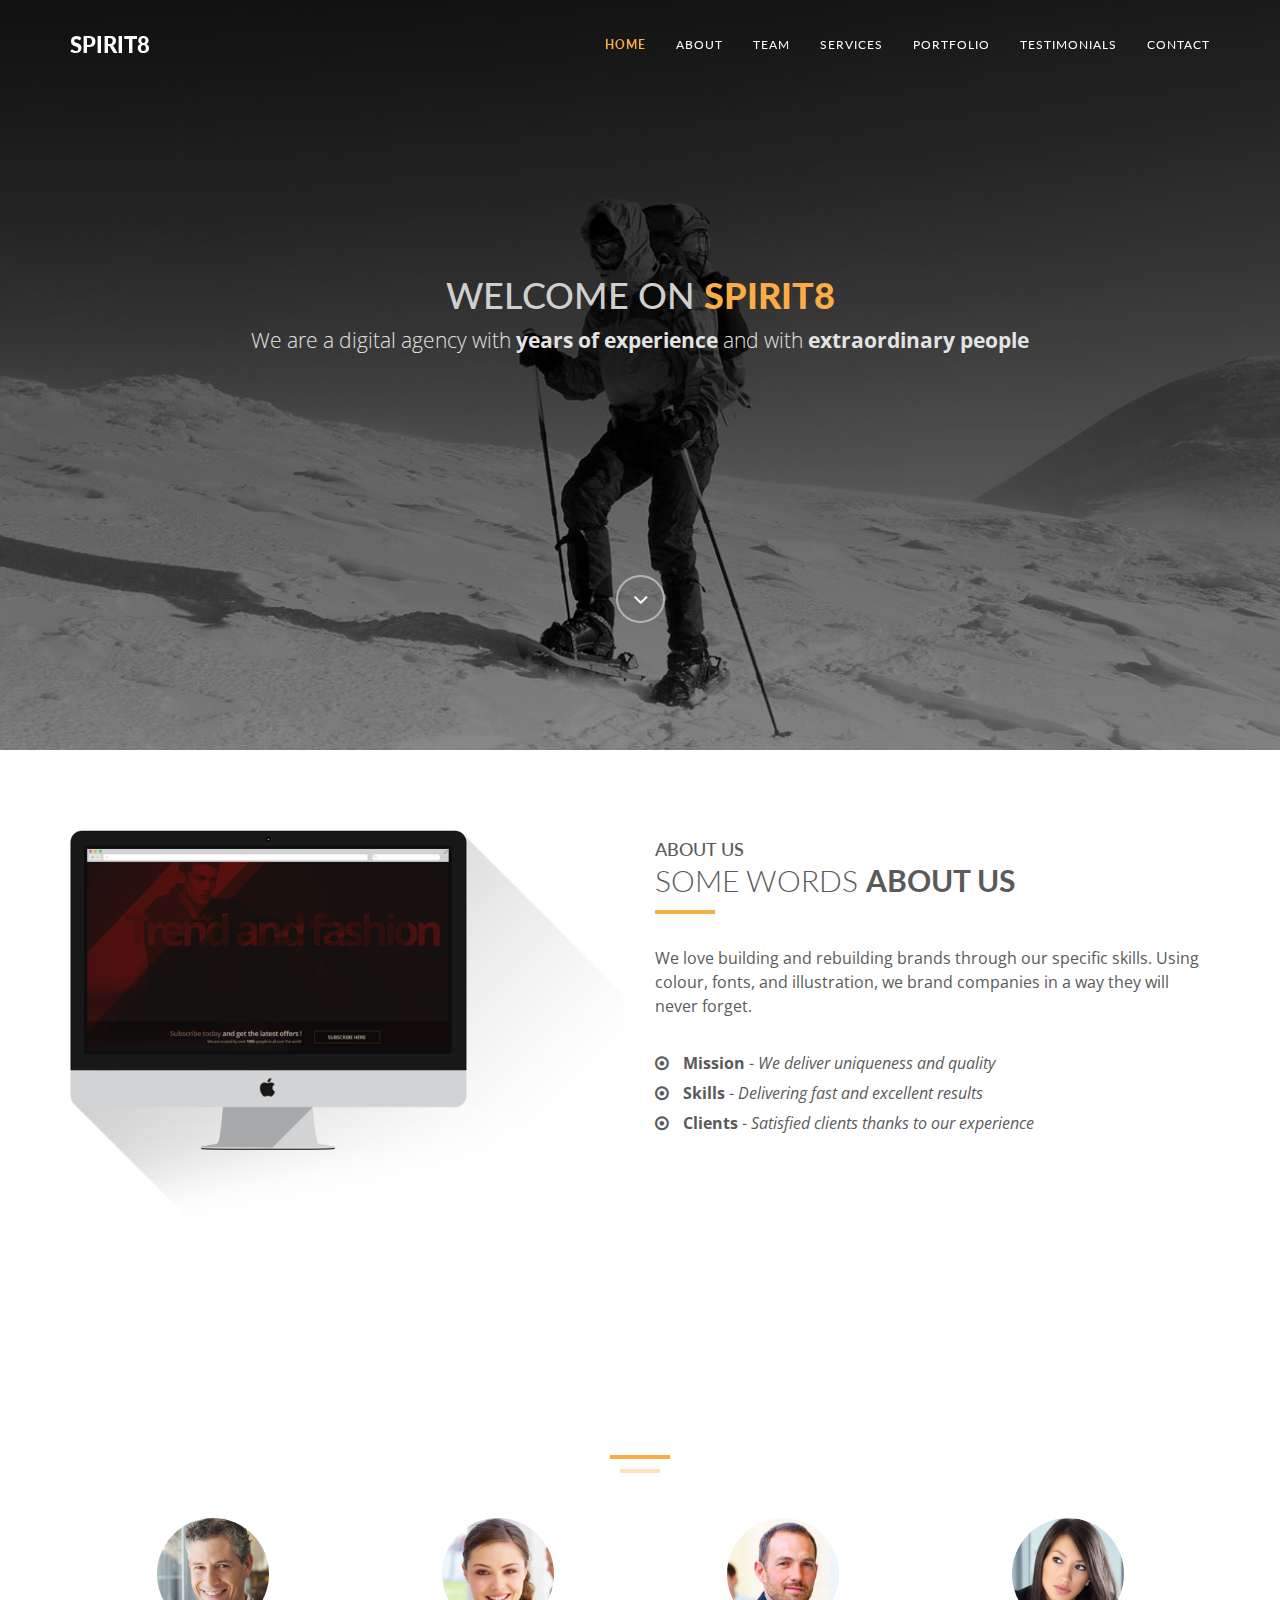
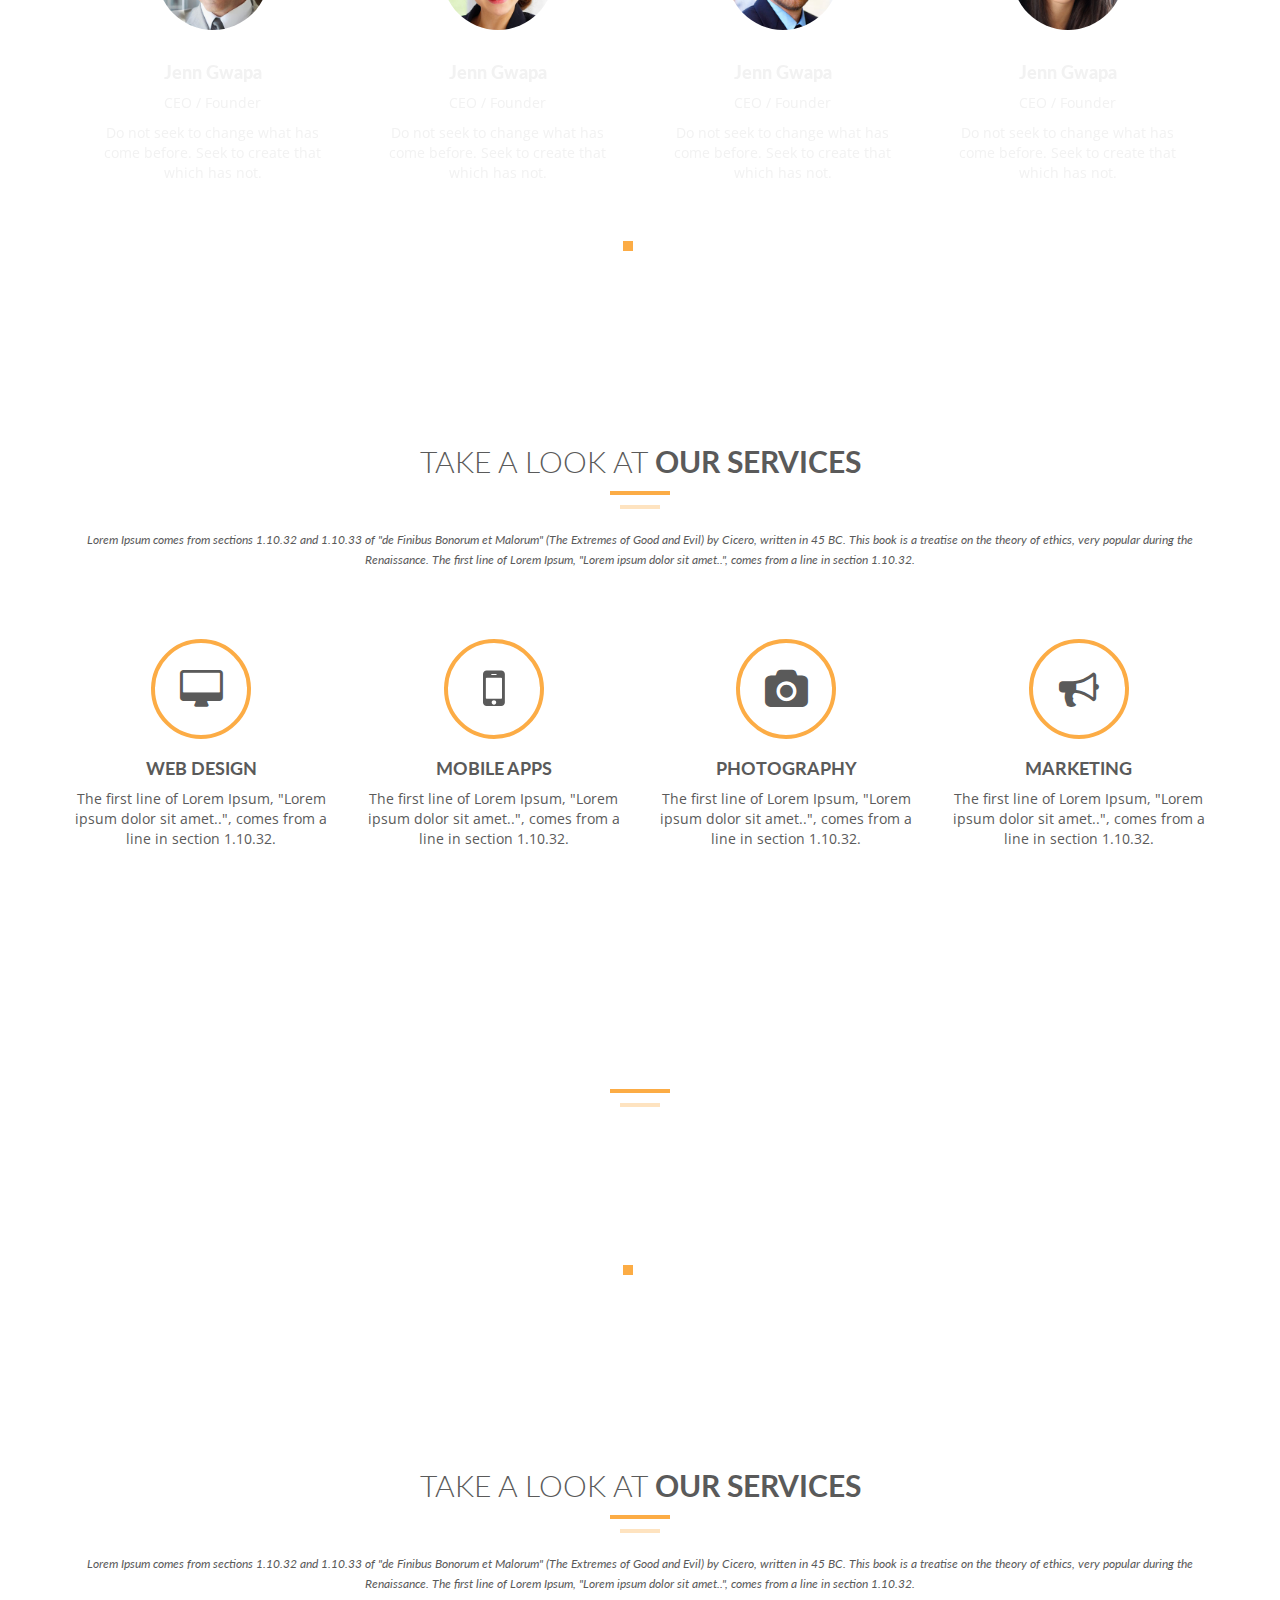
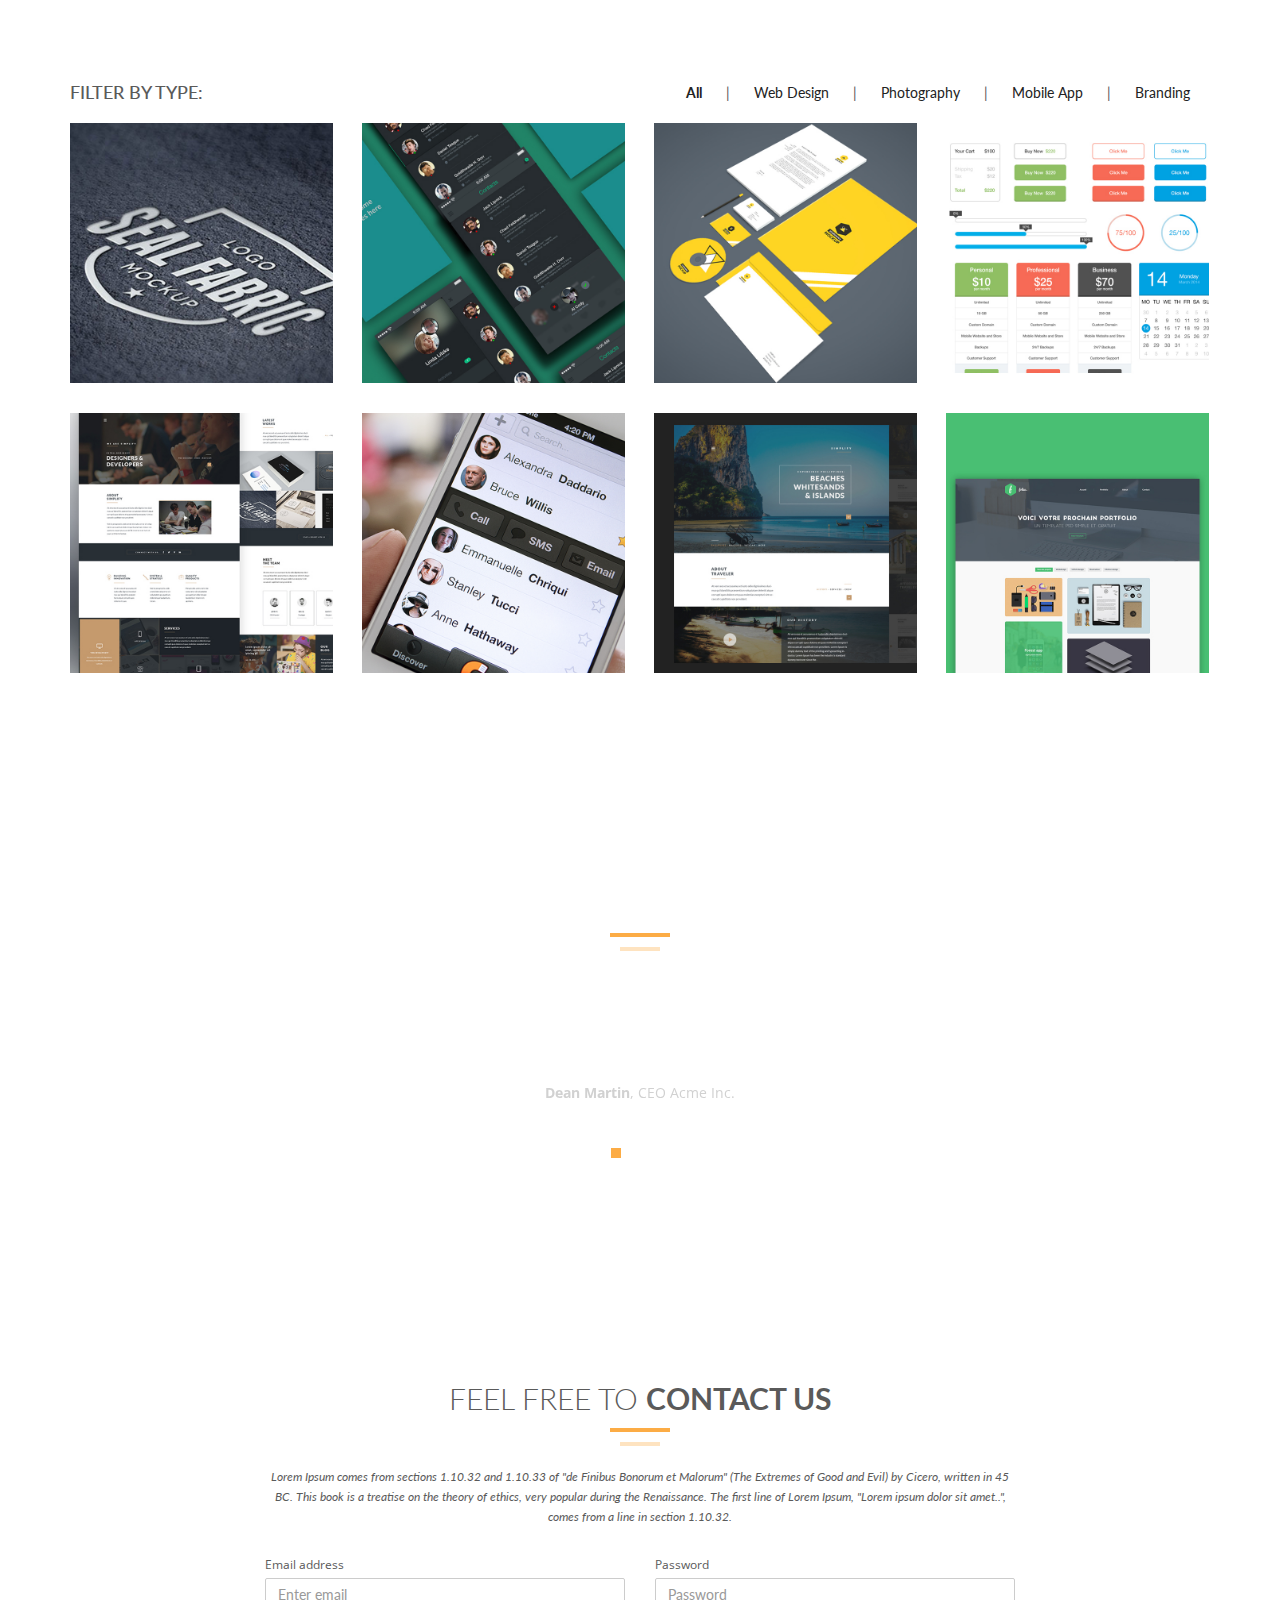
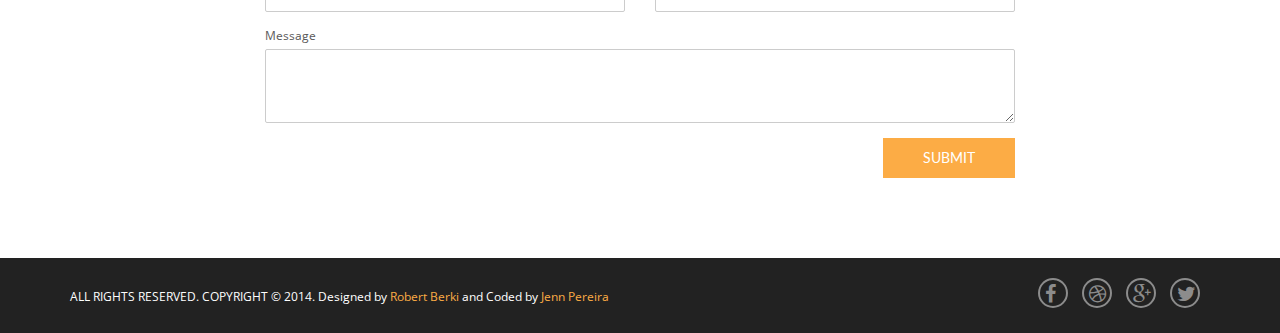
<file: wp-content/themes/spirit/static_template/index.html>
<!DOCTYPE html>
<html lang="en">
  <head>
    <!-- Basic Page Needs
    ================================================== -->
    <meta charset="utf-8">
    <!--[if IE]><meta http-equiv="x-ua-compatible" content="IE=9" /><![endif]-->
    <meta name="viewport" content="width=device-width, initial-scale=1">
    <title>Spirit8 - Digital Agency One Page Template</title>
    <meta name="description" content="Spirit8 is a Digital agency one page template built based on bootstrap framework. This template is design by Robert Berki and coded by Jenn Pereira. It is simple, mobile responsive, perfect for portfolio and agency websites. Get this for free exclusively at ThemeForces.com">
    <meta name="keywords" content="bootstrap theme, portfolio template, digital agency, onepage, mobile responsive, spirit8, free website, free theme, themeforces themes, themeforces wordpress themes, themeforces bootstrap theme">
    <meta name="author" content="ThemeForces.com">
    
    <!-- Favicons
    ================================================== -->
    <link rel="shortcut icon" href="img/favicon.ico" type="image/x-icon">
    <link rel="apple-touch-icon" href="img/apple-touch-icon.png">
    <link rel="apple-touch-icon" sizes="72x72" href="img/apple-touch-icon-72x72.png">
    <link rel="apple-touch-icon" sizes="114x114" href="img/apple-touch-icon-114x114.png">

    <!-- Bootstrap -->
    <link rel="stylesheet" type="text/css"  href="css/bootstrap.css">
    <link rel="stylesheet" type="text/css" href="fonts/font-awesome/css/font-awesome.css">

    <!-- Slider
    ================================================== -->
    <link href="css/owl.carousel.css" rel="stylesheet" media="screen">
    <link href="css/owl.theme.css" rel="stylesheet" media="screen">

    <!-- Stylesheet
    ================================================== -->
    <link rel="stylesheet" type="text/css"  href="css/style.css">
    <link rel="stylesheet" type="text/css" href="css/responsive.css">

    <link href='http://fonts.googleapis.com/css?family=Lato:100,300,400,700,900,100italic,300italic,400italic,700italic,900italic' rel='stylesheet' type='text/css'>
    <link href='http://fonts.googleapis.com/css?family=Open+Sans:300italic,400italic,600italic,700italic,800italic,700,300,600,800,400' rel='stylesheet' type='text/css'>

    <script type="text/javascript" src="js/modernizr.custom.js"></script>

    <!-- HTML5 shim and Respond.js for IE8 support of HTML5 elements and media queries -->
    <!-- WARNING: Respond.js doesn't work if you view the page via file:// -->
    <!--[if lt IE 9]>
      <script src="https://oss.maxcdn.com/html5shiv/3.7.2/html5shiv.min.js"></script>
      <script src="https://oss.maxcdn.com/respond/1.4.2/respond.min.js"></script>
    <![endif]-->
  </head>
  <body>
    <!-- Navigation
    ==========================================-->
    <nav id="tf-menu" class="navbar navbar-default navbar-fixed-top">
      <div class="container">
        <!-- Brand and toggle get grouped for better mobile display -->
        <div class="navbar-header">
          <button type="button" class="navbar-toggle collapsed" data-toggle="collapse" data-target="#bs-example-navbar-collapse-1">
            <span class="sr-only">Toggle navigation</span>
            <span class="icon-bar"></span>
            <span class="icon-bar"></span>
            <span class="icon-bar"></span>
          </button>
          <a class="navbar-brand" href="index.html">Spirit8</a>
        </div>

        <!-- Collect the nav links, forms, and other content for toggling -->
        <div class="collapse navbar-collapse" id="bs-example-navbar-collapse-1">
          <ul class="nav navbar-nav navbar-right">
            <li><a href="#tf-home" class="page-scroll">Home</a></li>
            <li><a href="#tf-about" class="page-scroll">About</a></li>
            <li><a href="#tf-team" class="page-scroll">Team</a></li>
            <li><a href="#tf-services" class="page-scroll">Services</a></li>
            <li><a href="#tf-works" class="page-scroll">Portfolio</a></li>
            <li><a href="#tf-testimonials" class="page-scroll">Testimonials</a></li>
            <li><a href="#tf-contact" class="page-scroll">Contact</a></li>
          </ul>
        </div><!-- /.navbar-collapse -->
      </div><!-- /.container-fluid -->
    </nav>

    <!-- Home Page
    ==========================================-->
    <div id="tf-home" class="text-center">
        <div class="overlay">
            <div class="content">
                <h1>Welcome on <strong><span class="color">Spirit8</span></strong></h1>
                <p class="lead">We are a digital agency with <strong>years of experience</strong> and with <strong>extraordinary people</strong></p>
                <a href="#tf-about" class="fa fa-angle-down page-scroll"></a>
            </div>
        </div>
    </div>

    <!-- About Us Page
    ==========================================-->
    <div id="tf-about">
        <div class="container">
            <div class="row">
                <div class="col-md-6">
                    <img src="img/02.png" class="img-responsive">
                </div>
                <div class="col-md-6">
                    <div class="about-text">
                        <div class="section-title">
                            <h4>About us</h4>
                            <h2>Some words <strong>about us</strong></h2>
                            <hr>
                            <div class="clearfix"></div>
                        </div>
                        <p class="intro">We love building and rebuilding brands through our  specific skills. Using colour, fonts, and illustration, we brand companies in a way they will never forget.</p>
                        <ul class="about-list">
                            <li>
                                <span class="fa fa-dot-circle-o"></span>
                                <strong>Mission</strong> - <em>We deliver uniqueness and quality</em>
                            </li>
                            <li>
                                <span class="fa fa-dot-circle-o"></span>
                                <strong>Skills</strong> - <em>Delivering fast and excellent results</em>
                            </li>
                            <li>
                                <span class="fa fa-dot-circle-o"></span>
                                <strong>Clients</strong> - <em>Satisfied clients thanks to our experience</em>
                            </li>
                        </ul>
                    </div>
                </div>
            </div>
        </div>
    </div>

    <!-- Team Page
    ==========================================-->
    <div id="tf-team" class="text-center">
        <div class="overlay">
            <div class="container">
                <div class="section-title center">
                    <h2>Meet <strong>our team</strong></h2>
                    <div class="line">
                        <hr>
                    </div>
                </div>

                <div id="team" class="owl-carousel owl-theme row">
                    <div class="item">
                        <div class="thumbnail">
                            <img src="img/team/01.jpg" alt="..." class="img-circle team-img">
                            <div class="caption">
                                <h3>Jenn Gwapa</h3>
                                <p>CEO / Founder</p>
                                <p>Do not seek to change what has come before. Seek to create that which has not.</p>
                            </div>
                        </div>
                    </div>

                    <div class="item">
                        <div class="thumbnail">
                            <img src="img/team/02.jpg" alt="..." class="img-circle team-img">
                            <div class="caption">
                                <h3>Jenn Gwapa</h3>
                                <p>CEO / Founder</p>
                                <p>Do not seek to change what has come before. Seek to create that which has not.</p>
                            </div>
                        </div>
                    </div>

                    <div class="item">
                        <div class="thumbnail">
                            <img src="img/team/03.jpg" alt="..." class="img-circle team-img">
                            <div class="caption">
                                <h3>Jenn Gwapa</h3>
                                <p>CEO / Founder</p>
                                <p>Do not seek to change what has come before. Seek to create that which has not.</p>
                            </div>
                        </div>
                    </div>

                    <div class="item">
                        <div class="thumbnail">
                            <img src="img/team/04.jpg" alt="..." class="img-circle team-img">
                            <div class="caption">
                                <h3>Jenn Gwapa</h3>
                                <p>CEO / Founder</p>
                                <p>Do not seek to change what has come before. Seek to create that which has not.</p>
                            </div>
                        </div>
                    </div>

                    <div class="item">
                        <div class="thumbnail">
                            <img src="img/team/04.jpg" alt="..." class="img-circle team-img">
                            <div class="caption">
                                <h3>Jenn Gwapa</h3>
                                <p>CEO / Founder</p>
                                <p>Do not seek to change what has come before. Seek to create that which has not.</p>
                            </div>
                        </div>
                    </div>

                    <div class="item">
                        <div class="thumbnail">
                            <img src="img/team/01.jpg" alt="..." class="img-circle team-img">
                            <div class="caption">
                                <h3>Jenn Gwapa</h3>
                                <p>CEO / Founder</p>
                                <p>Do not seek to change what has come before. Seek to create that which has not.</p>
                            </div>
                        </div>
                    </div>

                    <div class="item">
                        <div class="thumbnail">
                            <img src="img/team/02.jpg" alt="..." class="img-circle team-img">
                            <div class="caption">
                                <h3>Jenn Gwapa</h3>
                                <p>CEO / Founder</p>
                                <p>Do not seek to change what has come before. Seek to create that which has not.</p>
                            </div>
                        </div>
                    </div>

                    <div class="item">
                        <div class="thumbnail">
                            <img src="img/team/03.jpg" alt="..." class="img-circle team-img">
                            <div class="caption">
                                <h3>Jenn Gwapa</h3>
                                <p>CEO / Founder</p>
                                <p>Do not seek to change what has come before. Seek to create that which has not.</p>
                            </div>
                        </div>
                    </div>
                </div>
                
            </div>
        </div>
    </div>

    <!-- Services Section
    ==========================================-->
    <div id="tf-services" class="text-center">
        <div class="container">
            <div class="section-title center">
                <h2>Take a look at <strong>our services</strong></h2>
                <div class="line">
                    <hr>
                </div>
                <div class="clearfix"></div>
                <small><em>Lorem Ipsum comes from sections 1.10.32 and 1.10.33 of "de Finibus Bonorum et Malorum" (The Extremes of Good and Evil) by Cicero, written in 45 BC. This book is a treatise on the theory of ethics, very popular during the Renaissance. The first line of Lorem Ipsum, "Lorem ipsum dolor sit amet..", comes from a line in section 1.10.32.</em></small>
            </div>
            <div class="space"></div>
            <div class="row">
                <div class="col-md-3 col-sm-6 service">
                    <i class="fa fa-desktop"></i>
                    <h4><strong>Web design</strong></h4>
                    <p>The first line of Lorem Ipsum, "Lorem ipsum dolor sit amet..", comes from a line in section 1.10.32.</p>
                </div>

                <div class="col-md-3 col-sm-6 service">
                    <i class="fa fa-mobile"></i>
                    <h4><strong>Mobile Apps</strong></h4>
                    <p>The first line of Lorem Ipsum, "Lorem ipsum dolor sit amet..", comes from a line in section 1.10.32.</p>
                </div>

                <div class="col-md-3 col-sm-6 service">
                    <i class="fa fa-camera"></i>
                    <h4><strong>Photography</strong></h4>
                    <p>The first line of Lorem Ipsum, "Lorem ipsum dolor sit amet..", comes from a line in section 1.10.32.</p>
                </div>

                <div class="col-md-3 col-sm-6 service">
                    <i class="fa fa-bullhorn"></i>
                    <h4><strong>Marketing</strong></h4>
                    <p>The first line of Lorem Ipsum, "Lorem ipsum dolor sit amet..", comes from a line in section 1.10.32.</p>
                </div>
            </div>
        </div>
    </div>

    <!-- Clients Section
    ==========================================-->
    <div id="tf-clients" class="text-center">
        <div class="overlay">
            <div class="container">

                <div class="section-title center">
                    <h2>Some of <strong>our Clients</strong></h2>
                    <div class="line">
                        <hr>
                    </div>
                </div>
                <div id="clients" class="owl-carousel owl-theme">
                    <div class="item">
                        <img src="img/client/01.png">
                    </div>
                    <div class="item">
                        <img src="img/client/02.png">
                    </div>
                    <div class="item">
                        <img src="img/client/03.png">
                    </div>
                    <div class="item">
                        <img src="img/client/04.png">
                    </div>
                    <div class="item">
                        <img src="img/client/05.png">
                    </div>
                    <div class="item">
                        <img src="img/client/06.png">
                    </div>
                    <div class="item">
                        <img src="img/client/07.png">
                    </div>
                </div>

            </div>
        </div>
    </div>

    <!-- Portfolio Section
    ==========================================-->
    <div id="tf-works">
        <div class="container"> <!-- Container -->
            <div class="section-title text-center center">
                <h2>Take a look at <strong>our services</strong></h2>
                <div class="line">
                    <hr>
                </div>
                <div class="clearfix"></div>
                <small><em>Lorem Ipsum comes from sections 1.10.32 and 1.10.33 of "de Finibus Bonorum et Malorum" (The Extremes of Good and Evil) by Cicero, written in 45 BC. This book is a treatise on the theory of ethics, very popular during the Renaissance. The first line of Lorem Ipsum, "Lorem ipsum dolor sit amet..", comes from a line in section 1.10.32.</em></small>
            </div>
            <div class="space"></div>

            <div class="categories">
                
                <ul class="cat">
                    <li class="pull-left"><h4>Filter by Type:</h4></li>
                    <li class="pull-right">
                        <ol class="type">
                            <li><a href="#" data-filter="*" class="active">All</a></li>
                            <li><a href="#" data-filter=".web">Web Design</a></li>
                            <li><a href="#" data-filter=".photography">Photography</a></li>
                            <li><a href="#" data-filter=".app" >Mobile App</a></li>
                            <li><a href="#" data-filter=".branding" >Branding</a></li>
                        </ol>
                    </li>
                </ul>
                <div class="clearfix"></div>
            </div>

            <div id="lightbox" class="row">

                <div class="col-sm-6 col-md-3 col-lg-3 branding">
                    <div class="portfolio-item">
                        <div class="hover-bg">
                            <a href="#">
                                <div class="hover-text">
                                    <h4>Logo Design</h4>
                                    <small>Branding</small>
                                    <div class="clearfix"></div>
                                    <i class="fa fa-plus"></i>
                                </div>
                                <img src="img/portfolio/01.jpg" class="img-responsive" alt="...">
                            </a>
                        </div>
                    </div>
                </div>

                <div class="col-sm-6 col-md-3 col-lg-3 photography app">
                    <div class="portfolio-item">
                        <div class="hover-bg">
                            <a href="#">
                                <div class="hover-text">
                                    <h4>Logo Design</h4>
                                    <small>Branding</small>
                                    <div class="clearfix"></div>
                                    <i class="fa fa-plus"></i>
                                </div>
                                <img src="img/portfolio/02.jpg" class="img-responsive" alt="...">
                            </a>
                        </div>
                    </div>
                </div>

                <div class="col-sm-6 col-md-3 col-lg-3 branding">
                    <div class="portfolio-item">
                        <div class="hover-bg">
                            <a href="#">
                                <div class="hover-text">
                                    <h4>Logo Design</h4>
                                    <small>Branding</small>
                                    <div class="clearfix"></div>
                                    <i class="fa fa-plus"></i>
                                </div>
                                <img src="img/portfolio/03.jpg" class="img-responsive" alt="...">
                            </a>
                        </div>
                    </div>
                </div>

                <div class="col-sm-6 col-md-3 col-lg-3 branding">
                    <div class="portfolio-item">
                        <div class="hover-bg">
                            <a href="#">
                                <div class="hover-text">
                                    <h4>Logo Design</h4>
                                    <small>Branding</small>
                                    <div class="clearfix"></div>
                                    <i class="fa fa-plus"></i>
                                </div>
                                <img src="img/portfolio/04.jpg" class="img-responsive" alt="...">
                            </a>
                        </div>
                    </div>
                </div>

                <div class="col-sm-6 col-md-3 col-lg-3 web">
                    <div class="portfolio-item">
                        <div class="hover-bg">
                            <a href="#">
                                <div class="hover-text">
                                    <h4>Logo Design</h4>
                                    <small>Branding</small>
                                    <div class="clearfix"></div>
                                    <i class="fa fa-plus"></i>
                                </div>
                                <img src="img/portfolio/05.jpg" class="img-responsive" alt="...">
                            </a>
                        </div>
                    </div>
                </div>

                <div class="col-sm-6 col-md-3 col-lg-3 app">
                    <div class="portfolio-item">
                        <div class="hover-bg">
                            <a href="#">
                                <div class="hover-text">
                                    <h4>Logo Design</h4>
                                    <small>Branding</small>
                                    <div class="clearfix"></div>
                                    <i class="fa fa-plus"></i>
                                </div>
                                <img src="img/portfolio/06.jpg" class="img-responsive" alt="...">
                            </a>
                        </div>
                    </div>
                </div>

                <div class="col-sm-6 col-md-3 col-lg-3 photography web">
                    <div class="portfolio-item">
                        <div class="hover-bg">
                            <a href="#">
                                <div class="hover-text">
                                    <h4>Logo Design</h4>
                                    <small>Branding</small>
                                    <div class="clearfix"></div>
                                    <i class="fa fa-plus"></i>
                                </div>
                                <img src="img/portfolio/07.jpg" class="img-responsive" alt="...">
                            </a>
                        </div>
                    </div>
                </div>

                <div class="col-sm-6 col-md-3 col-lg-3 web">
                    <div class="portfolio-item">
                        <div class="hover-bg">
                            <a href="#">
                                <div class="hover-text">
                                    <h4>Logo Design</h4>
                                    <small>Branding</small>
                                    <div class="clearfix"></div>
                                    <i class="fa fa-plus"></i>
                                </div>
                                <img src="img/portfolio/08.jpg" class="img-responsive" alt="...">
                            </a>
                        </div>
                    </div>
                </div>

            </div>
        </div>
    </div>

    <!-- Testimonials Section
    ==========================================-->
    <div id="tf-testimonials" class="text-center">
        <div class="overlay">
            <div class="container">
                <div class="section-title center">
                    <h2><strong>Our clients’</strong> testimonials</h2>
                    <div class="line">
                        <hr>
                    </div>
                </div>
                <div class="row">
                    <div class="col-md-8 col-md-offset-2">
                        <div id="testimonial" class="owl-carousel owl-theme">
                            <div class="item">
                                <h5>This book is a treatise on the theory of ethics, very popular during the Renaissance. The first line of Lorem Ipsum, "Lorem ipsum dolor sit amet..", comes from a line in section 1.10.32.</h5>
                                <p><strong>Dean Martin</strong>, CEO Acme Inc.</p>
                            </div>

                            <div class="item">
                                <h5>This book is a treatise on the theory of ethics, very popular during the Renaissance. The first line of Lorem Ipsum, "Lorem ipsum dolor sit amet..", comes from a line in section 1.10.32.</h5>
                                <p><strong>Dean Martin</strong>, CEO Acme Inc.</p>
                            </div>

                            <div class="item">
                                <h5>This book is a treatise on the theory of ethics, very popular during the Renaissance. The first line of Lorem Ipsum, "Lorem ipsum dolor sit amet..", comes from a line in section 1.10.32.</h5>
                                <p><strong>Dean Martin</strong>, CEO Acme Inc.</p>
                            </div>
                        </div>
                    </div>
                </div>
            </div>
        </div>
    </div>

    <!-- Contact Section
    ==========================================-->
    <div id="tf-contact" class="text-center">
        <div class="container">

            <div class="row">
                <div class="col-md-8 col-md-offset-2">

                    <div class="section-title center">
                        <h2>Feel free to <strong>contact us</strong></h2>
                        <div class="line">
                            <hr>
                        </div>
                        <div class="clearfix"></div>
                        <small><em>Lorem Ipsum comes from sections 1.10.32 and 1.10.33 of "de Finibus Bonorum et Malorum" (The Extremes of Good and Evil) by Cicero, written in 45 BC. This book is a treatise on the theory of ethics, very popular during the Renaissance. The first line of Lorem Ipsum, "Lorem ipsum dolor sit amet..", comes from a line in section 1.10.32.</em></small>            
                    </div>

                    <form>
                        <div class="row">
                            <div class="col-md-6">
                                <div class="form-group">
                                    <label for="exampleInputEmail1">Email address</label>
                                    <input type="email" class="form-control" id="exampleInputEmail1" placeholder="Enter email">
                                </div>
                            </div>
                            <div class="col-md-6">
                                <div class="form-group">
                                    <label for="exampleInputPassword1">Password</label>
                                    <input type="password" class="form-control" id="exampleInputPassword1" placeholder="Password">
                                </div>
                            </div>
                        </div>
                        <div class="form-group">
                            <label for="exampleInputEmail1">Message</label>
                            <textarea class="form-control" rows="3"></textarea>
                        </div>
                        
                        <button type="submit" class="btn tf-btn btn-default">Submit</button>
                    </form>

                </div>
            </div>

        </div>
    </div>

    <nav id="footer">
        <div class="container">
            <div class="pull-left fnav">
                <p>ALL RIGHTS RESERVED. COPYRIGHT © 2014. Designed by <a href="https://dribbble.com/shots/1817781--FREEBIE-Spirit8-Digital-agency-one-page-template">Robert Berki</a> and Coded by <a href="https://dribbble.com/jennpereira">Jenn Pereira</a></p>
            </div>
            <div class="pull-right fnav">
                <ul class="footer-social">
                    <li><a href="#"><i class="fa fa-facebook"></i></a></li>
                    <li><a href="#"><i class="fa fa-dribbble"></i></a></li>
                    <li><a href="#"><i class="fa fa-google-plus"></i></a></li>
                    <li><a href="#"><i class="fa fa-twitter"></i></a></li>
                </ul>
            </div>
        </div>
    </nav>


    <!-- jQuery (necessary for Bootstrap's JavaScript plugins) -->
    <script src="https://ajax.googleapis.com/ajax/libs/jquery/1.11.1/jquery.min.js"></script>
    <script type="text/javascript" src="js/jquery.1.11.1.js"></script>
    <!-- Include all compiled plugins (below), or include individual files as needed -->
    <script type="text/javascript" src="js/bootstrap.js"></script>
    <script type="text/javascript" src="js/SmoothScroll.js"></script>
    <script type="text/javascript" src="js/jquery.isotope.js"></script>

    <script src="js/owl.carousel.js"></script>

    <!-- Javascripts
    ================================================== -->
    <script type="text/javascript" src="js/main.js"></script>

  </body>
</html>
</file>
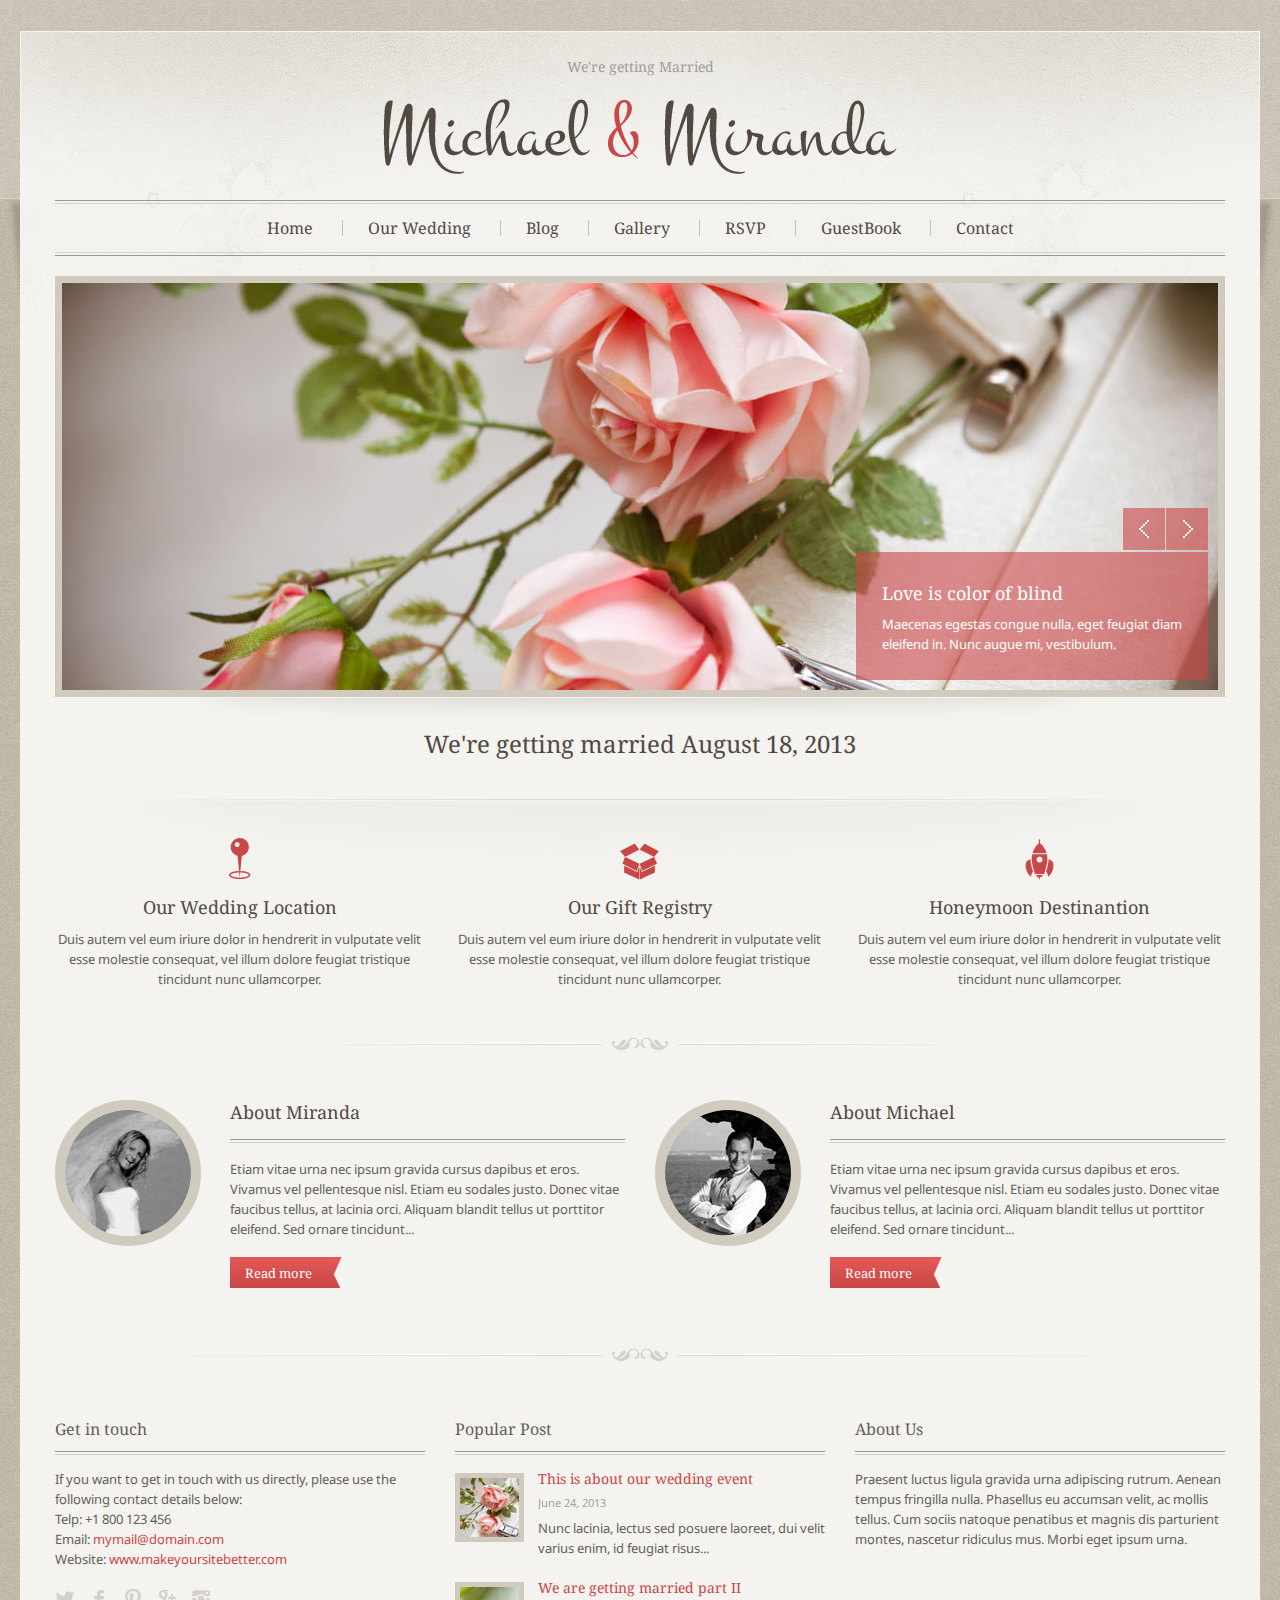
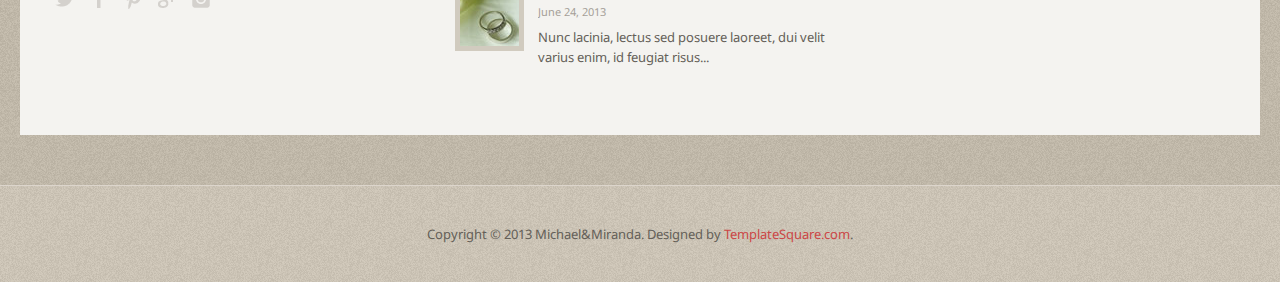
<file: wp-content/themes/wedding-theme/wedding/index.html>
<!DOCTYPE html>
<!--[if lt IE 7 ]><html class="ie ie6" lang="en"> <![endif]-->
<!--[if IE 7 ]><html class="ie ie7" lang="en"> <![endif]-->
<!--[if IE 8 ]><html class="ie ie8" lang="en"> <![endif]-->
<!--[if (gte IE 9)|!(IE)]><!--><html lang="en"> <!--<![endif]-->
<head>

	<!-- Basic Page Needs
  ================================================== -->
	<meta charset="utf-8" />
	<title>Wedding</title>
    <meta name="robots" content="index, follow" />
    <meta name="keywords" content="" />
    <meta name="description" content="" />
	<meta name="author" content="" />

	<!-- Mobile Specific Metas
  ================================================== -->
	<meta name="viewport" content="width=device-width, initial-scale=1, maximum-scale=1" />
    

	<!-- CSS
  ================================================== -->
  	<link href='http://fonts.googleapis.com/css?family=Droid+Sans:400,700' rel='stylesheet' type='text/css' />
    <link href='http://fonts.googleapis.com/css?family=Droid+Serif:400,400italic,700' rel='stylesheet' type='text/css' />
    <link rel="stylesheet" href="styles/style.css" />
    <link rel="stylesheet" href="styles/inner.css" />
    <link rel="stylesheet" href="styles/layout.css" />
    <link rel="stylesheet" href="styles/flexslider.css" />
    <link rel="stylesheet" href="styles/color.css" />
    <link rel="stylesheet" href="styles/prettyPhoto.css" media="screen" />
    

	<!--[if lt IE 9]>
		<script src="http://html5shim.googlecode.com/svn/trunk/html5.js"></script>
	<![endif]-->

	<!-- Favicons
	================================================== -->
	<link rel="shortcut icon" href="images/favicon.ico" />

    
    
<meta http-equiv="Content-Type" content="text/html; charset=utf-8" /></head>


<body>

<div id="bodychild">
	
	<div id="outercontainer">
    	
        <!-- HEADER -->
        <div id="outerheader">
        	<div class="shadow-l"></div>
            <div class="shadow-r"></div>
        	<div class="container">
            
            <header id="top">
            	<div class="row">
                    <div id="logo" class="twelve columns">
                    	<span class="desc">We're getting Married</span>
                        <a href="index.html"><img src="images/logo.png" alt="" /></a>
                    </div>
                </div>
                <div class="row">
                    <section id="navigation" class="twelve columns">
                        <nav id="nav-wrap">
                            <ul id="topnav" class="sf-menu">
                                <li class="current"><a href="index.html">Home</a></li>
                                <li><a href="wedding.html">Our Wedding</a>
                                    <ul>
                                        <li><a href="#">Only</a></li>
                                        <li><a href="#">Example of</a></li>
                                        <li><a href="#">The Dropdown</a></li>
                                    </ul>
                                </li>
                                <li><a href="blog.html">Blog</a></li>
                                <li><a href="gallery.html">Gallery</a></li>
                                <li><a href="rsvp.html">RSVP</a></li>
                                <li><a href="guestbook.html">GuestBook</a></li>
                                <li><a href="contact.html">Contact</a></li>
                            </ul><!-- topnav -->
                            <div class="clear"></div>
                        </nav><!-- nav -->	
                    </section>
                </div>
                <div class="clear"></div>
            </header>
            
            </div>
        </div>
        <!-- END HEADER -->
        
        <!-- SLIDER -->
        <div id="outerslider">
        	<div class="container">
            <div class="row">
        	<div id="slidercontainer" class="twelve columns">
            
            	<section id="slider">
                    <div id="slideritems" class="flexslider">
                        <ul class="slides">
                            <li>
                                <img src="images/content/slide1.jpg" alt="" />
                                <div class="flex-caption">
                                    <h1>Love is color of blind</h1>
                                    <p>Maecenas egestas congue nulla, eget feugiat diam<br /> eleifend in. Nunc augue mi, vestibulum.</p>
                                </div>
                            </li>
                            <li>
                                <img src="images/content/slide2.jpg" alt="" />
                                <div class="flex-caption">
                                    <h1>Nulla porta, ipsum sit amet</h1>
                                     <p>Maecenas egestas congue nulla, eget feugiat diam eleifend in. Nunc augue mi, vestibulum.</p>
                                </div>
                            </li>
                            <li>
                                <img src="images/content/slide3.jpg" alt="" />
                                <div class="flex-caption">
                                    <h1>Quisque lorem urna blandit </h1>
                                     <p>Maecenas egestas congue nulla, eget feugiat diam eleifend in. Nunc augue mi, vestibulum.</p>
                                </div>
                            </li>
                        </ul>
                        <img src="images/slider-shadow.png" alt="" />
                    </div>
                </section>
                
            </div>
            </div>
            </div>
        </div>
        <!-- END SLIDER -->


        <!-- MAIN CONTENT -->
        <div id="outermain">
        	<div class="container">
                <div class="row">
                	<section id="maincontent" class="twelve columns">
                    
                        <section class="content">
                        
                            <div class="highlight-content">
                               <h1> We're getting married August 18, 2013</h1>
                            </div>
                        
							<div id="featured" class="row">
                            	<div class="one_third columns">
                                	<img src="images/icons/icon5.png" alt="" />
                                	<h3>Our Wedding Location</h3>
                                    <p>Duis autem vel eum iriure dolor in hendrerit in vulputate velit esse molestie consequat, vel illum dolore feugiat tristique tincidunt nunc ullamcorper.</p>
                                </div>
                                <div class="one_third columns">
                                	<img src="images/icons/icon6.png" alt="" />
                                	<h3>Our Gift Registry</h3>
                                    <p>Duis autem vel eum iriure dolor in hendrerit in vulputate velit esse molestie consequat, vel illum dolore feugiat tristique tincidunt nunc ullamcorper.</p>
                                </div>
                                <div class="one_third columns">
                                	<img src="images/icons/icon7.png" alt="" />
                                	<h3>Honeymoon Destinantion</h3>
                                    <p>Duis autem vel eum iriure dolor in hendrerit in vulputate velit esse molestie consequat, vel illum dolore feugiat tristique tincidunt nunc ullamcorper.</p>
                                </div>
                            </div>

                                
                           	<div class="separator"></div>
                            
                            <div class="row">
                            	<div class="one_half columns">
                                	<div class="frame10 circle">
                                	<img src="images/content/avatar5.jpg" alt="" class=" " />
                                    </div>
                                    <div class="indentleft">
                                	<h3 class="title">About Miranda</h3>
                                    <p>Etiam vitae urna nec ipsum gravida cursus dapibus et eros. Vivamus vel pellentesque nisl. Etiam eu sodales justo. Donec vitae faucibus tellus, at lacinia orci. Aliquam blandit tellus ut porttitor eleifend. Sed ornare tincidunt...</p>
                                    <a href="#" class="button">Read more <span></span></a>
                                    </div>
                                </div>
                                <div class="one_half columns">
                                	<div class="frame10 circle">
                                	<img src="images/content/avatar6.jpg" alt="" />
                                    </div>
                                    <div class="indentleft">
                                	<h3 class="title">About Michael</h3>
                                    <p>Etiam vitae urna nec ipsum gravida cursus dapibus et eros. Vivamus vel pellentesque nisl. Etiam eu sodales justo. Donec vitae faucibus tellus, at lacinia orci. Aliquam blandit tellus ut porttitor eleifend. Sed ornare tincidunt...</p>
                                    <a href="#" class="button">Read more <span></span></a>
                                    </div>
                                </div>
                            </div> 
                             
                            
                        </section>
                    
                	</section>
                </div>
            </div>
        </div>
        <!-- END MAIN CONTENT -->
        
        <!-- FOOTER -->
        <footer id="footer">

            <!-- FOOTER SIDEBAR -->
            <div id="outerfootersidebar">
                <div class="container">
                    <div id="footersidebar" class="row"> 

                        <div id="footcol1" class="four columns">
                            <ul>
                                <li class="widget-container">
                                    <h2 class="widget-title">Get in touch</h2>
                                    <p>If you want to get in touch with us directly, please use the following contact details below: <br />
                                    Telp: +1 800 123 456<br />
                                    Email: <a href="mailto:mymail@domain.com">mymail@domain.com</a><br />
                                    Website: <a href="http://www.makeyoursitebetter.com">www.makeyoursitebetter.com</a></p>

                                    
                                    <ul class="sn">
                                        <li><a href="http://twitter.com" title="Twitter"><span class="icon-img twitter"></span></a></li>
                                        <li><a href="http://facebook.com" title="Facebook"><span class="icon-img facebook"></span></a></li>	
                                        <li><a href="http://pinterest.com" title="Pinterest"><span class="icon-img pinterest"></span></a></li>
                                        <li><a href="https://plus.google.com" title="Google+"><span class="icon-img google"></span></a></li>
                                        <li><a href="http://instagram.com" title="RSS"><span class="icon-img instagram"></span></a></li>
                                    </ul> 
                                </li>
                            </ul>
                        </div>
                        <div id="footcol2" class="four columns">
                            <ul>
                                <li class="widget-container">
                                    <h2 class="widget-title">Popular Post</h2>
                                    <ul class="rp-widget">
                                        <li>
                                            <img alt="" src="images/content/small-img1.jpg" />
                                            <h3><a href="#">This is about our wedding event</a></h3>
                                            <span class="smalldate">June 24, 2013</span>
                                            <p>Nunc lacinia, lectus sed posuere laoreet, dui velit varius enim, id feugiat risus...</p>
                                            <span class="clear"></span>
                                        </li>
                                        <li class="last">
                                            <img alt="" src="images/content/small-img2.jpg" />
                                            <h3><a href="#">We are getting married part II</a></h3>
                                            <span class="smalldate">June 24, 2013</span>
                                            <p>Nunc lacinia, lectus sed posuere laoreet, dui velit varius enim, id feugiat risus...</p>
                                            <span class="clear"></span>
                                        </li>
                                    </ul>
                                </li>
                            </ul>
                        </div>
                        <div id="footcol3" class="four columns">
                            <ul>
                                <li class="widget-container">
                                    <h2 class="widget-title">About Us</h2>
                                    <p>Praesent luctus ligula gravida urna adipiscing rutrum. Aenean tempus fringilla nulla. Phasellus eu accumsan velit, ac mollis tellus. Cum sociis natoque penatibus et magnis dis parturient montes, nascetur ridiculus mus. Morbi eget ipsum urna. </p>
                                </li>
                            </ul>
                        </div>
                        <div class="clear"></div>
                 
                    </div>
                </div>
            </div>
            <!-- END FOOTER SIDEBAR -->
            
        </footer>
        <!-- END FOOTER -->
        <div class="clear"></div><!-- clear float --> 
	</div><!-- end outercontainer -->
</div><!-- end bodychild -->

<!-- COPYRIGHT -->
<div id="outercopyright">
    <div class="container">
        <div id="copyright">
            Copyright © 2013 Michael&amp;Miranda. Designed by <a href="http://templatesquare.com">TemplateSquare.com</a>.
        </div>
    </div>
</div>
<!-- END COPYRIGHT -->


<!-- ////////////////////////////////// -->
<!-- //      Javascript Files        // -->
<!-- ////////////////////////////////// -->
<script type="text/javascript" src="js/jquery-1.7.1.min.js"></script>

<!-- jQuery Superfish -->
<script type="text/javascript" src="js/hoverIntent.js"></script> 
<script type="text/javascript" src="js/superfish.js"></script> 
<script type="text/javascript" src="js/supersubs.js"></script>


<!-- jQuery Dropdown Mobile -->
<script type="text/javascript" src="js/tinynav.min.js"></script>

<!-- Custom Script -->
<script type="text/javascript" src="js/custom.js"></script>

<!-- jQuery Flexslider -->
<script type="text/javascript" src="js/jquery.flexslider-min.js"></script>
<script type="text/javascript">
jQuery(window).load(function() {
    jQuery('.flexslider').flexslider({
          animation: "fade",              //String: Select your animation type, "fade" or "slide"
		  directionNav: true, //Boolean: Create navigation for previous/next navigation? (true/false)
		  controlNav: false  //Boolean: Create navigation for paging control of each clide? Note: Leave true for manualControls usage
        });
		
});
</script>


</body>
</html>
</file>
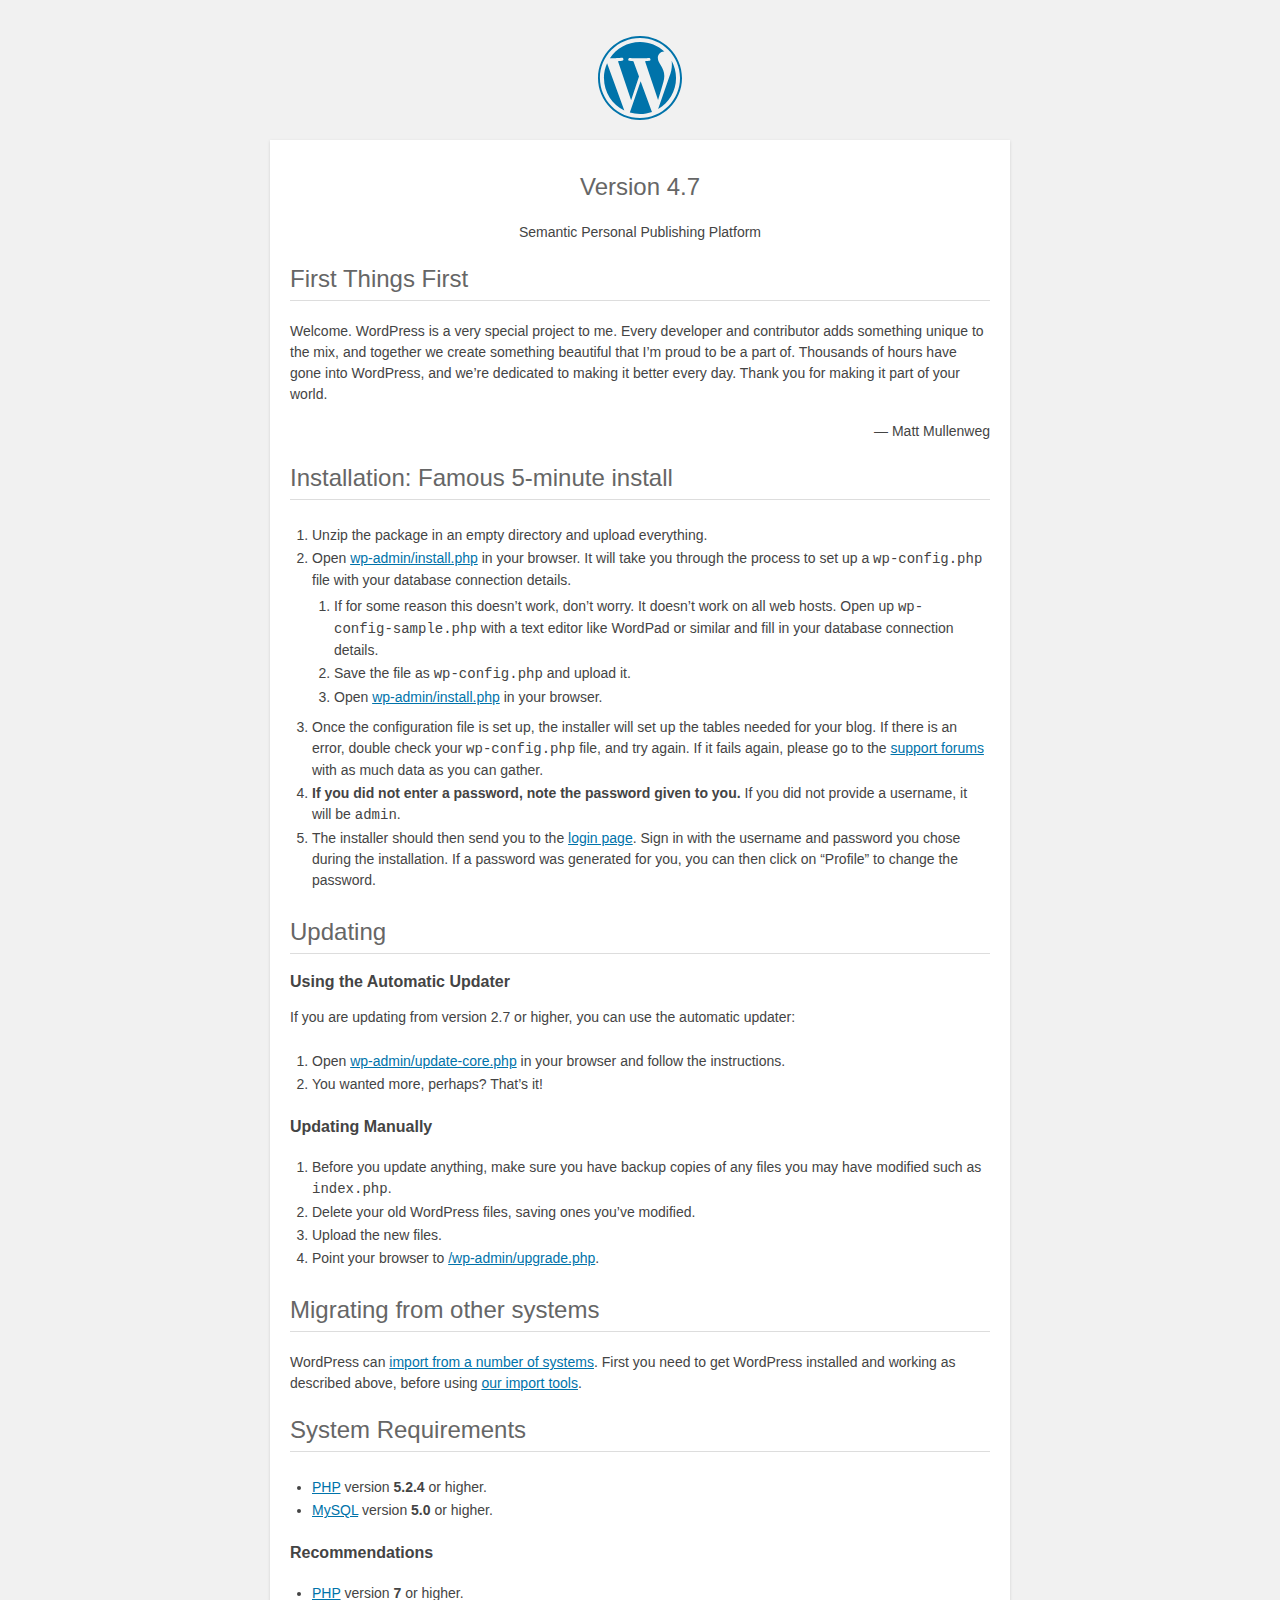
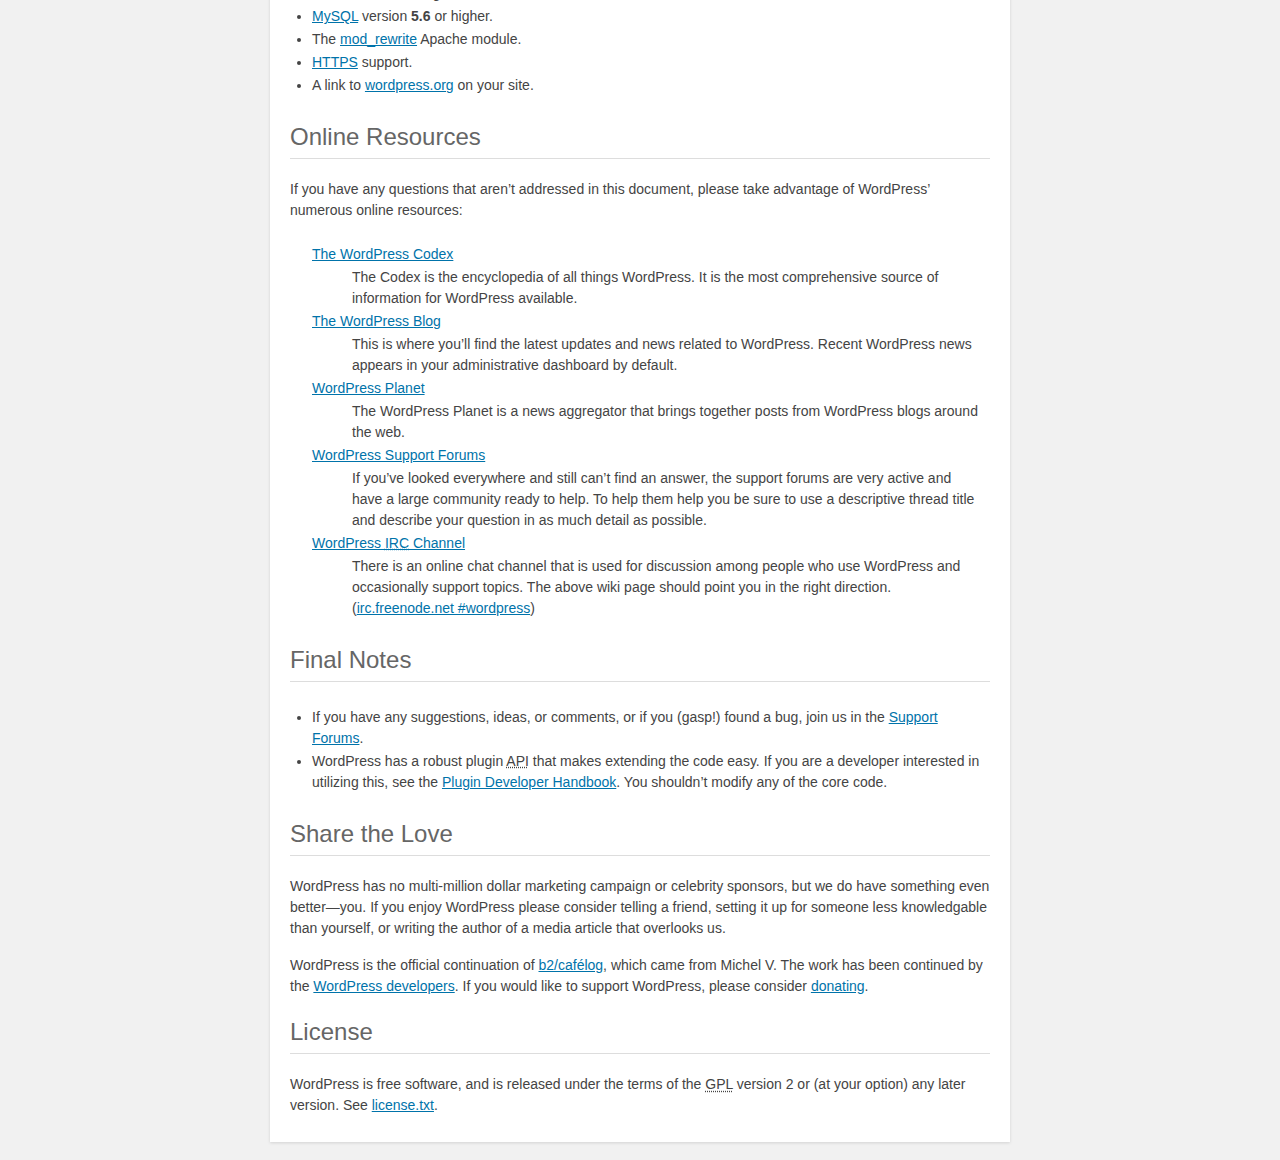
<file: readme.html>
<!DOCTYPE html>
<html>
<head>
	<meta name="viewport" content="width=device-width" />
	<meta http-equiv="Content-Type" content="text/html; charset=utf-8" />
	<title>WordPress &#8250; ReadMe</title>
	<link rel="stylesheet" href="wp-admin/css/install.css?ver=20100228" type="text/css" />
</head>
<body>
<h1 id="logo">
	<a href="https://wordpress.org/"><img alt="WordPress" src="wp-admin/images/wordpress-logo.png" /></a>
	<br /> Version 4.7
</h1>
<p style="text-align: center">Semantic Personal Publishing Platform</p>

<h2>First Things First</h2>
<p>Welcome. WordPress is a very special project to me. Every developer and contributor adds something unique to the mix, and together we create something beautiful that I&#8217;m proud to be a part of. Thousands of hours have gone into WordPress, and we&#8217;re dedicated to making it better every day. Thank you for making it part of your world.</p>
<p style="text-align: right">&#8212; Matt Mullenweg</p>

<h2>Installation: Famous 5-minute install</h2>
<ol>
	<li>Unzip the package in an empty directory and upload everything.</li>
	<li>Open <span class="file"><a href="wp-admin/install.php">wp-admin/install.php</a></span> in your browser. It will take you through the process to set up a <code>wp-config.php</code> file with your database connection details.
		<ol>
			<li>If for some reason this doesn&#8217;t work, don&#8217;t worry. It doesn&#8217;t work on all web hosts. Open up <code>wp-config-sample.php</code> with a text editor like WordPad or similar and fill in your database connection details.</li>
			<li>Save the file as <code>wp-config.php</code> and upload it.</li>
			<li>Open <span class="file"><a href="wp-admin/install.php">wp-admin/install.php</a></span> in your browser.</li>
		</ol>
	</li>
	<li>Once the configuration file is set up, the installer will set up the tables needed for your blog. If there is an error, double check your <code>wp-config.php</code> file, and try again. If it fails again, please go to the <a href="https://wordpress.org/support/" title="WordPress support">support forums</a> with as much data as you can gather.</li>
	<li><strong>If you did not enter a password, note the password given to you.</strong> If you did not provide a username, it will be <code>admin</code>.</li>
	<li>The installer should then send you to the <a href="wp-login.php">login page</a>. Sign in with the username and password you chose during the installation. If a password was generated for you, you can then click on &#8220;Profile&#8221; to change the password.</li>
</ol>

<h2>Updating</h2>
<h3>Using the Automatic Updater</h3>
<p>If you are updating from version 2.7 or higher, you can use the automatic updater:</p>
<ol>
	<li>Open <span class="file"><a href="wp-admin/update-core.php">wp-admin/update-core.php</a></span> in your browser and follow the instructions.</li>
	<li>You wanted more, perhaps? That&#8217;s it!</li>
</ol>

<h3>Updating Manually</h3>
<ol>
	<li>Before you update anything, make sure you have backup copies of any files you may have modified such as <code>index.php</code>.</li>
	<li>Delete your old WordPress files, saving ones you&#8217;ve modified.</li>
	<li>Upload the new files.</li>
	<li>Point your browser to <span class="file"><a href="wp-admin/upgrade.php">/wp-admin/upgrade.php</a>.</span></li>
</ol>

<h2>Migrating from other systems</h2>
<p>WordPress can <a href="https://codex.wordpress.org/Importing_Content">import from a number of systems</a>. First you need to get WordPress installed and working as described above, before using <a href="wp-admin/import.php" title="Import to WordPress">our import tools</a>.</p>

<h2>System Requirements</h2>
<ul>
	<li><a href="https://secure.php.net/">PHP</a> version <strong>5.2.4</strong> or higher.</li>
	<li><a href="https://www.mysql.com/">MySQL</a> version <strong>5.0</strong> or higher.</li>
</ul>

<h3>Recommendations</h3>
<ul>
	<li><a href="https://secure.php.net/">PHP</a> version <strong>7</strong> or higher.</li>
	<li><a href="https://www.mysql.com/">MySQL</a> version <strong>5.6</strong> or higher.</li>
	<li>The <a href="https://httpd.apache.org/docs/2.2/mod/mod_rewrite.html">mod_rewrite</a> Apache module.</li>
	<li><a href="https://wordpress.org/news/2016/12/moving-toward-ssl/">HTTPS</a> support.</li>
	<li>A link to <a href="https://wordpress.org/">wordpress.org</a> on your site.</li>
</ul>

<h2>Online Resources</h2>
<p>If you have any questions that aren&#8217;t addressed in this document, please take advantage of WordPress&#8217; numerous online resources:</p>
<dl>
	<dt><a href="https://codex.wordpress.org/">The WordPress Codex</a></dt>
		<dd>The Codex is the encyclopedia of all things WordPress. It is the most comprehensive source of information for WordPress available.</dd>
	<dt><a href="https://wordpress.org/news/">The WordPress Blog</a></dt>
		<dd>This is where you&#8217;ll find the latest updates and news related to WordPress. Recent WordPress news appears in your administrative dashboard by default.</dd>
	<dt><a href="https://planet.wordpress.org/">WordPress Planet</a></dt>
		<dd>The WordPress Planet is a news aggregator that brings together posts from WordPress blogs around the web.</dd>
	<dt><a href="https://wordpress.org/support/">WordPress Support Forums</a></dt>
		<dd>If you&#8217;ve looked everywhere and still can&#8217;t find an answer, the support forums are very active and have a large community ready to help. To help them help you be sure to use a descriptive thread title and describe your question in as much detail as possible.</dd>
	<dt><a href="https://codex.wordpress.org/IRC">WordPress <abbr title="Internet Relay Chat">IRC</abbr> Channel</a></dt>
		<dd>There is an online chat channel that is used for discussion among people who use WordPress and occasionally support topics. The above wiki page should point you in the right direction. (<a href="irc://irc.freenode.net/wordpress">irc.freenode.net #wordpress</a>)</dd>
</dl>

<h2>Final Notes</h2>
<ul>
	<li>If you have any suggestions, ideas, or comments, or if you (gasp!) found a bug, join us in the <a href="https://wordpress.org/support/">Support Forums</a>.</li>
	<li>WordPress has a robust plugin <abbr title="application programming interface">API</abbr> that makes extending the code easy. If you are a developer interested in utilizing this, see the <a href="https://developer.wordpress.org/plugins/">Plugin Developer Handbook</a>. You shouldn&#8217;t modify any of the core code.</li>
</ul>

<h2>Share the Love</h2>
<p>WordPress has no multi-million dollar marketing campaign or celebrity sponsors, but we do have something even better&#8212;you. If you enjoy WordPress please consider telling a friend, setting it up for someone less knowledgable than yourself, or writing the author of a media article that overlooks us.</p>

<p>WordPress is the official continuation of <a href="http://cafelog.com/">b2/caf&#233;log</a>, which came from Michel V. The work has been continued by the <a href="https://wordpress.org/about/">WordPress developers</a>. If you would like to support WordPress, please consider <a href="https://wordpress.org/donate/" title="Donate to WordPress">donating</a>.</p>

<h2>License</h2>
<p>WordPress is free software, and is released under the terms of the <abbr title="GNU General Public License">GPL</abbr> version 2 or (at your option) any later version. See <a href="license.txt">license.txt</a>.</p>

</body>
</html>
</file>
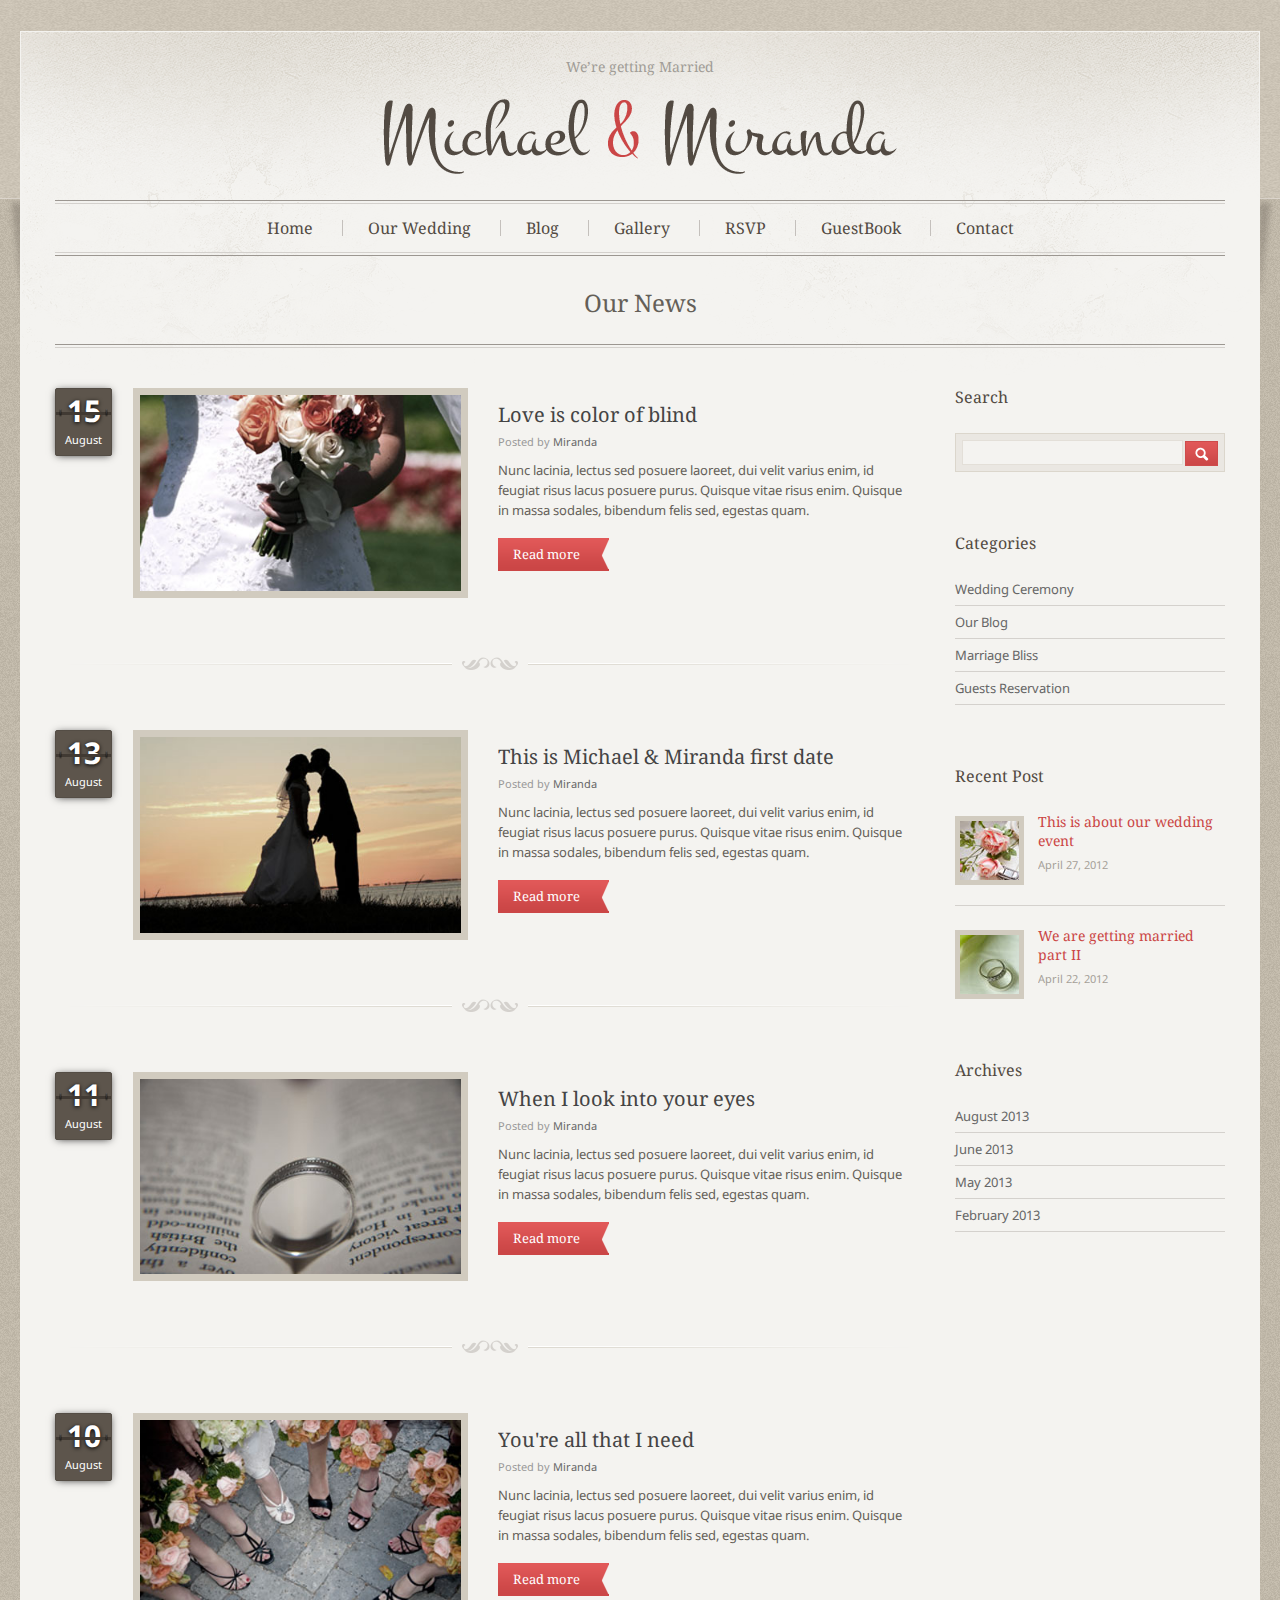
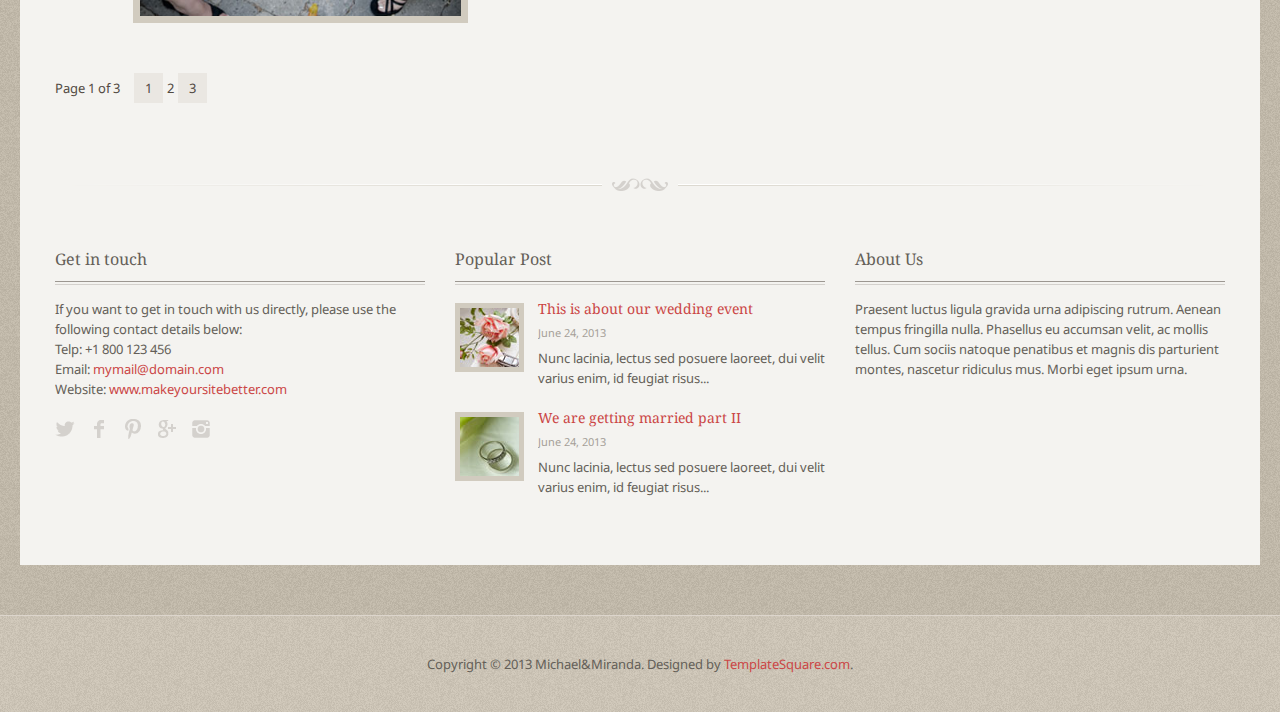
<file: wp-content/themes/wedding-theme/wedding/blog.html>
<!DOCTYPE html>
<!--[if lt IE 7 ]><html class="ie ie6" lang="en"> <![endif]-->
<!--[if IE 7 ]><html class="ie ie7" lang="en"> <![endif]-->
<!--[if IE 8 ]><html class="ie ie8" lang="en"> <![endif]-->
<!--[if (gte IE 9)|!(IE)]><!--><html lang="en"> <!--<![endif]-->
<head>

	<!-- Basic Page Needs
  ================================================== -->
	<meta charset="utf-8" />
	<title>Wedding</title>
    <meta name="robots" content="index, follow" />
    <meta name="keywords" content="" />
    <meta name="description" content="" />
	<meta name="author" content="" />

	<!-- Mobile Specific Metas
  ================================================== -->
	<meta name="viewport" content="width=device-width, initial-scale=1, maximum-scale=1" />
    

	<!-- CSS
  ================================================== -->
  	<link href='http://fonts.googleapis.com/css?family=Droid+Sans:400,700' rel='stylesheet' type='text/css' />
    <link href='http://fonts.googleapis.com/css?family=Droid+Serif:400,400italic,700' rel='stylesheet' type='text/css' />
    <link rel="stylesheet" href="styles/style.css" />
    <link rel="stylesheet" href="styles/inner.css" />
    <link rel="stylesheet" href="styles/layout.css" />
    <link rel="stylesheet" href="styles/color.css" />
    

	<!--[if lt IE 9]>
		<script src="http://html5shim.googlecode.com/svn/trunk/html5.js"></script>
	<![endif]-->

	<!-- Favicons
	================================================== -->
	<link rel="shortcut icon" href="images/favicon.ico" />

    
    
<meta http-equiv="Content-Type" content="text/html; charset=utf-8" /></head>


<body>

<div id="bodychild">
	<div id="outercontainer">
    
        <!-- HEADER -->
        <div id="outerheader">
            <div class="shadow-l"></div>
            <div class="shadow-r"></div>
        	<div class="container">
            
            <header id="top">
            	<div class="row">
                    <div id="logo" class="twelve columns">
                    	<span class="desc">We’re getting Married</span>
                        <a href="index.html"><img src="images/logo.png" alt="" /></a>
                    </div>
                </div>
                <div class="row">
                    <section id="navigation" class="twelve columns">
                        <nav id="nav-wrap">
                            <ul id="topnav" class="sf-menu">
                                <li><a href="index.html">Home</a></li>
                                <li><a href="wedding.html">Our Wedding</a>
                                    <ul>
                                        <li><a href="#">Only</a></li>
                                        <li><a href="#">Example of</a></li>
                                        <li><a href="#">The Dropdown</a></li>
                                    </ul>
                                </li>
                                <li class="current"><a href="blog.html">Blog</a></li>
                                <li><a href="gallery.html">Gallery</a></li>
                                <li><a href="rsvp.html">RSVP</a></li>
                                <li><a href="guestbook.html">GuestBook</a></li>
                                <li><a href="contact.html">Contact</a></li>
                            </ul><!-- topnav -->
                            <div class="clear"></div>
                        </nav><!-- nav -->	
                    </section>
                </div>
                <div class="clear"></div>
            </header>
            
            </div>
        </div>
        <!-- END HEADER -->
        
        <!-- BEFORE CONTENT -->
		<div id="outerbeforecontent">
            <div class="container">
            	<div class="row">
                <div id="beforecontent" class="twelve columns">
                    <div id="pagetitle-container">
                    	<h1 class="pagetitle">Our News</h1>
                    </div>
                </div>
                </div>
            </div>
        </div>
        <!-- END BEFORE CONTENT -->

        
        <!-- MAIN CONTENT -->
        <div id="outermain">
        	<div class="container">
                <div class="row">
                
                    <section id="maincontent" class="nine columns positionleft">

                            <section class="content">

								<article class="post">
                                    <div class="date-wrapper"> 
                                        <div class="line-date"></div>
                                        <div class="date-value">15</div>
                                        <div class="month-value">August</div>
                                    </div>
                                    <div class="postimg">
                                        <img src="images/content/img1.jpg" alt="" class="frame" />
                                    </div>
       
                                    <div class="entry-content">
                                        <h2 class="posttitle"><a href="single.html">Love is color of blind</a></h2>
                                        <div class="entry-utility">
                                            Posted by <a href="#">Miranda</a>
                                        </div>
                                       <p>Nunc lacinia, lectus sed posuere laoreet, dui velit varius enim, id feugiat risus lacus posuere purus. Quisque vitae risus enim. Quisque in massa sodales, bibendum felis sed, egestas quam.</p>
										<a href="single.html" class="button">Read more <span></span></a>
                                    </div>
                                   
                                    <div class="clear"></div>
                                </article>
                                
								<article class="post">
                                    <div class="date-wrapper"> 
                                        <div class="line-date"></div>
                                        <div class="date-value">13</div>
                                        <div class="month-value">August</div>
                                    </div>
                                    <div class="postimg">
                                        <img src="images/content/img2.jpg" alt="" class="frame" />
                                    </div>
       
                                    <div class="entry-content">
                                        <h2 class="posttitle"><a href="single.html">This is Michael &amp; Miranda first date</a></h2>
                                        <div class="entry-utility">
                                            Posted by <a href="#">Miranda</a>
                                        </div>
                                       <p>Nunc lacinia, lectus sed posuere laoreet, dui velit varius enim, id feugiat risus lacus posuere purus. Quisque vitae risus enim. Quisque in massa sodales, bibendum felis sed, egestas quam.</p>
										<a href="single.html" class="button">Read more <span></span></a>
                                    </div>
                                   
                                    <div class="clear"></div>
                                </article>
                                
								<article class="post">
                                    <div class="date-wrapper"> 
                                        <div class="line-date"></div>
                                        <div class="date-value">11</div>
                                        <div class="month-value">August</div>
                                    </div>
                                    <div class="postimg">
                                        <img src="images/content/img3.jpg" alt="" class="frame" />
                                    </div>
       
                                    <div class="entry-content">
                                        <h2 class="posttitle"><a href="single.html">When I look into your eyes</a></h2>
                                        <div class="entry-utility">
                                            Posted by <a href="#">Miranda</a>
                                        </div>
                                       <p>Nunc lacinia, lectus sed posuere laoreet, dui velit varius enim, id feugiat risus lacus posuere purus. Quisque vitae risus enim. Quisque in massa sodales, bibendum felis sed, egestas quam.</p>
										<a href="single.html" class="button">Read more <span></span></a>
                                    </div>
                                   
                                    <div class="clear"></div>
                                </article>
                                
								<article class="post last">
                                    <div class="date-wrapper"> 
                                        <div class="line-date"></div>
                                        <div class="date-value">10</div>
                                        <div class="month-value">August</div>
                                    </div>
                                    <div class="postimg">
                                        <img src="images/content/img4.jpg" alt="" class="frame" />
                                    </div>
       
                                    <div class="entry-content">
                                        <h2 class="posttitle"><a href="single.html">You're all that I need</a></h2>
                                        <div class="entry-utility">
                                            Posted by <a href="#">Miranda</a>
                                        </div>
                                       <p>Nunc lacinia, lectus sed posuere laoreet, dui velit varius enim, id feugiat risus lacus posuere purus. Quisque vitae risus enim. Quisque in massa sodales, bibendum felis sed, egestas quam.</p>
										<a href="single.html" class="button">Read more <span></span></a>
                                    </div>
                                   
                                    <div class="clear"></div>
                                </article>
                                
								<div class="wp-pagenavi">
                                	<div class="pages">Page 1 of 3</div><a class="page" href="#">1</a><span class="current"><span>2</span></span><a class="page" href="#">3</a>
                            	</div>
                            </section>
                         
                    </section>
                    
                    <aside class="three columns">
                    	<div class="sidebar">
                        <ul>
                            <li class="widget-container">
                            	<h2 class="widget-title">Search</h2>
                                <form action="#" id="searchform" method="get" />
                                    <div class="bgsearch">
                                    <input type="text" value="" id="s" name="s" /> 
                                    <input type="submit" value="" class="searchbutton" />
                                    </div>
                                </form>
                                <div class="clear"></div>
                            </li>
                            <li class="widget-container">
                                <h2 class="widget-title">Categories</h2>
                                <ul>
                                    <li><a href="#">Wedding Ceremony</a></li>
                                    <li><a href="#">Our Blog</a></li>
                                    <li><a href="#">Marriage Bliss</a></li>
                                    <li><a href="#">Guests Reservation</a></li>
                                </ul>
                            </li>
                            <li class="widget-container">
                                <h2 class="widget-title">Recent Post</h2>
                                <ul class="rp-widget">
                                    <li>
                                        <img src="images/content/small-img1.jpg" alt="" />
                                        <h3><a href="#">This is about our wedding event</a></h3>
                                        <span class="smalldate">April 27, 2012</span>
                                        <span class="clear"></span>
                                    </li>
                                    <li class="last">
                                        <img src="images/content/small-img2.jpg" alt="" />
                                        <h3><a href="#">We are getting married part II</a></h3>
                                        <span class="smalldate">April 22, 2012</span>
                                        <span class="clear"></span>
                                    </li>
                                </ul>
                            </li>
                            <li class="widget-container">
                                <h2 class="widget-title">Archives</h2>
                                <ul>
                                    <li><a href="#">August 2013</a></li>
                                    <li><a href="#">June 2013</a></li>
                                    <li><a href="#">May 2013</a></li>
                                    <li><a href="#">February 2013</a></li>
                                </ul>
                            </li>
                        </ul>
                        </div>
                    </aside>
                </div>
            </div>
        </div>
        <!-- END MAIN CONTENT -->
        
        <!-- FOOTER -->
        <footer id="footer">

            <!-- FOOTER SIDEBAR -->
            <div id="outerfootersidebar">
                <div class="container">
                    <div id="footersidebar" class="row"> 

                        <div id="footcol1" class="four columns">
                            <ul>
                                <li class="widget-container">
                                    <h2 class="widget-title">Get in touch</h2>
                                    <p>If you want to get in touch with us directly, please use the following contact details below: <br />
                                    Telp: +1 800 123 456<br />
                                    Email: <a href="mailto:mymail@domain.com">mymail@domain.com</a><br />
                                    Website: <a href="http://www.makeyoursitebetter.com">www.makeyoursitebetter.com</a></p>

                                    
                                    <ul class="sn">
                                        <li><a href="http://twitter.com" title="Twitter"><span class="icon-img twitter"></span></a></li>
                                        <li><a href="http://facebook.com" title="Facebook"><span class="icon-img facebook"></span></a></li>	
                                        <li><a href="http://pinterest.com" title="Pinterest"><span class="icon-img pinterest"></span></a></li>
                                        <li><a href="https://plus.google.com" title="Google+"><span class="icon-img google"></span></a></li>
                                        <li><a href="http://instagram.com" title="RSS"><span class="icon-img instagram"></span></a></li>
                                    </ul> 
                                </li>
                            </ul>
                        </div>
                        <div id="footcol2" class="four columns">
                            <ul>
                                <li class="widget-container">
                                    <h2 class="widget-title">Popular Post</h2>
                                    <ul class="rp-widget">
                                        <li>
                                            <img alt="" src="images/content/small-img1.jpg" />
                                            <h3><a href="#">This is about our wedding event</a></h3>
                                            <span class="smalldate">June 24, 2013</span>
                                            <p>Nunc lacinia, lectus sed posuere laoreet, dui velit varius enim, id feugiat risus...</p>
                                            <span class="clear"></span>
                                        </li>
                                        <li class="last">
                                            <img alt="" src="images/content/small-img2.jpg" />
                                            <h3><a href="#">We are getting married part II</a></h3>
                                            <span class="smalldate">June 24, 2013</span>
                                            <p>Nunc lacinia, lectus sed posuere laoreet, dui velit varius enim, id feugiat risus...</p>
                                            <span class="clear"></span>
                                        </li>
                                    </ul>
                                </li>
                            </ul>
                        </div>
                        <div id="footcol3" class="four columns">
                            <ul>
                                <li class="widget-container">
                                    <h2 class="widget-title">About Us</h2>
                                    <p>Praesent luctus ligula gravida urna adipiscing rutrum. Aenean tempus fringilla nulla. Phasellus eu accumsan velit, ac mollis tellus. Cum sociis natoque penatibus et magnis dis parturient montes, nascetur ridiculus mus. Morbi eget ipsum urna. </p>
                                </li>
                            </ul>
                        </div>
                        <div class="clear"></div>
                 
                    </div>
                </div>
            </div>
            <!-- END FOOTER SIDEBAR -->
            
        </footer>
        <!-- END FOOTER -->
        <div class="clear"></div><!-- clear float --> 
	</div><!-- end outercontainer -->
</div><!-- end bodychild -->

<!-- COPYRIGHT -->
<div id="outercopyright">
    <div class="container">
        <div id="copyright">
            Copyright © 2013 Michael&amp;Miranda. Designed by <a href="http://templatesquare.com">TemplateSquare.com</a>.
        </div>
    </div>
</div>
<!-- END COPYRIGHT -->

<!-- ////////////////////////////////// -->
<!-- //      Javascript Files        // -->
<!-- ////////////////////////////////// -->
<script type="text/javascript" src="js/jquery-1.7.1.min.js"></script>

<!-- jQuery Superfish -->
<script type="text/javascript" src="js/hoverIntent.js"></script> 
<script type="text/javascript" src="js/superfish.js"></script> 
<script type="text/javascript" src="js/supersubs.js"></script>


<!-- jQuery Dropdown Mobile -->
<script type="text/javascript" src="js/tinynav.min.js"></script>

<!-- Custom Script -->
<script type="text/javascript" src="js/custom.js"></script>


</body>
</html>
</file>
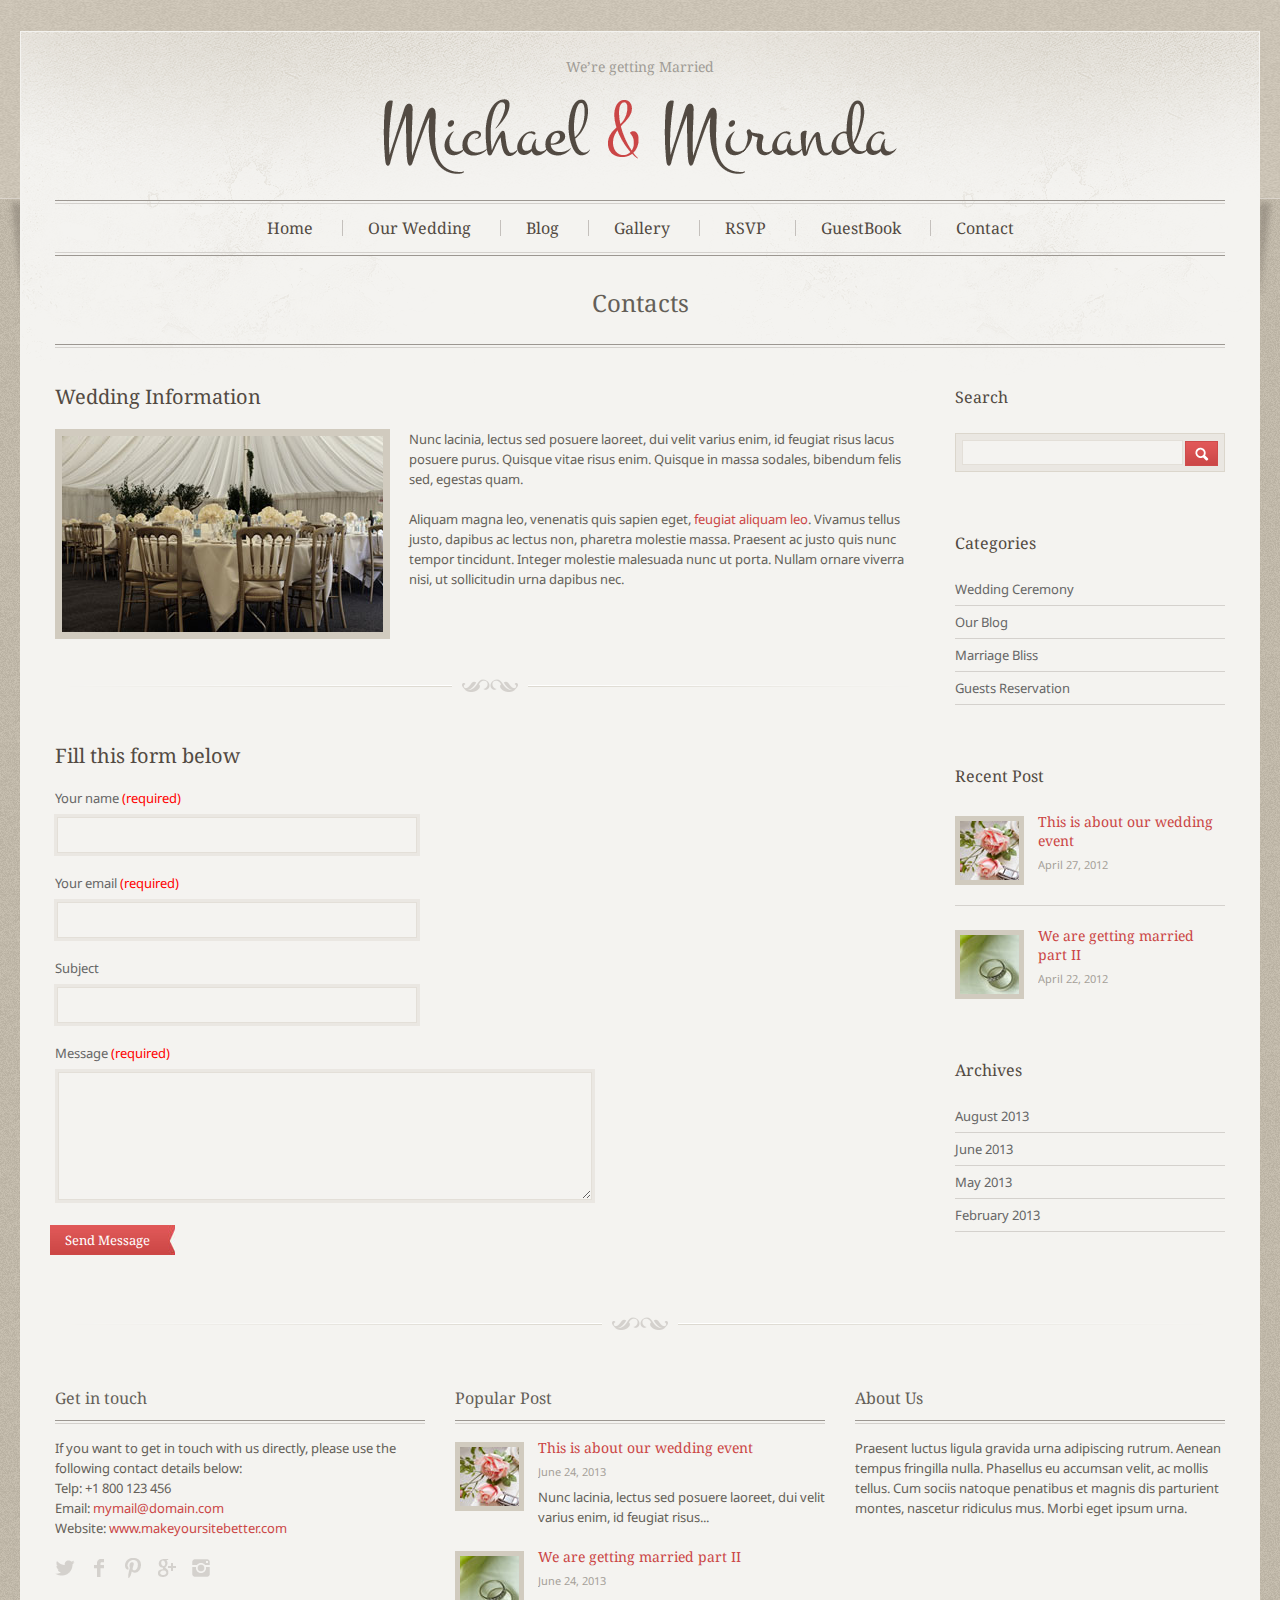
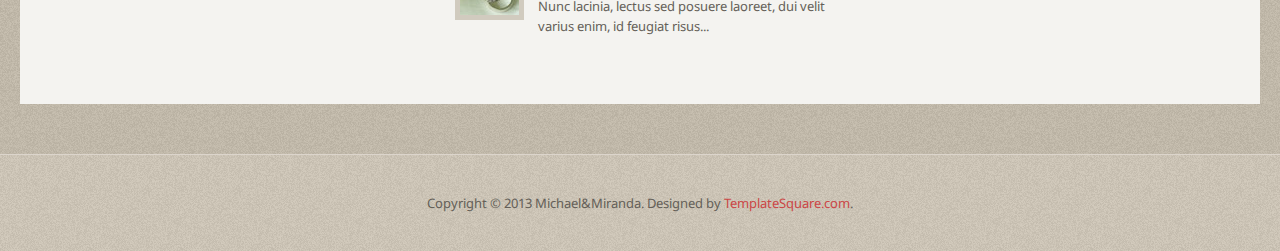
<file: wp-content/themes/wedding-theme/wedding/contact.html>
<!DOCTYPE html>
<!--[if lt IE 7 ]><html class="ie ie6" lang="en"> <![endif]-->
<!--[if IE 7 ]><html class="ie ie7" lang="en"> <![endif]-->
<!--[if IE 8 ]><html class="ie ie8" lang="en"> <![endif]-->
<!--[if (gte IE 9)|!(IE)]><!--><html lang="en"> <!--<![endif]-->
<head>

	<!-- Basic Page Needs
  ================================================== -->
	<meta charset="utf-8" />
	<title>Wedding</title>
    <meta name="robots" content="index, follow" />
    <meta name="keywords" content="" />
    <meta name="description" content="" />
	<meta name="author" content="" />

	<!-- Mobile Specific Metas
  ================================================== -->
	<meta name="viewport" content="width=device-width, initial-scale=1, maximum-scale=1" />
    

	<!-- CSS
  ================================================== -->
  	<link href='http://fonts.googleapis.com/css?family=Droid+Sans:400,700' rel='stylesheet' type='text/css' />
    <link href='http://fonts.googleapis.com/css?family=Droid+Serif:400,400italic,700' rel='stylesheet' type='text/css' />
    <link rel="stylesheet" href="styles/style.css" />
    <link rel="stylesheet" href="styles/inner.css" />
    <link rel="stylesheet" href="styles/layout.css" />
    <link rel="stylesheet" href="styles/color.css" />
    

	<!--[if lt IE 9]>
		<script src="http://html5shim.googlecode.com/svn/trunk/html5.js"></script>
	<![endif]-->

	<!-- Favicons
	================================================== -->
	<link rel="shortcut icon" href="images/favicon.ico" />

    
    
<meta http-equiv="Content-Type" content="text/html; charset=utf-8" /></head>


<body>

<div id="bodychild">
	<div id="outercontainer">
    
        <!-- HEADER -->
        <div id="outerheader">
        	<div class="shadow-l"></div>
            <div class="shadow-r"></div>
        	<div class="container">
            
            <header id="top">
            	<div class="row">
                    <div id="logo" class="twelve columns">
                    	<span class="desc">We’re getting Married</span>
                        <a href="index.html"><img src="images/logo.png" alt="" /></a>
                    </div>
                </div>
                <div class="row">
                    <section id="navigation" class="twelve columns">
                        <nav id="nav-wrap">
                            <ul id="topnav" class="sf-menu">
                                <li><a href="index.html">Home</a></li>
                                <li><a href="wedding.html">Our Wedding</a>
                                    <ul>
                                        <li><a href="#">Only</a></li>
                                        <li><a href="#">Example of</a></li>
                                        <li><a href="#">The Dropdown</a></li>
                                    </ul>
                                </li>
                                <li><a href="blog.html">Blog</a></li>
                                <li><a href="gallery.html">Gallery</a></li>
                                <li><a href="rsvp.html">RSVP</a></li>
                                <li><a href="guestbook.html">GuestBook</a></li>
                                <li class="current"><a href="contact.html">Contact</a></li>
                            </ul><!-- topnav -->
                            <div class="clear"></div>
                        </nav><!-- nav -->	
                    </section>
                </div>
                <div class="clear"></div>
            </header>
            
            </div>
        </div>
        <!-- END HEADER -->
        
        <!-- BEFORE CONTENT -->
		<div id="outerbeforecontent">
            <div class="container">
            	<div class="row">
                <div id="beforecontent" class="twelve columns">
                    <div id="pagetitle-container">
                    	<h1 class="pagetitle">Contacts</h1>
                    </div>
                </div>
                </div>
            </div>
        </div>
        <!-- END BEFORE CONTENT -->

        
        <!-- MAIN CONTENT -->
        <div id="outermain">
        	<div class="container">
                <div class="row">
                
                    <section id="maincontent" class="nine columns positionleft">

                            <section class="content">
								<h2>Wedding Information</h2>
                                <img src="images/content/pic4.jpg" alt="" class="frame alignleft" />
                                <p>Nunc lacinia, lectus sed posuere laoreet, dui velit varius enim, id feugiat risus lacus posuere purus. Quisque vitae risus enim. Quisque in massa sodales, bibendum felis sed, egestas quam.</p>

<p>Aliquam magna leo, venenatis quis sapien eget, <span class="colortext">feugiat aliquam leo</span>. Vivamus tellus justo, dapibus ac lectus non, pharetra molestie massa. Praesent ac justo quis nunc tempor tincidunt. Integer molestie malesuada nunc ut porta. Nullam ornare viverra nisi, ut sollicitudin urna dapibus nec.</p>
									
                                    <div class="separator"></div>
                                    
                                    <div id="contactform">
                                      <h2>Fill this form below</h2>
                                      <form id="contact" action="#" />
                                        <fieldset>
                                            <span class="error" id="name_error">Please enter name !</span>
                                            <span class="error" id="email_error">Please enter email address !</span>
                                            <span class="error" id="email_error2">Please enter valid email address !</span>
                                            <span class="error" id="msg_error">Please enter message !</span>
                                            <label for="name" id="name_label">Your name <span class="required">(required)</span></label>
                                            
                                            <input type="text" name="name" id="name" size="50" value="" class="text-input" />
                                            
                                            <label for="email" id="email_label">Your email <span class="required">(required)</span></label>
                                            
                                            <input type="text" name="email" id="email" size="50" value="" class="text-input" />
                                            
                                            <label for="subject" id="subject_label">Subject</label>
                                            
                                            <input type="text" name="subject" id="subject" size="50" value="" class="text-input" />
                                            
                                            <label for="msg" id="msg_label">Message <span class="required">(required)</span></label>
                                      
                                            <textarea rows="8" name="msg" id="msg" class="text-input"></textarea>
                                            
                                            <br />
                                            <input type="submit" name="submit" class="button" id="submit_btn" value="Send Message" />
                                        </fieldset>
                                      </form>
                                    </div><!-- end contactform -->
                                
                                
                            </section>

                    </section>
                    
                    <aside class="three columns">
                    	<div class="sidebar">
                        <ul>
                            <li class="widget-container">
                            	<h2 class="widget-title">Search</h2>
                                <form action="#" id="searchform" method="get" />
                                    <div class="bgsearch">
                                    <input type="text" value="" id="s" name="s" /> 
                                    <input type="submit" value="" class="searchbutton" />
                                    </div>
                                </form>
                                <div class="clear"></div>
                            </li>
                            <li class="widget-container">
                                <h2 class="widget-title">Categories</h2>
                                <ul>
                                    <li><a href="#">Wedding Ceremony</a></li>
                                    <li><a href="#">Our Blog</a></li>
                                    <li><a href="#">Marriage Bliss</a></li>
                                    <li><a href="#">Guests Reservation</a></li>
                                </ul>
                            </li>
                            <li class="widget-container">
                                <h2 class="widget-title">Recent Post</h2>
                                <ul class="rp-widget">
                                    <li>
                                        <img src="images/content/small-img1.jpg" alt="" />
                                        <h3><a href="#">This is about our wedding event</a></h3>
                                        <span class="smalldate">April 27, 2012</span>
                                        <span class="clear"></span>
                                    </li>
                                    <li class="last">
                                        <img src="images/content/small-img2.jpg" alt="" />
                                        <h3><a href="#">We are getting married part II</a></h3>
                                        <span class="smalldate">April 22, 2012</span>
                                        <span class="clear"></span>
                                    </li>
                                </ul>
                            </li>
                            <li class="widget-container">
                                <h2 class="widget-title">Archives</h2>
                                <ul>
                                    <li><a href="#">August 2013</a></li>
                                    <li><a href="#">June 2013</a></li>
                                    <li><a href="#">May 2013</a></li>
                                    <li><a href="#">February 2013</a></li>
                                </ul>
                            </li>
                        </ul>
                        </div>
                    </aside>
                </div>
            </div>
        </div>
        <!-- END MAIN CONTENT -->
        
        <!-- FOOTER -->
        <footer id="footer">

            <!-- FOOTER SIDEBAR -->
            <div id="outerfootersidebar">
                <div class="container">
                    <div id="footersidebar" class="row"> 

                        <div id="footcol1" class="four columns">
                            <ul>
                                <li class="widget-container">
                                    <h2 class="widget-title">Get in touch</h2>
                                    <p>If you want to get in touch with us directly, please use the following contact details below: <br />
                                    Telp: +1 800 123 456<br />
                                    Email: <a href="mailto:mymail@domain.com">mymail@domain.com</a><br />
                                    Website: <a href="http://www.makeyoursitebetter.com">www.makeyoursitebetter.com</a></p>

                                    
                                    <ul class="sn">
                                        <li><a href="http://twitter.com" title="Twitter"><span class="icon-img twitter"></span></a></li>
                                        <li><a href="http://facebook.com" title="Facebook"><span class="icon-img facebook"></span></a></li>	
                                        <li><a href="http://pinterest.com" title="Pinterest"><span class="icon-img pinterest"></span></a></li>
                                        <li><a href="https://plus.google.com" title="Google+"><span class="icon-img google"></span></a></li>
                                        <li><a href="http://instagram.com" title="RSS"><span class="icon-img instagram"></span></a></li>
                                    </ul> 
                                </li>
                            </ul>
                        </div>
                        <div id="footcol2" class="four columns">
                            <ul>
                                <li class="widget-container">
                                    <h2 class="widget-title">Popular Post</h2>
                                    <ul class="rp-widget">
                                        <li>
                                            <img alt="" src="images/content/small-img1.jpg" />
                                            <h3><a href="#">This is about our wedding event</a></h3>
                                            <span class="smalldate">June 24, 2013</span>
                                            <p>Nunc lacinia, lectus sed posuere laoreet, dui velit varius enim, id feugiat risus...</p>
                                            <span class="clear"></span>
                                        </li>
                                        <li class="last">
                                            <img alt="" src="images/content/small-img2.jpg" />
                                            <h3><a href="#">We are getting married part II</a></h3>
                                            <span class="smalldate">June 24, 2013</span>
                                            <p>Nunc lacinia, lectus sed posuere laoreet, dui velit varius enim, id feugiat risus...</p>
                                            <span class="clear"></span>
                                        </li>
                                    </ul>
                                </li>
                            </ul>
                        </div>
                        <div id="footcol3" class="four columns">
                            <ul>
                                <li class="widget-container">
                                    <h2 class="widget-title">About Us</h2>
                                    <p>Praesent luctus ligula gravida urna adipiscing rutrum. Aenean tempus fringilla nulla. Phasellus eu accumsan velit, ac mollis tellus. Cum sociis natoque penatibus et magnis dis parturient montes, nascetur ridiculus mus. Morbi eget ipsum urna. </p>
                                </li>
                            </ul>
                        </div>
                        <div class="clear"></div>
                 
                    </div>
                </div>
            </div>
            <!-- END FOOTER SIDEBAR -->
            
        </footer>
        <!-- END FOOTER -->
        <div class="clear"></div><!-- clear float --> 
	</div><!-- end outercontainer -->
</div><!-- end bodychild -->

<!-- COPYRIGHT -->
<div id="outercopyright">
    <div class="container">
        <div id="copyright">
            Copyright © 2013 Michael&amp;Miranda. Designed by <a href="http://templatesquare.com">TemplateSquare.com</a>.
        </div>
    </div>
</div>
<!-- END COPYRIGHT -->

<!-- ////////////////////////////////// -->
<!-- //      Javascript Files        // -->
<!-- ////////////////////////////////// -->
<script type="text/javascript" src="js/jquery-1.7.1.min.js"></script>

<!-- jQuery Superfish -->
<script type="text/javascript" src="js/hoverIntent.js"></script> 
<script type="text/javascript" src="js/superfish.js"></script> 
<script type="text/javascript" src="js/supersubs.js"></script>

<!-- Form Contact Script -->
<script type="text/javascript" src="js/contact.js"></script>

<!-- jQuery Dropdown Mobile -->
<script type="text/javascript" src="js/tinynav.min.js"></script>

<!-- Custom Script -->
<script type="text/javascript" src="js/custom.js"></script>


</body>
</html>
</file>
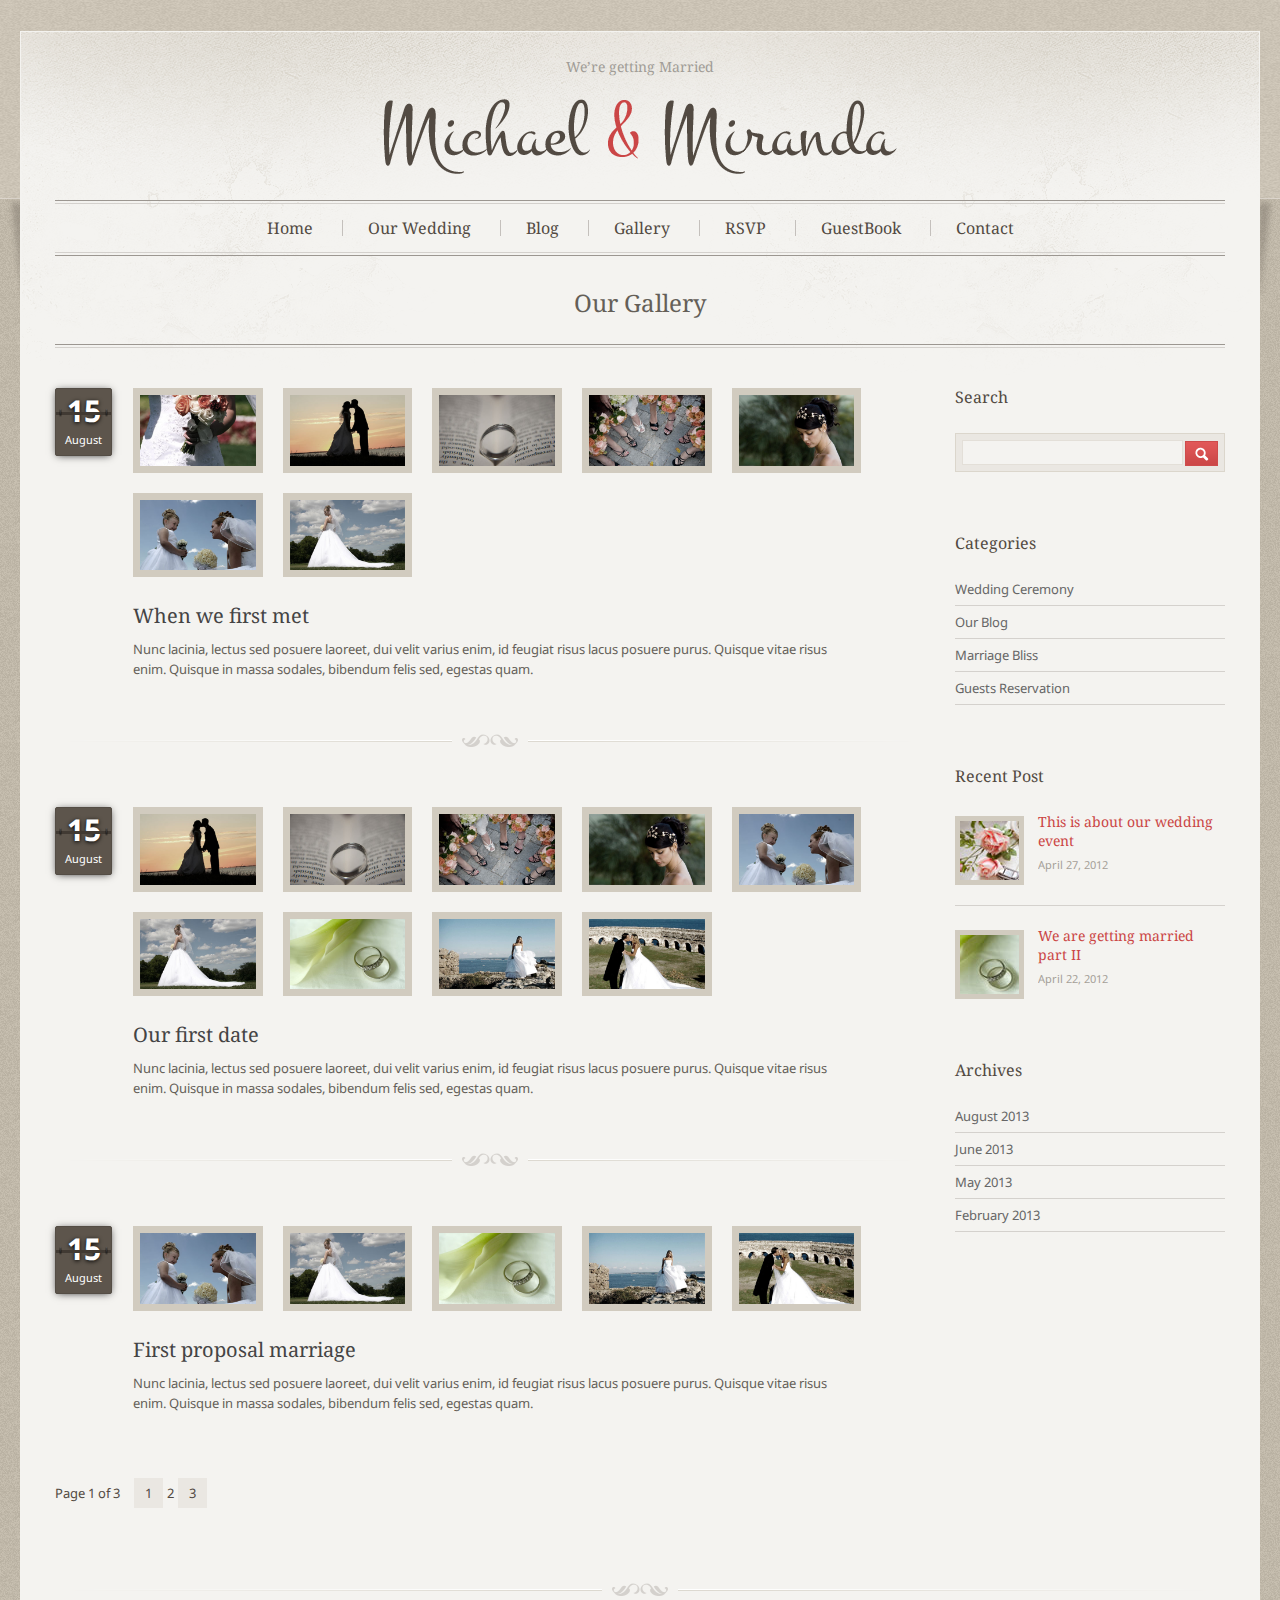
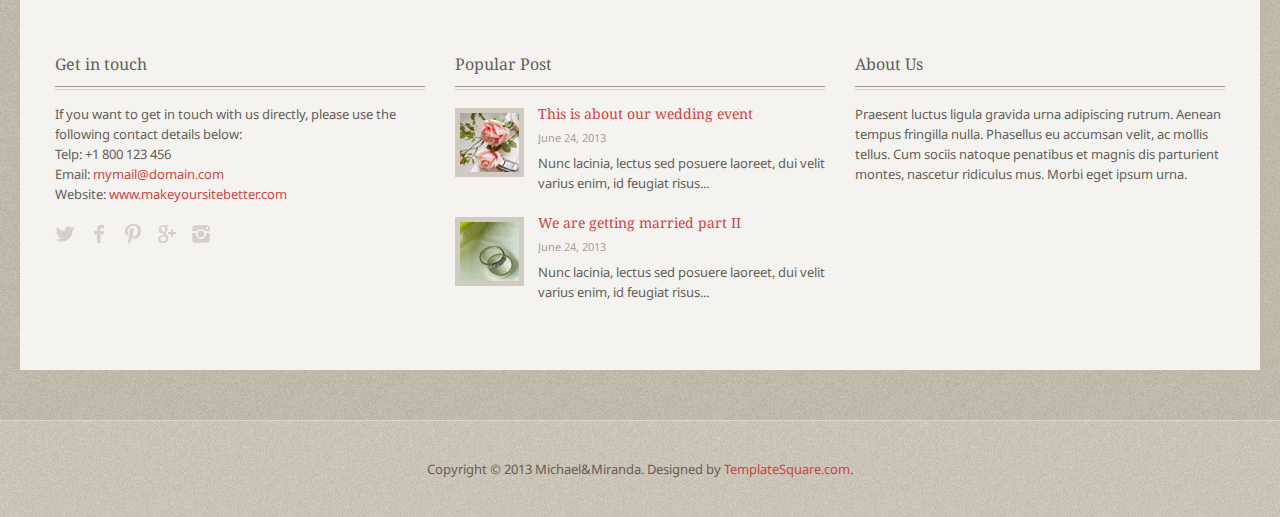
<file: wp-content/themes/wedding-theme/wedding/gallery.html>
<!DOCTYPE html>
<!--[if lt IE 7 ]><html class="ie ie6" lang="en"> <![endif]-->
<!--[if IE 7 ]><html class="ie ie7" lang="en"> <![endif]-->
<!--[if IE 8 ]><html class="ie ie8" lang="en"> <![endif]-->
<!--[if (gte IE 9)|!(IE)]><!--><html lang="en"> <!--<![endif]-->
<head>

	<!-- Basic Page Needs
  ================================================== -->
	<meta charset="utf-8" />
	<title>Wedding</title>
    <meta name="robots" content="index, follow" />
    <meta name="keywords" content="" />
    <meta name="description" content="" />
	<meta name="author" content="" />

	<!-- Mobile Specific Metas
  ================================================== -->
	<meta name="viewport" content="width=device-width, initial-scale=1, maximum-scale=1" />
    

	<!-- CSS
  ================================================== -->
  	<link href='http://fonts.googleapis.com/css?family=Droid+Sans:400,700' rel='stylesheet' type='text/css' />
    <link href='http://fonts.googleapis.com/css?family=Droid+Serif:400,400italic,700' rel='stylesheet' type='text/css' />
    <link rel="stylesheet" href="styles/style.css" />
    <link rel="stylesheet" href="styles/inner.css" />
    <link rel="stylesheet" href="styles/layout.css" />
    <link rel="stylesheet" href="styles/color.css" />
    <link rel="stylesheet" href="styles/prettyPhoto.css" media="screen" />
    

	<!--[if lt IE 9]>
		<script src="http://html5shim.googlecode.com/svn/trunk/html5.js"></script>
	<![endif]-->

	<!-- Favicons
	================================================== -->
	<link rel="shortcut icon" href="images/favicon.ico" />

    
    
<meta http-equiv="Content-Type" content="text/html; charset=utf-8" /></head>


<body class="gallery">

<div id="bodychild">
	<div id="outercontainer">
    
        <!-- HEADER -->
        <div id="outerheader">
        	<div class="shadow-l"></div>
            <div class="shadow-r"></div>
        	<div class="container">
            
            <header id="top">
            	<div class="row">
                    <div id="logo" class="twelve columns">
                    	<span class="desc">We’re getting Married</span>
                        <a href="index.html"><img src="images/logo.png" alt="" /></a>
                    </div>
                </div>
                <div class="row">
                    <section id="navigation" class="twelve columns">
                        <nav id="nav-wrap">
                            <ul id="topnav" class="sf-menu">
                                <li><a href="index.html">Home</a></li>
                                <li><a href="wedding.html">Our Wedding</a>
                                    <ul>
                                        <li><a href="#">Only</a></li>
                                        <li><a href="#">Example of</a></li>
                                        <li><a href="#">The Dropdown</a></li>
                                    </ul>
                                </li>
                                <li><a href="blog.html">Blog</a></li>
                                <li class="current"><a href="gallery.html">Gallery</a></li>
                                <li><a href="rsvp.html">RSVP</a></li>
                                <li><a href="guestbook.html">GuestBook</a></li>
                                <li><a href="contact.html">Contact</a></li>
                            </ul><!-- topnav -->
                            <div class="clear"></div>
                        </nav><!-- nav -->	
                    </section>
                </div>
                <div class="clear"></div>
            </header>
            
            </div>
        </div>
        <!-- END HEADER -->
        
        <!-- BEFORE CONTENT -->
		<div id="outerbeforecontent">
            <div class="container">
            	<div class="row">
                <div id="beforecontent" class="twelve columns">
                    <div id="pagetitle-container">
                    	<h1 class="pagetitle">Our Gallery</h1>
                    </div>
                </div>
                </div>
            </div>
        </div>
        <!-- END BEFORE CONTENT -->

        
        <!-- MAIN CONTENT -->
        <div id="outermain">
        	<div class="container">
                <div class="row">
                
                    <section id="maincontent" class="nine columns positionleft">

                            <section class="content">

								<article class="post">
                                    <div class="date-wrapper"> 
                                        <div class="line-date"></div>
                                        <div class="date-value">15</div>
                                        <div class="month-value">August</div>
                                    </div>
                                    
                                    <div id="gallery" class="row">
                                        <div class="one_fifth columns">
                                            <a class="image frame" href="images/content/img1.jpg" data-rel="prettyPhoto[mixed]">
                                            <span class="rollover"></span>
                                            <span class="zoom"></span>
                                            <img alt="" src="images/content/img1.jpg" />
                                            </a>
                                        </div>
                                        <div class="one_fifth columns">
                                            <a class="image frame" href="images/content/img2.jpg" data-rel="prettyPhoto[mixed]">
                                            <span class="rollover"></span>
                                            <span class="zoom"></span>
                                            <img alt="" src="images/content/img2.jpg" /></a>
                                        </div>
                                        <div class="one_fifth columns">
                                            <a class="image frame" href="images/content/img3.jpg" data-rel="prettyPhoto[mixed]">
                                            <span class="rollover"></span>
                                            <span class="zoom"></span>
                                            <img alt="" src="images/content/img3.jpg" /></a>
                                        </div>
                                        <div class="one_fifth columns">
                                            <a class="image frame" href="images/content/img4.jpg" data-rel="prettyPhoto[mixed]">
                                            <span class="rollover"></span>
                                            <span class="zoom"></span>
                                            <img alt="" src="images/content/img4.jpg" /></a>
                                        </div>
                                        <div class="one_fifth columns">
                                            <a class="image frame" href="images/content/img5.jpg" data-rel="prettyPhoto[mixed]">
                                            <span class="rollover"></span>
                                            <span class="zoom"></span>
                                            <img alt="" src="images/content/img5.jpg" /></a>
                                        </div>
                                        <div class="one_fifth columns">
                                            <a class="image frame" href="images/content/img6.jpg" data-rel="prettyPhoto[mixed]">
                                            <span class="rollover"></span>
                                            <span class="zoom"></span>
                                            <img alt="" src="images/content/img6.jpg" /></a>
                                        </div>
                                        <div class="one_fifth columns">
                                            <a class="image frame" href="images/content/img7.jpg" data-rel="prettyPhoto[mixed]">
                                            <span class="rollover"></span>
                                            <span class="zoom"></span>
                                            <img alt="" src="images/content/img7.jpg" /></a>
                                        </div>
                                        <div class="clear"></div>
                                        <div class="entry-content">
                                            <h2 class="posttitle"><a href="single.html">When we first met</a></h2>
                                           <p>Nunc lacinia, lectus sed posuere laoreet, dui velit varius enim, id feugiat risus lacus posuere purus. Quisque vitae risus enim. Quisque in massa sodales, bibendum felis sed, egestas quam.</p>
                                        </div>
                                    </div>
                                   
                                    <div class="clear"></div>
                                </article>
                                
								<article class="post">
                                    <div class="date-wrapper"> 
                                        <div class="line-date"></div>
                                        <div class="date-value">15</div>
                                        <div class="month-value">August</div>
                                    </div>
                                    
                                    <div id="gallery" class="row">
                                        <div class="one_fifth columns">
                                            <a class="image frame" href="images/content/img2.jpg" data-rel="prettyPhoto[mixed]">
                                            <span class="rollover"></span>
                                            <span class="zoom"></span>
                                            <img alt="" src="images/content/img2.jpg" /></a>
                                        </div>
                                        <div class="one_fifth columns">
                                            <a class="image frame" href="images/content/img3.jpg" data-rel="prettyPhoto[mixed]">
                                            <span class="rollover"></span>
                                            <span class="zoom"></span>
                                            <img alt="" src="images/content/img3.jpg" /></a>
                                        </div>
                                        <div class="one_fifth columns">
                                            <a class="image frame" href="images/content/img4.jpg" data-rel="prettyPhoto[mixed]">
                                            <span class="rollover"></span>
                                            <span class="zoom"></span>
                                            <img alt="" src="images/content/img4.jpg" /></a>
                                        </div>
                                        <div class="one_fifth columns">
                                            <a class="image frame" href="images/content/img5.jpg" data-rel="prettyPhoto[mixed]">
                                            <span class="rollover"></span>
                                            <span class="zoom"></span>
                                            <img alt="" src="images/content/img5.jpg" /></a>
                                        </div>
                                        <div class="one_fifth columns">
                                            <a class="image frame" href="images/content/img6.jpg" data-rel="prettyPhoto[mixed]">
                                            <span class="rollover"></span>
                                            <span class="zoom"></span>
                                            <img alt="" src="images/content/img6.jpg" /></a>
                                        </div>
                                        <div class="one_fifth columns">
                                            <a class="image frame" href="images/content/img7.jpg" data-rel="prettyPhoto[mixed]">
                                            <span class="rollover"></span>
                                            <span class="zoom"></span>
                                            <img alt="" src="images/content/img7.jpg" /></a>
                                        </div>
                                        <div class="one_fifth columns">
                                            <a class="image frame" href="images/content/img8.jpg" data-rel="prettyPhoto[mixed]">
                                            <span class="rollover"></span>
                                            <span class="zoom"></span>
                                            <img alt="" src="images/content/img8.jpg" /></a>
                                        </div>
                                        <div class="one_fifth columns">
                                            <a class="image frame" href="images/content/img9.jpg" data-rel="prettyPhoto[mixed]">
                                            <span class="rollover"></span>
                                            <span class="zoom"></span>
                                            <img alt="" src="images/content/img9.jpg" /></a>
                                        </div>
                                        <div class="one_fifth columns">
                                            <a class="image frame" href="images/content/img10.jpg" data-rel="prettyPhoto[mixed]">
                                            <span class="rollover"></span>
                                            <span class="zoom"></span>
                                            <img alt="" src="images/content/img10.jpg" /></a>
                                        </div>
                                        <div class="clear"></div>
                                        <div class="entry-content">
                                            <h2 class="posttitle"><a href="single.html">Our first date</a></h2>
                                           <p>Nunc lacinia, lectus sed posuere laoreet, dui velit varius enim, id feugiat risus lacus posuere purus. Quisque vitae risus enim. Quisque in massa sodales, bibendum felis sed, egestas quam.</p>
                                        </div>
                                    </div>
                                    
                                    <div class="clear"></div>
                                </article>
                                
								<article class="post last">
                                    <div class="date-wrapper"> 
                                        <div class="line-date"></div>
                                        <div class="date-value">15</div>
                                        <div class="month-value">August</div>
                                    </div>
                                    
                                    <div id="gallery" class="row">
                                      
                                        <div class="one_fifth columns">
                                            <a class="image frame" href="images/content/img6.jpg" data-rel="prettyPhoto[mixed]">
                                            <span class="rollover"></span>
                                            <span class="zoom"></span>
                                            <img alt="" src="images/content/img6.jpg" /></a>
                                        </div>
                                        <div class="one_fifth columns">
                                            <a class="image frame" href="images/content/img7.jpg" data-rel="prettyPhoto[mixed]">
                                            <span class="rollover"></span>
                                            <span class="zoom"></span>
                                            <img alt="" src="images/content/img7.jpg" /></a>
                                        </div>
                                        <div class="one_fifth columns">
                                            <a class="image frame" href="images/content/img8.jpg" data-rel="prettyPhoto[mixed]">
                                            <span class="rollover"></span>
                                            <span class="zoom"></span>
                                            <img alt="" src="images/content/img8.jpg" /></a>
                                        </div>
                                        <div class="one_fifth columns">
                                            <a class="image frame" href="images/content/img9.jpg" data-rel="prettyPhoto[mixed]">
                                            <span class="rollover"></span>
                                            <span class="zoom"></span>
                                            <img alt="" src="images/content/img9.jpg" /></a>
                                        </div>
                                        <div class="one_fifth columns">
                                            <a class="image frame" href="images/content/img10.jpg" data-rel="prettyPhoto[mixed]">
                                            <span class="rollover"></span>
                                            <span class="zoom"></span>
                                            <img alt="" src="images/content/img10.jpg" /></a>
                                        </div>
                                        <div class="clear"></div>
                                        <div class="entry-content">
                                            <h2 class="posttitle"><a href="single.html">First proposal marriage</a></h2>
                                           <p>Nunc lacinia, lectus sed posuere laoreet, dui velit varius enim, id feugiat risus lacus posuere purus. Quisque vitae risus enim. Quisque in massa sodales, bibendum felis sed, egestas quam.</p>
                                        </div>
                                    </div>

                                    <div class="clear"></div>
                                </article>
                                
								
                                
								<div class="wp-pagenavi">
                                	<div class="pages">Page 1 of 3</div><a class="page" href="#">1</a><span class="current"><span>2</span></span><a class="page" href="#">3</a>
                            	</div>
                            </section>
                         
                    </section>
                    
                    <aside class="three columns">
                    	<div class="sidebar">
                        <ul>
                            <li class="widget-container">
                            	<h2 class="widget-title">Search</h2>
                                <form action="#" id="searchform" method="get" />
                                    <div class="bgsearch">
                                    <input type="text" value="" id="s" name="s" /> 
                                    <input type="submit" value="" class="searchbutton" />
                                    </div>
                                </form>
                                <div class="clear"></div>
                            </li>
                            <li class="widget-container">
                                <h2 class="widget-title">Categories</h2>
                                <ul>
                                    <li><a href="#">Wedding Ceremony</a></li>
                                    <li><a href="#">Our Blog</a></li>
                                    <li><a href="#">Marriage Bliss</a></li>
                                    <li><a href="#">Guests Reservation</a></li>
                                </ul>
                            </li>
                            <li class="widget-container">
                                <h2 class="widget-title">Recent Post</h2>
                                <ul class="rp-widget">
                                    <li>
                                        <img src="images/content/small-img1.jpg" alt="" />
                                        <h3><a href="#">This is about our wedding event</a></h3>
                                        <span class="smalldate">April 27, 2012</span>
                                        <span class="clear"></span>
                                    </li>
                                    <li class="last">
                                        <img src="images/content/small-img2.jpg" alt="" />
                                        <h3><a href="#">We are getting married part II</a></h3>
                                        <span class="smalldate">April 22, 2012</span>
                                        <span class="clear"></span>
                                    </li>
                                </ul>
                            </li>
                            <li class="widget-container">
                                <h2 class="widget-title">Archives</h2>
                                <ul>
                                    <li><a href="#">August 2013</a></li>
                                    <li><a href="#">June 2013</a></li>
                                    <li><a href="#">May 2013</a></li>
                                    <li><a href="#">February 2013</a></li>
                                </ul>
                            </li>
                        </ul>
                        </div>
                    </aside>
                </div>
            </div>
        </div>
        <!-- END MAIN CONTENT -->
        
        <!-- FOOTER -->
        <footer id="footer">

            <!-- FOOTER SIDEBAR -->
            <div id="outerfootersidebar">
                <div class="container">
                    <div id="footersidebar" class="row"> 

                        <div id="footcol1" class="four columns">
                            <ul>
                                <li class="widget-container">
                                    <h2 class="widget-title">Get in touch</h2>
                                    <p>If you want to get in touch with us directly, please use the following contact details below: <br />
                                    Telp: +1 800 123 456<br />
                                    Email: <a href="mailto:mymail@domain.com">mymail@domain.com</a><br />
                                    Website: <a href="http://www.makeyoursitebetter.com">www.makeyoursitebetter.com</a></p>

                                    
                                    <ul class="sn">
                                        <li><a href="http://twitter.com" title="Twitter"><span class="icon-img twitter"></span></a></li>
                                        <li><a href="http://facebook.com" title="Facebook"><span class="icon-img facebook"></span></a></li>	
                                        <li><a href="http://pinterest.com" title="Pinterest"><span class="icon-img pinterest"></span></a></li>
                                        <li><a href="https://plus.google.com" title="Google+"><span class="icon-img google"></span></a></li>
                                        <li><a href="http://instagram.com" title="RSS"><span class="icon-img instagram"></span></a></li>
                                    </ul> 
                                </li>
                            </ul>
                        </div>
                        <div id="footcol2" class="four columns">
                            <ul>
                                <li class="widget-container">
                                    <h2 class="widget-title">Popular Post</h2>
                                    <ul class="rp-widget">
                                        <li>
                                            <img alt="" src="images/content/small-img1.jpg" />
                                            <h3><a href="#">This is about our wedding event</a></h3>
                                            <span class="smalldate">June 24, 2013</span>
                                            <p>Nunc lacinia, lectus sed posuere laoreet, dui velit varius enim, id feugiat risus...</p>
                                            <span class="clear"></span>
                                        </li>
                                        <li class="last">
                                            <img alt="" src="images/content/small-img2.jpg" />
                                            <h3><a href="#">We are getting married part II</a></h3>
                                            <span class="smalldate">June 24, 2013</span>
                                            <p>Nunc lacinia, lectus sed posuere laoreet, dui velit varius enim, id feugiat risus...</p>
                                            <span class="clear"></span>
                                        </li>
                                    </ul>
                                </li>
                            </ul>
                        </div>
                        <div id="footcol3" class="four columns">
                            <ul>
                                <li class="widget-container">
                                    <h2 class="widget-title">About Us</h2>
                                    <p>Praesent luctus ligula gravida urna adipiscing rutrum. Aenean tempus fringilla nulla. Phasellus eu accumsan velit, ac mollis tellus. Cum sociis natoque penatibus et magnis dis parturient montes, nascetur ridiculus mus. Morbi eget ipsum urna. </p>
                                </li>
                            </ul>
                        </div>
                        <div class="clear"></div>
                 
                    </div>
                </div>
            </div>
            <!-- END FOOTER SIDEBAR -->
            
        </footer>
        <!-- END FOOTER -->
        <div class="clear"></div><!-- clear float --> 
	</div><!-- end outercontainer -->
</div><!-- end bodychild -->

<!-- COPYRIGHT -->
<div id="outercopyright">
    <div class="container">
        <div id="copyright">
            Copyright © 2013 Michael&amp;Miranda. Designed by <a href="http://templatesquare.com">TemplateSquare.com</a>.
        </div>
    </div>
</div>
<!-- END COPYRIGHT -->

<!-- ////////////////////////////////// -->
<!-- //      Javascript Files        // -->
<!-- ////////////////////////////////// -->
<script type="text/javascript" src="js/jquery-1.7.1.min.js"></script>

<!-- jQuery Superfish -->
<script type="text/javascript" src="js/hoverIntent.js"></script> 
<script type="text/javascript" src="js/superfish.js"></script> 
<script type="text/javascript" src="js/supersubs.js"></script>

<!-- jQuery PrettyPhoto -->
<script type="text/javascript" src="js/jquery.prettyPhoto.js"></script>
<script type="text/javascript" src="js/fade.js"></script>

<!-- jQuery Dropdown Mobile -->
<script type="text/javascript" src="js/tinynav.min.js"></script>

<!-- Custom Script -->
<script type="text/javascript" src="js/custom.js"></script>


</body>
</html>
</file>
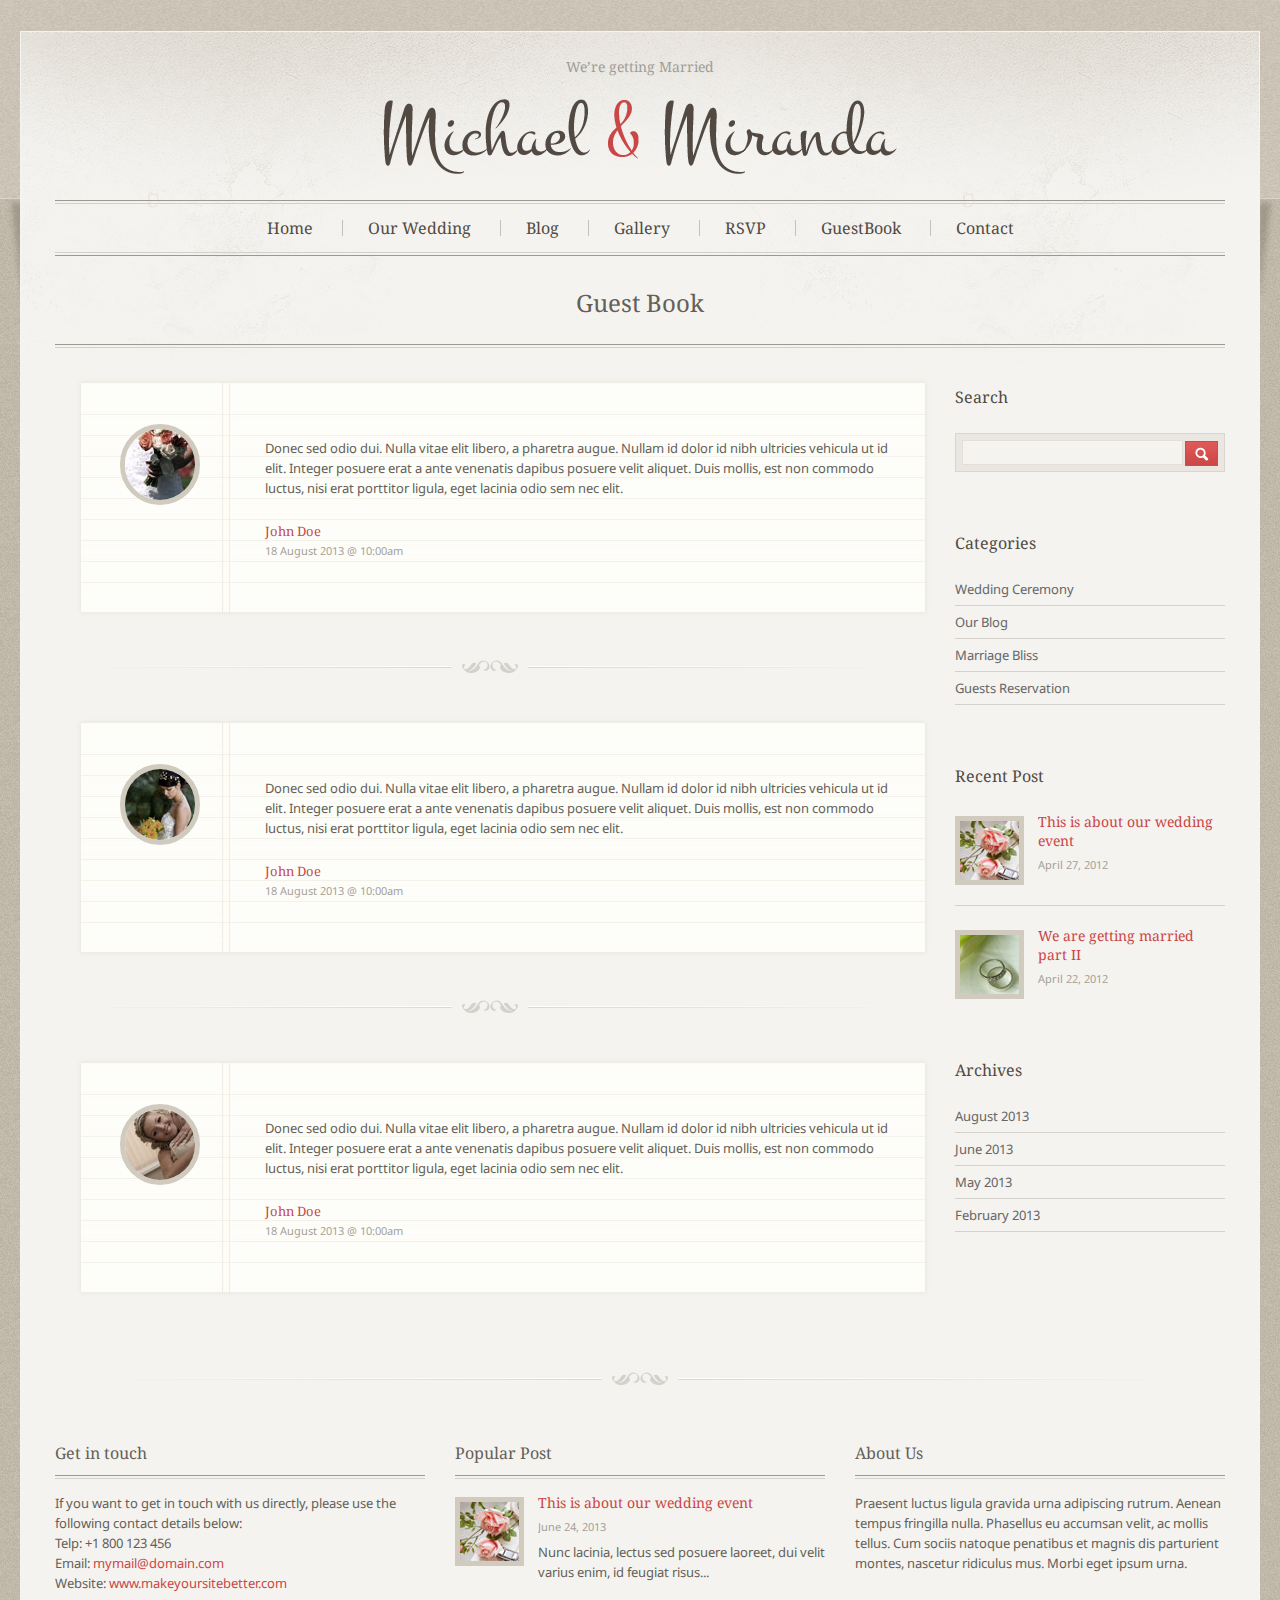
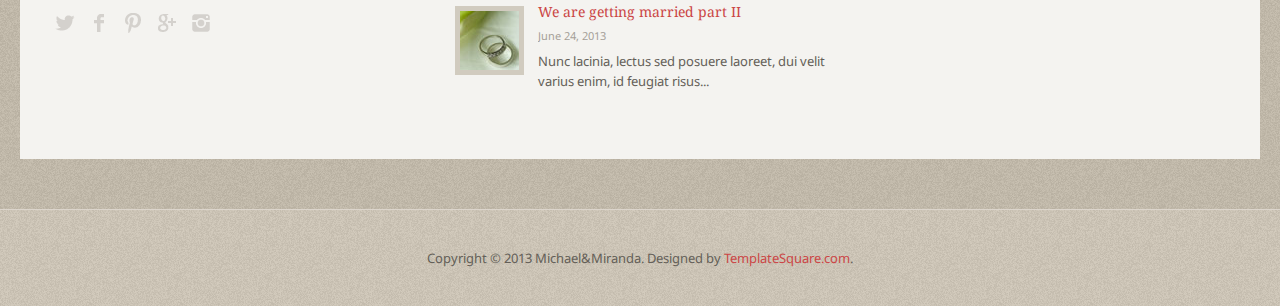
<file: wp-content/themes/wedding-theme/wedding/guestbook.html>
<!DOCTYPE html>
<!--[if lt IE 7 ]><html class="ie ie6" lang="en"> <![endif]-->
<!--[if IE 7 ]><html class="ie ie7" lang="en"> <![endif]-->
<!--[if IE 8 ]><html class="ie ie8" lang="en"> <![endif]-->
<!--[if (gte IE 9)|!(IE)]><!--><html lang="en"> <!--<![endif]-->
<head>

	<!-- Basic Page Needs
  ================================================== -->
	<meta charset="utf-8" />
	<title>Wedding</title>
    <meta name="robots" content="index, follow" />
    <meta name="keywords" content="" />
    <meta name="description" content="" />
	<meta name="author" content="" />

	<!-- Mobile Specific Metas
  ================================================== -->
	<meta name="viewport" content="width=device-width, initial-scale=1, maximum-scale=1" />
    

	<!-- CSS
  ================================================== -->
  	<link href='http://fonts.googleapis.com/css?family=Droid+Sans:400,700' rel='stylesheet' type='text/css' />
    <link href='http://fonts.googleapis.com/css?family=Droid+Serif:400,400italic,700' rel='stylesheet' type='text/css' />
    <link rel="stylesheet" href="styles/style.css" />
    <link rel="stylesheet" href="styles/inner.css" />
    <link rel="stylesheet" href="styles/layout.css" />
    <link rel="stylesheet" href="styles/color.css" />
    

	<!--[if lt IE 9]>
		<script src="http://html5shim.googlecode.com/svn/trunk/html5.js"></script>
	<![endif]-->

	<!-- Favicons
	================================================== -->
	<link rel="shortcut icon" href="images/favicon.ico" />

    
    
<meta http-equiv="Content-Type" content="text/html; charset=utf-8" /></head>


<body>

<div id="bodychild">
	<div id="outercontainer">
    
        <!-- HEADER -->
        <div id="outerheader">
        	<div class="shadow-l"></div>
            <div class="shadow-r"></div>
        	<div class="container">
            
            <header id="top">
            	<div class="row">
                    <div id="logo" class="twelve columns">
                    	<span class="desc">We’re getting Married</span>
                        <a href="index.html"><img src="images/logo.png" alt="" /></a>
                    </div>
                </div>
                <div class="row">
                    <section id="navigation" class="twelve columns">
                        <nav id="nav-wrap">
                            <ul id="topnav" class="sf-menu">
                                <li><a href="index.html">Home</a></li>
                                <li><a href="wedding.html">Our Wedding</a>
                                    <ul>
                                        <li><a href="#">Only</a></li>
                                        <li><a href="#">Example of</a></li>
                                        <li><a href="#">The Dropdown</a></li>
                                    </ul>
                                </li>
                                <li><a href="blog.html">Blog</a></li>
                                <li><a href="gallery.html">Gallery</a></li>
                                <li><a href="rsvp.html">RSVP</a></li>
                                <li class="current"><a href="guestbook.html">GuestBook</a></li>
                                <li><a href="contact.html">Contact</a></li>
                            </ul><!-- topnav -->
                            <div class="clear"></div>
                        </nav><!-- nav -->	
                    </section>
                </div>
                <div class="clear"></div>
            </header>
            
            </div>
        </div>
        <!-- END HEADER -->
        
        <!-- BEFORE CONTENT -->
		<div id="outerbeforecontent">
            <div class="container">
            	<div class="row">
                <div id="beforecontent" class="twelve columns">
                    <div id="pagetitle-container">
                    	<h1 class="pagetitle">Guest Book</h1>
                    </div>
                </div>
                </div>
            </div>
        </div>
        <!-- END BEFORE CONTENT -->

        
        <!-- MAIN CONTENT -->
        <div id="outermain">
        	<div class="container">
                <div class="row">
                
                    <section id="maincontent" class="nine columns positionleft">

                            <section class="content">
								
                                <div class="testimonial">
                                <div class="box-testi">
                                	<div class="img">
                                    	<div class="avatar circle">
                                    	<img src="images/content/avatar2.jpg" alt="" />
                                    	</div>
                                    </div>
                                    <div class="text">
                                        <p>Donec sed odio dui. Nulla vitae elit libero, a pharetra augue. Nullam id dolor id nibh ultricies vehicula ut id elit. Integer posuere erat a ante venenatis dapibus posuere velit aliquet. Duis mollis, est non commodo luctus, nisi erat porttitor ligula, eget lacinia odio sem nec elit.</p>
                                        
                                        <div class="author">
                                            <div class="user">John Doe</div>
                                            <div class="date">18 August 2013 @ 10:00am</div>                                           
                                        </div>
                                    </div>
                                </div>
                                </div>
                                
                                <div class="separator"></div>
                                
                                <div class="testimonial">
                                <div class="box-testi">
                                	<div class="img">
                                    	<div class="avatar circle">
                                    	<img src="images/content/avatar3.jpg" alt="" />
                                        </div>
                                    </div>
                                    <div class="text">
                                        <p>Donec sed odio dui. Nulla vitae elit libero, a pharetra augue. Nullam id dolor id nibh ultricies vehicula ut id elit. Integer posuere erat a ante venenatis dapibus posuere velit aliquet. Duis mollis, est non commodo luctus, nisi erat porttitor ligula, eget lacinia odio sem nec elit.</p>
                                        
                                        <div class="author">
                                            <div class="user">John Doe</div>
                                            <div class="date">18 August 2013 @ 10:00am</div>                                           
                                        </div>
                                    </div>
                                </div>
                                </div>
                                
                                <div class="separator"></div>
                                
                                <div class="testimonial">
                                <div class="box-testi">
                                	<div class="img ">
                                    	<div class="avatar circle">
                                    	<img src="images/content/avatar4.jpg" alt="" />
                                        </div>
                                    </div>
                                    <div class="text">
                                        <p>Donec sed odio dui. Nulla vitae elit libero, a pharetra augue. Nullam id dolor id nibh ultricies vehicula ut id elit. Integer posuere erat a ante venenatis dapibus posuere velit aliquet. Duis mollis, est non commodo luctus, nisi erat porttitor ligula, eget lacinia odio sem nec elit.</p>
                                        
                                        <div class="author">
                                            <div class="user">John Doe</div>
                                            <div class="date">18 August 2013 @ 10:00am</div>                                           
                                        </div>
                                    </div>
                                </div>
                                </div>

                                
                            </section>

                    </section>
                    
                    <aside class="three columns">
                    	<div class="sidebar">
                        <ul>
                            <li class="widget-container">
                            	<h2 class="widget-title">Search</h2>
                                <form action="#" id="searchform" method="get" />
                                    <div class="bgsearch">
                                    <input type="text" value="" id="s" name="s" /> 
                                    <input type="submit" value="" class="searchbutton" />
                                    </div>
                                </form>
                                <div class="clear"></div>
                            </li>
                            <li class="widget-container">
                                <h2 class="widget-title">Categories</h2>
                                <ul>
                                    <li><a href="#">Wedding Ceremony</a></li>
                                    <li><a href="#">Our Blog</a></li>
                                    <li><a href="#">Marriage Bliss</a></li>
                                    <li><a href="#">Guests Reservation</a></li>
                                </ul>
                            </li>
                            <li class="widget-container">
                                <h2 class="widget-title">Recent Post</h2>
                                <ul class="rp-widget">
                                    <li>
                                        <img src="images/content/small-img1.jpg" alt="" />
                                        <h3><a href="#">This is about our wedding event</a></h3>
                                        <span class="smalldate">April 27, 2012</span>
                                        <span class="clear"></span>
                                    </li>
                                    <li class="last">
                                        <img src="images/content/small-img2.jpg" alt="" />
                                        <h3><a href="#">We are getting married part II</a></h3>
                                        <span class="smalldate">April 22, 2012</span>
                                        <span class="clear"></span>
                                    </li>
                                </ul>
                            </li>
                            <li class="widget-container">
                                <h2 class="widget-title">Archives</h2>
                                <ul>
                                    <li><a href="#">August 2013</a></li>
                                    <li><a href="#">June 2013</a></li>
                                    <li><a href="#">May 2013</a></li>
                                    <li><a href="#">February 2013</a></li>
                                </ul>
                            </li>
                        </ul>
                        </div>
                    </aside>
                </div>
            </div>
        </div>
        <!-- END MAIN CONTENT -->
        
        <!-- FOOTER -->
        <footer id="footer">

            <!-- FOOTER SIDEBAR -->
            <div id="outerfootersidebar">
                <div class="container">
                    <div id="footersidebar" class="row"> 

                        <div id="footcol1" class="four columns">
                            <ul>
                                <li class="widget-container">
                                    <h2 class="widget-title">Get in touch</h2>
                                    <p>If you want to get in touch with us directly, please use the following contact details below: <br />
                                    Telp: +1 800 123 456<br />
                                    Email: <a href="mailto:mymail@domain.com">mymail@domain.com</a><br />
                                    Website: <a href="http://www.makeyoursitebetter.com">www.makeyoursitebetter.com</a></p>

                                    
                                    <ul class="sn">
                                        <li><a href="http://twitter.com" title="Twitter"><span class="icon-img twitter"></span></a></li>
                                        <li><a href="http://facebook.com" title="Facebook"><span class="icon-img facebook"></span></a></li>	
                                        <li><a href="http://pinterest.com" title="Pinterest"><span class="icon-img pinterest"></span></a></li>
                                        <li><a href="https://plus.google.com" title="Google+"><span class="icon-img google"></span></a></li>
                                        <li><a href="http://instagram.com" title="RSS"><span class="icon-img instagram"></span></a></li>
                                    </ul> 
                                </li>
                            </ul>
                        </div>
                        <div id="footcol2" class="four columns">
                            <ul>
                                <li class="widget-container">
                                    <h2 class="widget-title">Popular Post</h2>
                                    <ul class="rp-widget">
                                        <li>
                                            <img alt="" src="images/content/small-img1.jpg" />
                                            <h3><a href="#">This is about our wedding event</a></h3>
                                            <span class="smalldate">June 24, 2013</span>
                                            <p>Nunc lacinia, lectus sed posuere laoreet, dui velit varius enim, id feugiat risus...</p>
                                            <span class="clear"></span>
                                        </li>
                                        <li class="last">
                                            <img alt="" src="images/content/small-img2.jpg" />
                                            <h3><a href="#">We are getting married part II</a></h3>
                                            <span class="smalldate">June 24, 2013</span>
                                            <p>Nunc lacinia, lectus sed posuere laoreet, dui velit varius enim, id feugiat risus...</p>
                                            <span class="clear"></span>
                                        </li>
                                    </ul>
                                </li>
                            </ul>
                        </div>
                        <div id="footcol3" class="four columns">
                            <ul>
                                <li class="widget-container">
                                    <h2 class="widget-title">About Us</h2>
                                    <p>Praesent luctus ligula gravida urna adipiscing rutrum. Aenean tempus fringilla nulla. Phasellus eu accumsan velit, ac mollis tellus. Cum sociis natoque penatibus et magnis dis parturient montes, nascetur ridiculus mus. Morbi eget ipsum urna. </p>
                                </li>
                            </ul>
                        </div>
                        <div class="clear"></div>
                 
                    </div>
                </div>
            </div>
            <!-- END FOOTER SIDEBAR -->
            
        </footer>
        <!-- END FOOTER -->
        <div class="clear"></div><!-- clear float --> 
	</div><!-- end outercontainer -->
</div><!-- end bodychild -->

<!-- COPYRIGHT -->
<div id="outercopyright">
    <div class="container">
        <div id="copyright">
            Copyright © 2013 Michael&amp;Miranda. Designed by <a href="http://templatesquare.com">TemplateSquare.com</a>.
        </div>
    </div>
</div>
<!-- END COPYRIGHT -->

<!-- ////////////////////////////////// -->
<!-- //      Javascript Files        // -->
<!-- ////////////////////////////////// -->
<script type="text/javascript" src="js/jquery-1.7.1.min.js"></script>

<!-- jQuery Superfish -->
<script type="text/javascript" src="js/hoverIntent.js"></script> 
<script type="text/javascript" src="js/superfish.js"></script> 
<script type="text/javascript" src="js/supersubs.js"></script>


<!-- jQuery Dropdown Mobile -->
<script type="text/javascript" src="js/tinynav.min.js"></script>

<!-- Custom Script -->
<script type="text/javascript" src="js/custom.js"></script>


</body>
</html>
</file>
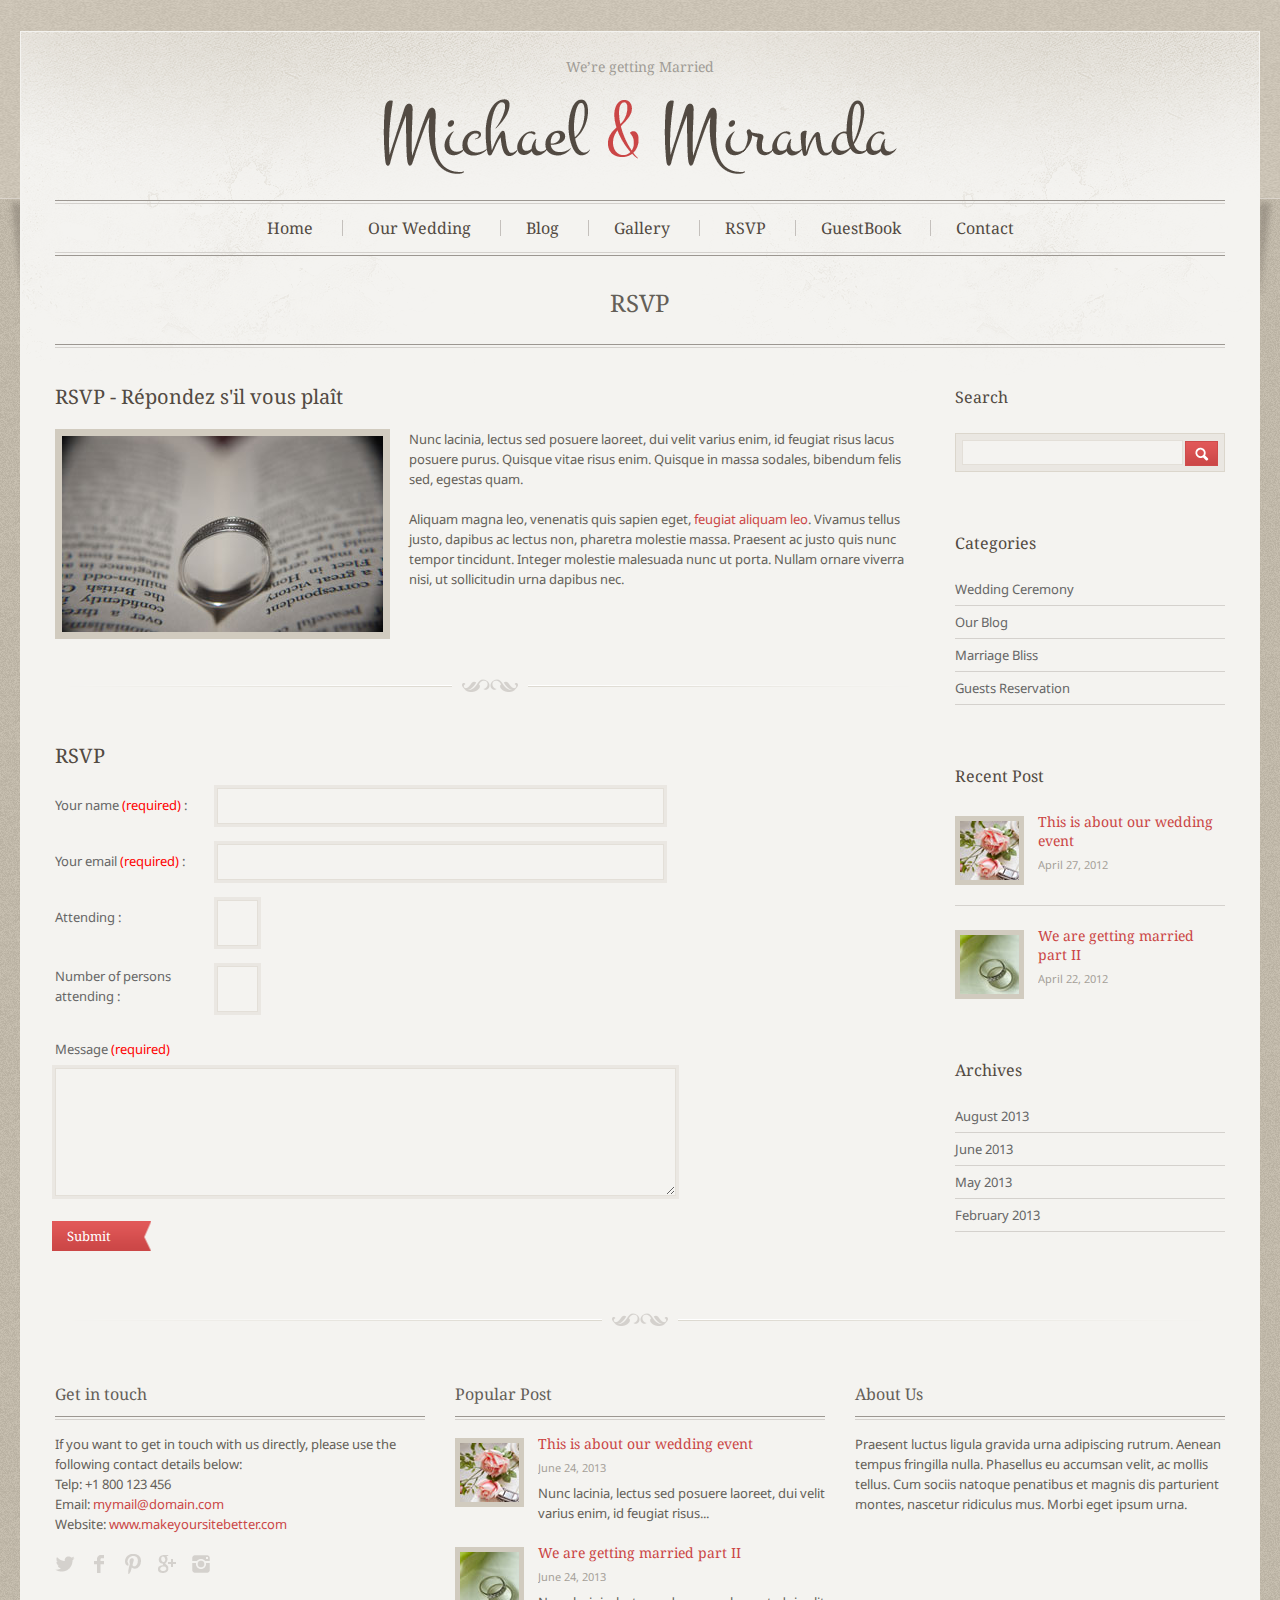
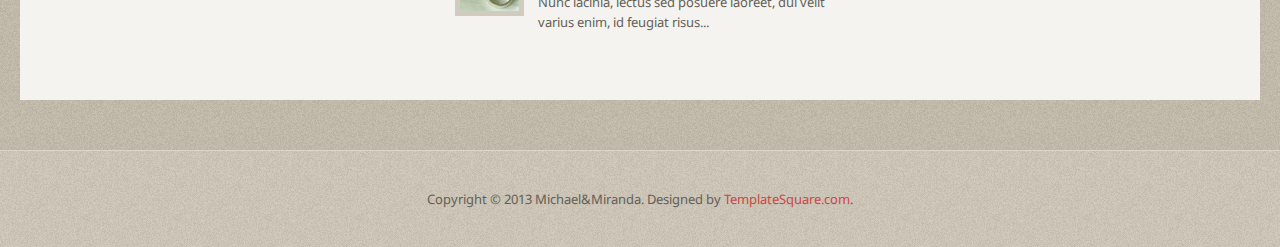
<file: wp-content/themes/wedding-theme/wedding/rsvp.html>
<!DOCTYPE html>
<!--[if lt IE 7 ]><html class="ie ie6" lang="en"> <![endif]-->
<!--[if IE 7 ]><html class="ie ie7" lang="en"> <![endif]-->
<!--[if IE 8 ]><html class="ie ie8" lang="en"> <![endif]-->
<!--[if (gte IE 9)|!(IE)]><!--><html lang="en"> <!--<![endif]-->
<head>

	<!-- Basic Page Needs
  ================================================== -->
	<meta charset="utf-8" />
	<title>Wedding</title>
    <meta name="robots" content="index, follow" />
    <meta name="keywords" content="" />
    <meta name="description" content="" />
	<meta name="author" content="" />

	<!-- Mobile Specific Metas
  ================================================== -->
	<meta name="viewport" content="width=device-width, initial-scale=1, maximum-scale=1" />
    

	<!-- CSS
  ================================================== -->
  	<link href='http://fonts.googleapis.com/css?family=Droid+Sans:400,700' rel='stylesheet' type='text/css' />
    <link href='http://fonts.googleapis.com/css?family=Droid+Serif:400,400italic,700' rel='stylesheet' type='text/css' />
    <link rel="stylesheet" href="styles/style.css" />
    <link rel="stylesheet" href="styles/inner.css" />
    <link rel="stylesheet" href="styles/layout.css" />
    <link rel="stylesheet" href="styles/color.css" />
    

	<!--[if lt IE 9]>
		<script src="http://html5shim.googlecode.com/svn/trunk/html5.js"></script>
	<![endif]-->

	<!-- Favicons
	================================================== -->
	<link rel="shortcut icon" href="images/favicon.ico" />

    
    
<meta http-equiv="Content-Type" content="text/html; charset=utf-8" /></head>


<body>

<div id="bodychild">
	<div id="outercontainer">
    
        <!-- HEADER -->
        <div id="outerheader">
        	<div class="shadow-l"></div>
            <div class="shadow-r"></div>
        	<div class="container">
            
            <header id="top">
            	<div class="row">
                    <div id="logo" class="twelve columns">
                    	<span class="desc">We’re getting Married</span>
                        <a href="index.html"><img src="images/logo.png" alt="" /></a>
                    </div>
                </div>
                <div class="row">
                    <section id="navigation" class="twelve columns">
                        <nav id="nav-wrap">
                            <ul id="topnav" class="sf-menu">
                                <li><a href="index.html">Home</a></li>
                                <li><a href="wedding.html">Our Wedding</a>
                                    <ul>
                                        <li><a href="#">Only</a></li>
                                        <li><a href="#">Example of</a></li>
                                        <li><a href="#">The Dropdown</a></li>
                                    </ul>
                                </li>
                                <li><a href="blog.html">Blog</a></li>
                                <li><a href="gallery.html">Gallery</a></li>
                                <li class="current"><a href="rsvp.html">RSVP</a></li>
                                <li><a href="guestbook.html">GuestBook</a></li>
                                <li><a href="contact.html">Contact</a></li>
                            </ul><!-- topnav -->
                            <div class="clear"></div>
                        </nav><!-- nav -->	
                    </section>
                </div>
                <div class="clear"></div>
            </header>
            
            </div>
        </div>
        <!-- END HEADER -->
        
        <!-- BEFORE CONTENT -->
		<div id="outerbeforecontent">
            <div class="container">
            	<div class="row">
                <div id="beforecontent" class="twelve columns">
                    <div id="pagetitle-container">
                    	<h1 class="pagetitle">RSVP</h1>
                    </div>
                </div>
                </div>
            </div>
        </div>
        <!-- END BEFORE CONTENT -->

        
        <!-- MAIN CONTENT -->
        <div id="outermain">
        	<div class="container">
                <div class="row">
                
                    <section id="maincontent" class="nine columns positionleft">

                            <section class="content">
								<h2>RSVP - Répondez s'il vous plaît</h2>
                                <img src="images/content/pic2.jpg" alt="" class="frame alignleft" />
                                <p>Nunc lacinia, lectus sed posuere laoreet, dui velit varius enim, id feugiat risus lacus posuere purus. Quisque vitae risus enim. Quisque in massa sodales, bibendum felis sed, egestas quam.</p>

<p>Aliquam magna leo, venenatis quis sapien eget, <span class="colortext">feugiat aliquam leo</span>. Vivamus tellus justo, dapibus ac lectus non, pharetra molestie massa. Praesent ac justo quis nunc tempor tincidunt. Integer molestie malesuada nunc ut porta. Nullam ornare viverra nisi, ut sollicitudin urna dapibus nec.</p>
									
                                    <div class="separator"></div>
                                    
                                    <div id="rsvpform">
                                      <h2>RSVP</h2>
                                      <form id="rsvp" action="#" />
                                        <fieldset>
                                            <span class="error" id="name_error">Please enter name !</span>
                                            <span class="error" id="email_error">Please enter email address !</span>
                                            <span class="error" id="email_error2">Please enter valid email address !</span>
                                            <span class="error" id="msg_error">Please enter message !</span>
                                            
                                            <label for="name" id="name_label">Your name <span class="required">(required)</span> :</label>
                                            <input type="text" name="name" id="name" size="60" value="" class="text-input" />
                                            <div class="clear"></div>
                                            <label for="email" id="email_label">Your email <span class="required">(required)</span> :</label>                                           
                                            <input type="text" name="email" id="email" size="60" value="" class="text-input" />
                                            <div class="clear"></div>
                                            <label for="attending" id="attending_label">Attending :</label>
                                            <input type="text" name="attending" id="attending" size="2" value="" class="text-input" />
                                            <div class="clear"></div>
                                            <label for="persons" id="persons_label">Number of persons attending :</label>
                                            <input type="text" name="persons" id="persons" size="2" value="" class="text-input" />
                                            <div class="clear"></div>
                                            <label for="msg" id="msg_label">Message <span class="required">(required)</span></label>
                                            <textarea rows="8" name="msg" id="msg" class="text-input"></textarea>
                                            
                                            <div class="clear"></div>
                                            <input type="submit" name="submit" class="button" id="submit_btn" value="Submit" />
                                        </fieldset>
                                      </form>
                                    </div><!-- end contactform -->
                                
                                
                            </section>

                    </section>
                    
                    <aside class="three columns">
                    	<div class="sidebar">
                        <ul>
                            <li class="widget-container">
                            	<h2 class="widget-title">Search</h2>
                                <form action="#" id="searchform" method="get" />
                                    <div class="bgsearch">
                                    <input type="text" value="" id="s" name="s" /> 
                                    <input type="submit" value="" class="searchbutton" />
                                    </div>
                                </form>
                                <div class="clear"></div>
                            </li>
                            <li class="widget-container">
                                <h2 class="widget-title">Categories</h2>
                                <ul>
                                    <li><a href="#">Wedding Ceremony</a></li>
                                    <li><a href="#">Our Blog</a></li>
                                    <li><a href="#">Marriage Bliss</a></li>
                                    <li><a href="#">Guests Reservation</a></li>
                                </ul>
                            </li>
                            <li class="widget-container">
                                <h2 class="widget-title">Recent Post</h2>
                                <ul class="rp-widget">
                                    <li>
                                        <img src="images/content/small-img1.jpg" alt="" />
                                        <h3><a href="#">This is about our wedding event</a></h3>
                                        <span class="smalldate">April 27, 2012</span>
                                        <span class="clear"></span>
                                    </li>
                                    <li class="last">
                                        <img src="images/content/small-img2.jpg" alt="" />
                                        <h3><a href="#">We are getting married part II</a></h3>
                                        <span class="smalldate">April 22, 2012</span>
                                        <span class="clear"></span>
                                    </li>
                                </ul>
                            </li>
                            <li class="widget-container">
                                <h2 class="widget-title">Archives</h2>
                                <ul>
                                    <li><a href="#">August 2013</a></li>
                                    <li><a href="#">June 2013</a></li>
                                    <li><a href="#">May 2013</a></li>
                                    <li><a href="#">February 2013</a></li>
                                </ul>
                            </li>
                        </ul>
                        </div>
                    </aside>
                </div>
            </div>
        </div>
        <!-- END MAIN CONTENT -->
        
        <!-- FOOTER -->
        <footer id="footer">

            <!-- FOOTER SIDEBAR -->
            <div id="outerfootersidebar">
                <div class="container">
                    <div id="footersidebar" class="row"> 

                        <div id="footcol1" class="four columns">
                            <ul>
                                <li class="widget-container">
                                    <h2 class="widget-title">Get in touch</h2>
                                    <p>If you want to get in touch with us directly, please use the following contact details below: <br />
                                    Telp: +1 800 123 456<br />
                                    Email: <a href="mailto:mymail@domain.com">mymail@domain.com</a><br />
                                    Website: <a href="http://www.makeyoursitebetter.com">www.makeyoursitebetter.com</a></p>

                                    
                                    <ul class="sn">
                                        <li><a href="http://twitter.com" title="Twitter"><span class="icon-img twitter"></span></a></li>
                                        <li><a href="http://facebook.com" title="Facebook"><span class="icon-img facebook"></span></a></li>	
                                        <li><a href="http://pinterest.com" title="Pinterest"><span class="icon-img pinterest"></span></a></li>
                                        <li><a href="https://plus.google.com" title="Google+"><span class="icon-img google"></span></a></li>
                                        <li><a href="http://instagram.com" title="RSS"><span class="icon-img instagram"></span></a></li>
                                    </ul> 
                                </li>
                            </ul>
                        </div>
                        <div id="footcol2" class="four columns">
                            <ul>
                                <li class="widget-container">
                                    <h2 class="widget-title">Popular Post</h2>
                                    <ul class="rp-widget">
                                        <li>
                                            <img alt="" src="images/content/small-img1.jpg" />
                                            <h3><a href="#">This is about our wedding event</a></h3>
                                            <span class="smalldate">June 24, 2013</span>
                                            <p>Nunc lacinia, lectus sed posuere laoreet, dui velit varius enim, id feugiat risus...</p>
                                            <span class="clear"></span>
                                        </li>
                                        <li class="last">
                                            <img alt="" src="images/content/small-img2.jpg" />
                                            <h3><a href="#">We are getting married part II</a></h3>
                                            <span class="smalldate">June 24, 2013</span>
                                            <p>Nunc lacinia, lectus sed posuere laoreet, dui velit varius enim, id feugiat risus...</p>
                                            <span class="clear"></span>
                                        </li>
                                    </ul>
                                </li>
                            </ul>
                        </div>
                        <div id="footcol3" class="four columns">
                            <ul>
                                <li class="widget-container">
                                    <h2 class="widget-title">About Us</h2>
                                    <p>Praesent luctus ligula gravida urna adipiscing rutrum. Aenean tempus fringilla nulla. Phasellus eu accumsan velit, ac mollis tellus. Cum sociis natoque penatibus et magnis dis parturient montes, nascetur ridiculus mus. Morbi eget ipsum urna. </p>
                                </li>
                            </ul>
                        </div>
                        <div class="clear"></div>
                 
                    </div>
                </div>
            </div>
            <!-- END FOOTER SIDEBAR -->
            
        </footer>
        <!-- END FOOTER -->
        <div class="clear"></div><!-- clear float --> 
	</div><!-- end outercontainer -->
</div><!-- end bodychild -->

<!-- COPYRIGHT -->
<div id="outercopyright">
    <div class="container">
        <div id="copyright">
            Copyright © 2013 Michael&amp;Miranda. Designed by <a href="http://templatesquare.com">TemplateSquare.com</a>.
        </div>
    </div>
</div>
<!-- END COPYRIGHT -->

<!-- ////////////////////////////////// -->
<!-- //      Javascript Files        // -->
<!-- ////////////////////////////////// -->
<script type="text/javascript" src="js/jquery-1.7.1.min.js"></script>

<!-- jQuery Superfish -->
<script type="text/javascript" src="js/hoverIntent.js"></script> 
<script type="text/javascript" src="js/superfish.js"></script> 
<script type="text/javascript" src="js/supersubs.js"></script>

<!-- Form Contact Script -->
<script type="text/javascript" src="js/rsvp.js"></script>

<!-- jQuery Dropdown Mobile -->
<script type="text/javascript" src="js/tinynav.min.js"></script>

<!-- Custom Script -->
<script type="text/javascript" src="js/custom.js"></script>


</body>
</html>
</file>
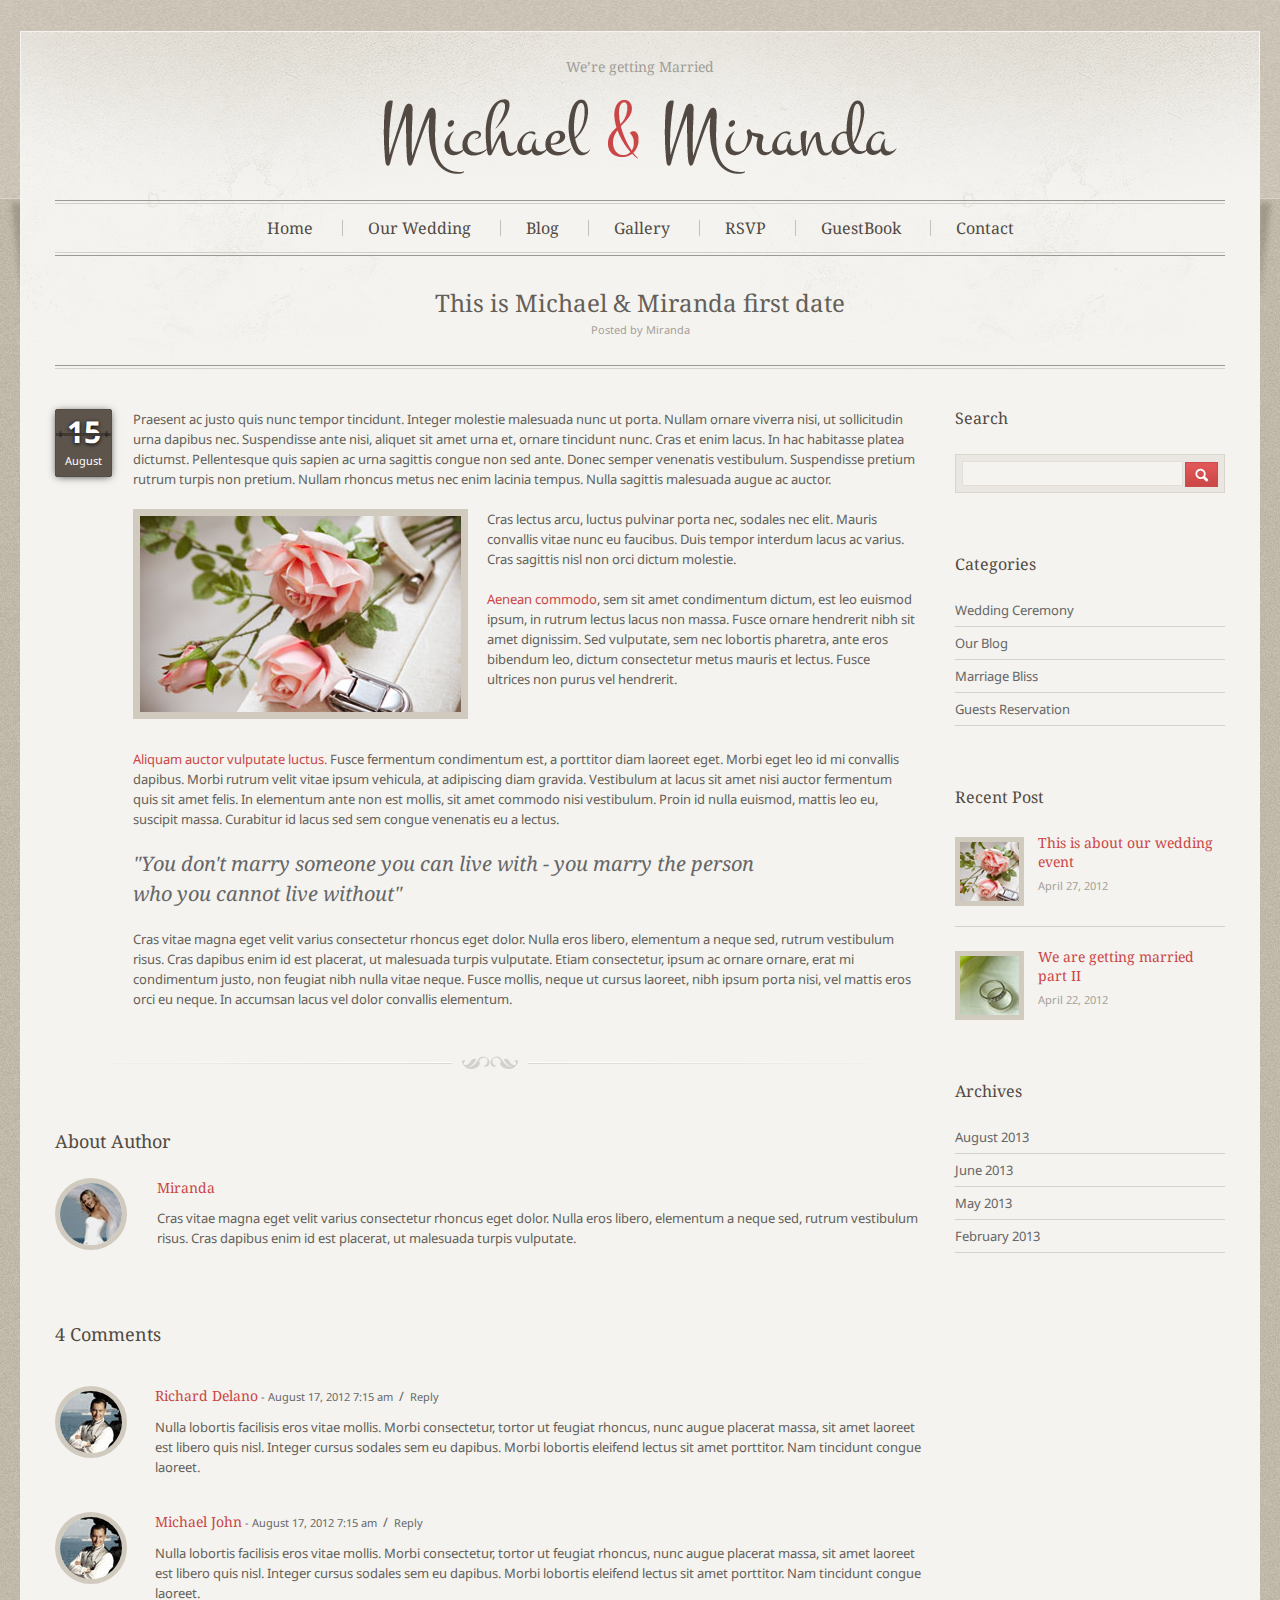
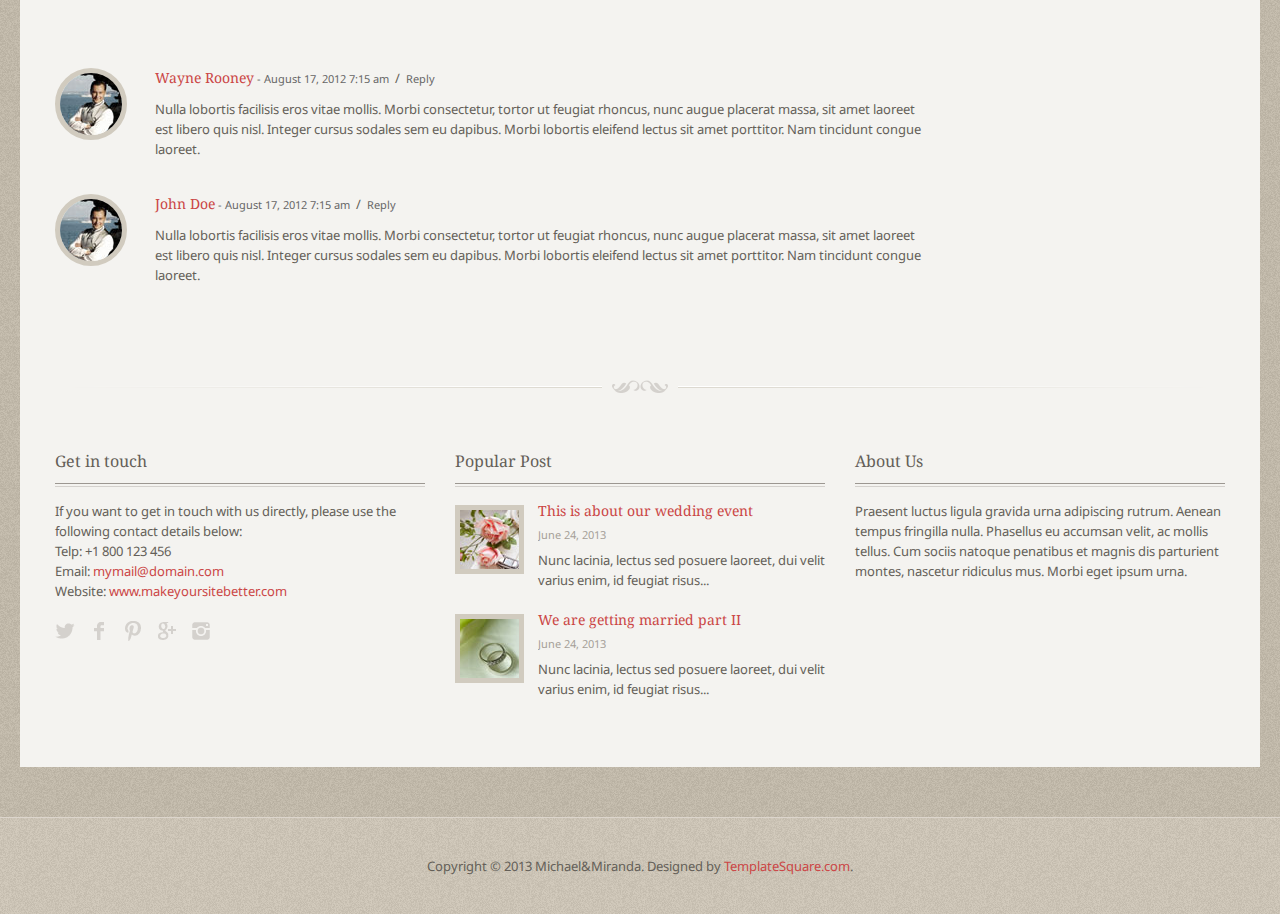
<file: wp-content/themes/wedding-theme/wedding/single.html>
<!DOCTYPE html>
<!--[if lt IE 7 ]><html class="ie ie6" lang="en"> <![endif]-->
<!--[if IE 7 ]><html class="ie ie7" lang="en"> <![endif]-->
<!--[if IE 8 ]><html class="ie ie8" lang="en"> <![endif]-->
<!--[if (gte IE 9)|!(IE)]><!--><html lang="en"> <!--<![endif]-->
<head>

	<!-- Basic Page Needs
  ================================================== -->
	<meta charset="utf-8" />
	<title>Wedding</title>
    <meta name="robots" content="index, follow" />
    <meta name="keywords" content="" />
    <meta name="description" content="" />
	<meta name="author" content="" />

	<!-- Mobile Specific Metas
  ================================================== -->
	<meta name="viewport" content="width=device-width, initial-scale=1, maximum-scale=1" />
    

	<!-- CSS
  ================================================== -->
  	<link href='http://fonts.googleapis.com/css?family=Droid+Sans:400,700' rel='stylesheet' type='text/css' />
    <link href='http://fonts.googleapis.com/css?family=Droid+Serif:400,400italic,700' rel='stylesheet' type='text/css' />
    <link rel="stylesheet" href="styles/style.css" />
    <link rel="stylesheet" href="styles/inner.css" />
    <link rel="stylesheet" href="styles/layout.css" />
    <link rel="stylesheet" href="styles/color.css" />
    

	<!--[if lt IE 9]>
		<script src="http://html5shim.googlecode.com/svn/trunk/html5.js"></script>
	<![endif]-->

	<!-- Favicons
	================================================== -->
	<link rel="shortcut icon" href="images/favicon.ico" />

    
    
<meta http-equiv="Content-Type" content="text/html; charset=utf-8" /></head>


<body class="single">

<div id="bodychild">
	<div id="outercontainer">
    
        <!-- HEADER -->
        <div id="outerheader">
        	<div class="shadow-l"></div>
            <div class="shadow-r"></div>
        	<div class="container">
            
            <header id="top">
            	<div class="row">
                    <div id="logo" class="twelve columns">
                    	<span class="desc">We’re getting Married</span>
                        <a href="index.html"><img src="images/logo.png" alt="" /></a>
                    </div>
                </div>
                <div class="row">
                    <section id="navigation" class="twelve columns">
                        <nav id="nav-wrap">
                            <ul id="topnav" class="sf-menu">
                                <li><a href="index.html">Home</a></li>
                                <li><a href="wedding.html">Our Wedding</a>
                                    <ul>
                                        <li><a href="#">Only</a></li>
                                        <li><a href="#">Example of</a></li>
                                        <li><a href="#">The Dropdown</a></li>
                                    </ul>
                                </li>
                                <li class="current"><a href="blog.html">Blog</a></li>
                                <li><a href="gallery.html">Gallery</a></li>
                                <li><a href="rsvp.html">RSVP</a></li>
                                <li><a href="guestbook.html">GuestBook</a></li>
                                <li><a href="contact.html">Contact</a></li>
                            </ul><!-- topnav -->
                            <div class="clear"></div>
                        </nav><!-- nav -->	
                    </section>
                </div>
                <div class="clear"></div>
            </header>
            
            </div>
        </div>
        <!-- END HEADER -->
        
        <!-- BEFORE CONTENT -->
		<div id="outerbeforecontent">
            <div class="container">
            	<div class="row">
                <div id="beforecontent" class="twelve columns">
                    <div id="pagetitle-container">
                    	<h1 class="pagetitle">This is Michael &amp; Miranda first date</h1>
                        <span class="pagedesc">Posted by Miranda</span>
                    </div>
                </div>
                </div>
            </div>
        </div>
        <!-- END BEFORE CONTENT -->

        
        <!-- MAIN CONTENT -->
        <div id="outermain">
        	<div class="container">
                <div class="row">
                
                    <section id="maincontent" class="nine columns positionleft">

                            <section class="content">

								<article class="post">
                                    <div class="date-wrapper"> 
                                        <div class="line-date"></div>
                                        <div class="date-value">15</div>
                                        <div class="month-value">August</div>
                                    </div>
       
                                    <div class="entry-content">
                                       <p>Praesent ac justo quis nunc tempor tincidunt. Integer molestie malesuada nunc ut porta. Nullam ornare viverra nisi, ut sollicitudin urna dapibus nec. Suspendisse ante nisi, aliquet sit amet urna et, ornare tincidunt nunc. Cras et enim lacus. In hac habitasse platea dictumst. Pellentesque quis sapien ac urna sagittis congue non sed ante. Donec semper venenatis vestibulum. Suspendisse pretium rutrum turpis non pretium. Nullam rhoncus metus nec enim lacinia tempus. Nulla sagittis malesuada augue ac auctor.</p>
                                       <img src="images/content/pic3.jpg" alt="" class="frame alignleft" />
                                       <p>Cras lectus arcu, luctus pulvinar porta nec, sodales nec elit. Mauris convallis vitae nunc eu faucibus. Duis tempor interdum lacus ac varius. Cras sagittis nisl non orci dictum molestie.</p>

<p><span class="colortext">Aenean commodo</span>, sem sit amet condimentum dictum, est leo euismod ipsum, in rutrum lectus lacus non massa. Fusce ornare hendrerit nibh sit amet dignissim. Sed vulputate, sem nec lobortis pharetra, ante eros bibendum leo, dictum consectetur metus mauris et lectus. Fusce ultrices non purus vel hendrerit.</p><br />
<br />

<p><span class="colortext">Aliquam auctor vulputate luctus.</span> Fusce fermentum condimentum est, a porttitor diam laoreet eget. Morbi eget leo id mi convallis dapibus. Morbi rutrum velit vitae ipsum vehicula, at adipiscing diam gravida. Vestibulum at lacus sit amet nisi auctor fermentum quis sit amet felis. In elementum ante non est mollis, sit amet commodo nisi vestibulum. Proin id nulla euismod, mattis leo eu, suscipit massa. Curabitur id lacus sed sem congue venenatis eu a lectus. </p>

<blockquote>"You don't marry someone you can live with - you marry the person<br /> who you cannot live without"</blockquote>

<p>Cras vitae magna eget velit varius consectetur rhoncus eget dolor. Nulla eros libero, elementum a neque sed, rutrum vestibulum risus. Cras dapibus enim id est placerat, ut malesuada turpis vulputate. Etiam consectetur, ipsum ac ornare ornare, erat mi condimentum justo, non feugiat nibh nulla vitae neque. Fusce mollis, neque ut cursus laoreet, nibh ipsum porta nisi, vel mattis eros orci eu neque. In accumsan lacus vel dolor convallis elementum.</p>

                                    </div>
                                   
                                    <div class="clear"></div>
                                </article>
                                
                                <h3>About Author</h3>
                                <div class="author">
                                    <div class="avatar circle"><img alt="" src="images/content/author.jpg" /></div>
                                    <cite class="fn">Miranda</cite>
                                    <p>Cras vitae magna eget velit varius consectetur rhoncus eget dolor. Nulla eros libero, elementum a neque sed, rutrum vestibulum risus. Cras dapibus enim id est placerat, ut malesuada turpis vulputate.</p>
                                </div>
                                
								<section id="comment">
                                    <h3>4 Comments</h3>
                                    <ol class="commentlist">
                                        <li>
                                            <div class="comment-body">
                                            	<div class="comment-arrow"></div>
                                                <div class="avatar-img circle"><img src="images/content/avatar.jpg" alt="" /></div>
                                                <cite class="fn">Richard Delano</cite>
                                                <span class="tdate"> - August 17, 2012 7:15 am</span> &nbsp;/&nbsp; <span class="reply"><a href="#">Reply</a></span>
                                                <div class="commenttext">
                                                    <p>Nulla lobortis facilisis eros vitae mollis. Morbi consectetur, tortor ut feugiat rhoncus, nunc augue placerat massa, sit amet laoreet est libero quis nisl. Integer cursus sodales sem eu dapibus. Morbi lobortis eleifend lectus sit amet porttitor. Nam tincidunt congue laoreet.</p>
                                                </div>
                                            </div>
                                        </li>
                                        <li>
                                            <div class="comment-body">
                                            	<div class="comment-arrow"></div>
                                                <div class="avatar-img circle"><img src="images/content/avatar.jpg" alt="" /></div>
                                                <cite class="fn"><a href="#">Michael John</a></cite>
                                                <span class="tdate"> -  August 17, 2012 7:15 am</span> &nbsp;/&nbsp; <span class="reply"><a href="#">Reply</a></span>
                                                <div class="commenttext">
                                                    <p>Nulla lobortis facilisis eros vitae mollis. Morbi consectetur, tortor ut feugiat rhoncus, nunc augue placerat massa, sit amet laoreet est libero quis nisl. Integer cursus sodales sem eu dapibus. Morbi lobortis eleifend lectus sit amet porttitor. Nam tincidunt congue laoreet.</p>
                                                </div>
                                            </div>
                                            <ol>
                                                </ol></li><li>
                                                    <div class="comment-body">
                                                    	<div class="comment-arrow"></div>
                                                        <div class="avatar-img circle"><img src="images/content/avatar.jpg" alt="" /></div>
                                                        <cite class="fn"><a href="#">Wayne Rooney</a></cite>
                                                        <span class="tdate"> -  August 17, 2012 7:15 am</span> &nbsp;/&nbsp; <span class="reply"><a href="#">Reply</a></span>
                                                        <div class="commenttext">
                                                            <p>Nulla lobortis facilisis eros vitae mollis. Morbi consectetur, tortor ut feugiat rhoncus, nunc augue placerat massa, sit amet laoreet est libero quis nisl. Integer cursus sodales sem eu dapibus. Morbi lobortis eleifend lectus sit amet porttitor. Nam tincidunt congue laoreet.</p>
                                                        </div>
                                                    </div>
                                                </li>
                                            
                                        
                                        <li>
                                            <div class="comment-body">
                                            	<div class="comment-arrow"></div>
                                                <div class="avatar-img circle"><img src="images/content/avatar.jpg" alt="" /></div>
                                                <cite class="fn"><a href="#">John Doe</a></cite>
                                                <span class="tdate"> -  August 17, 2012 7:15 am</span> &nbsp;/&nbsp; <span class="reply"><a href="#">Reply</a></span>
                                                <div class="commenttext">
                                                    <p>Nulla lobortis facilisis eros vitae mollis. Morbi consectetur, tortor ut feugiat rhoncus, nunc augue placerat massa, sit amet laoreet est libero quis nisl. Integer cursus sodales sem eu dapibus. Morbi lobortis eleifend lectus sit amet porttitor. Nam tincidunt congue laoreet.</p>
                                                </div>
                                            </div>
                                        </li>
                                    
                                </ol></section>

                            </section>
                         
                    </section>
                    
                    <aside class="three columns">
                    	<div class="sidebar">
                        <ul>
                            <li class="widget-container">
                            	<h2 class="widget-title">Search</h2>
                                <form action="#" id="searchform" method="get" />
                                    <div class="bgsearch">
                                    <input type="text" value="" id="s" name="s" /> 
                                    <input type="submit" value="" class="searchbutton" />
                                    </div>
                                </form>
                                <div class="clear"></div>
                            </li>
                            <li class="widget-container">
                                <h2 class="widget-title">Categories</h2>
                                <ul>
                                    <li><a href="#">Wedding Ceremony</a></li>
                                    <li><a href="#">Our Blog</a></li>
                                    <li><a href="#">Marriage Bliss</a></li>
                                    <li><a href="#">Guests Reservation</a></li>
                                </ul>
                            </li>
                            <li class="widget-container">
                                <h2 class="widget-title">Recent Post</h2>
                                <ul class="rp-widget">
                                    <li>
                                        <img src="images/content/small-img1.jpg" alt="" />
                                        <h3><a href="#">This is about our wedding event</a></h3>
                                        <span class="smalldate">April 27, 2012</span>
                                        <span class="clear"></span>
                                    </li>
                                    <li class="last">
                                        <img src="images/content/small-img2.jpg" alt="" />
                                        <h3><a href="#">We are getting married part II</a></h3>
                                        <span class="smalldate">April 22, 2012</span>
                                        <span class="clear"></span>
                                    </li>
                                </ul>
                            </li>
                            <li class="widget-container">
                                <h2 class="widget-title">Archives</h2>
                                <ul>
                                    <li><a href="#">August 2013</a></li>
                                    <li><a href="#">June 2013</a></li>
                                    <li><a href="#">May 2013</a></li>
                                    <li><a href="#">February 2013</a></li>
                                </ul>
                            </li>
                        </ul>
                        </div>
                    </aside>
                </div>
            </div>
        </div>
        <!-- END MAIN CONTENT -->
        
        <!-- FOOTER -->
        <footer id="footer">

            <!-- FOOTER SIDEBAR -->
            <div id="outerfootersidebar">
                <div class="container">
                    <div id="footersidebar" class="row"> 

                        <div id="footcol1" class="four columns">
                            <ul>
                                <li class="widget-container">
                                    <h2 class="widget-title">Get in touch</h2>
                                    <p>If you want to get in touch with us directly, please use the following contact details below: <br />
                                    Telp: +1 800 123 456<br />
                                    Email: <a href="mailto:mymail@domain.com">mymail@domain.com</a><br />
                                    Website: <a href="http://www.makeyoursitebetter.com">www.makeyoursitebetter.com</a></p>

                                    
                                    <ul class="sn">
                                        <li><a href="http://twitter.com" title="Twitter"><span class="icon-img twitter"></span></a></li>
                                        <li><a href="http://facebook.com" title="Facebook"><span class="icon-img facebook"></span></a></li>	
                                        <li><a href="http://pinterest.com" title="Pinterest"><span class="icon-img pinterest"></span></a></li>
                                        <li><a href="https://plus.google.com" title="Google+"><span class="icon-img google"></span></a></li>
                                        <li><a href="http://instagram.com" title="RSS"><span class="icon-img instagram"></span></a></li>
                                    </ul> 
                                </li>
                            </ul>
                        </div>
                        <div id="footcol2" class="four columns">
                            <ul>
                                <li class="widget-container">
                                    <h2 class="widget-title">Popular Post</h2>
                                    <ul class="rp-widget">
                                        <li>
                                            <img alt="" src="images/content/small-img1.jpg" />
                                            <h3><a href="#">This is about our wedding event</a></h3>
                                            <span class="smalldate">June 24, 2013</span>
                                            <p>Nunc lacinia, lectus sed posuere laoreet, dui velit varius enim, id feugiat risus...</p>
                                            <span class="clear"></span>
                                        </li>
                                        <li class="last">
                                            <img alt="" src="images/content/small-img2.jpg" />
                                            <h3><a href="#">We are getting married part II</a></h3>
                                            <span class="smalldate">June 24, 2013</span>
                                            <p>Nunc lacinia, lectus sed posuere laoreet, dui velit varius enim, id feugiat risus...</p>
                                            <span class="clear"></span>
                                        </li>
                                    </ul>
                                </li>
                            </ul>
                        </div>
                        <div id="footcol3" class="four columns">
                            <ul>
                                <li class="widget-container">
                                    <h2 class="widget-title">About Us</h2>
                                    <p>Praesent luctus ligula gravida urna adipiscing rutrum. Aenean tempus fringilla nulla. Phasellus eu accumsan velit, ac mollis tellus. Cum sociis natoque penatibus et magnis dis parturient montes, nascetur ridiculus mus. Morbi eget ipsum urna. </p>
                                </li>
                            </ul>
                        </div>
                        <div class="clear"></div>
                 
                    </div>
                </div>
            </div>
            <!-- END FOOTER SIDEBAR -->
            
        </footer>
        <!-- END FOOTER -->
        <div class="clear"></div><!-- clear float --> 
	</div><!-- end outercontainer -->
</div><!-- end bodychild -->

<!-- COPYRIGHT -->
<div id="outercopyright">
    <div class="container">
        <div id="copyright">
            Copyright © 2013 Michael&amp;Miranda. Designed by <a href="http://templatesquare.com">TemplateSquare.com</a>.
        </div>
    </div>
</div>
<!-- END COPYRIGHT -->

<!-- ////////////////////////////////// -->
<!-- //      Javascript Files        // -->
<!-- ////////////////////////////////// -->
<script type="text/javascript" src="js/jquery-1.7.1.min.js"></script>

<!-- jQuery Superfish -->
<script type="text/javascript" src="js/hoverIntent.js"></script> 
<script type="text/javascript" src="js/superfish.js"></script> 
<script type="text/javascript" src="js/supersubs.js"></script>


<!-- jQuery Dropdown Mobile -->
<script type="text/javascript" src="js/tinynav.min.js"></script>

<!-- Custom Script -->
<script type="text/javascript" src="js/custom.js"></script>


</body>
</html>
</file>
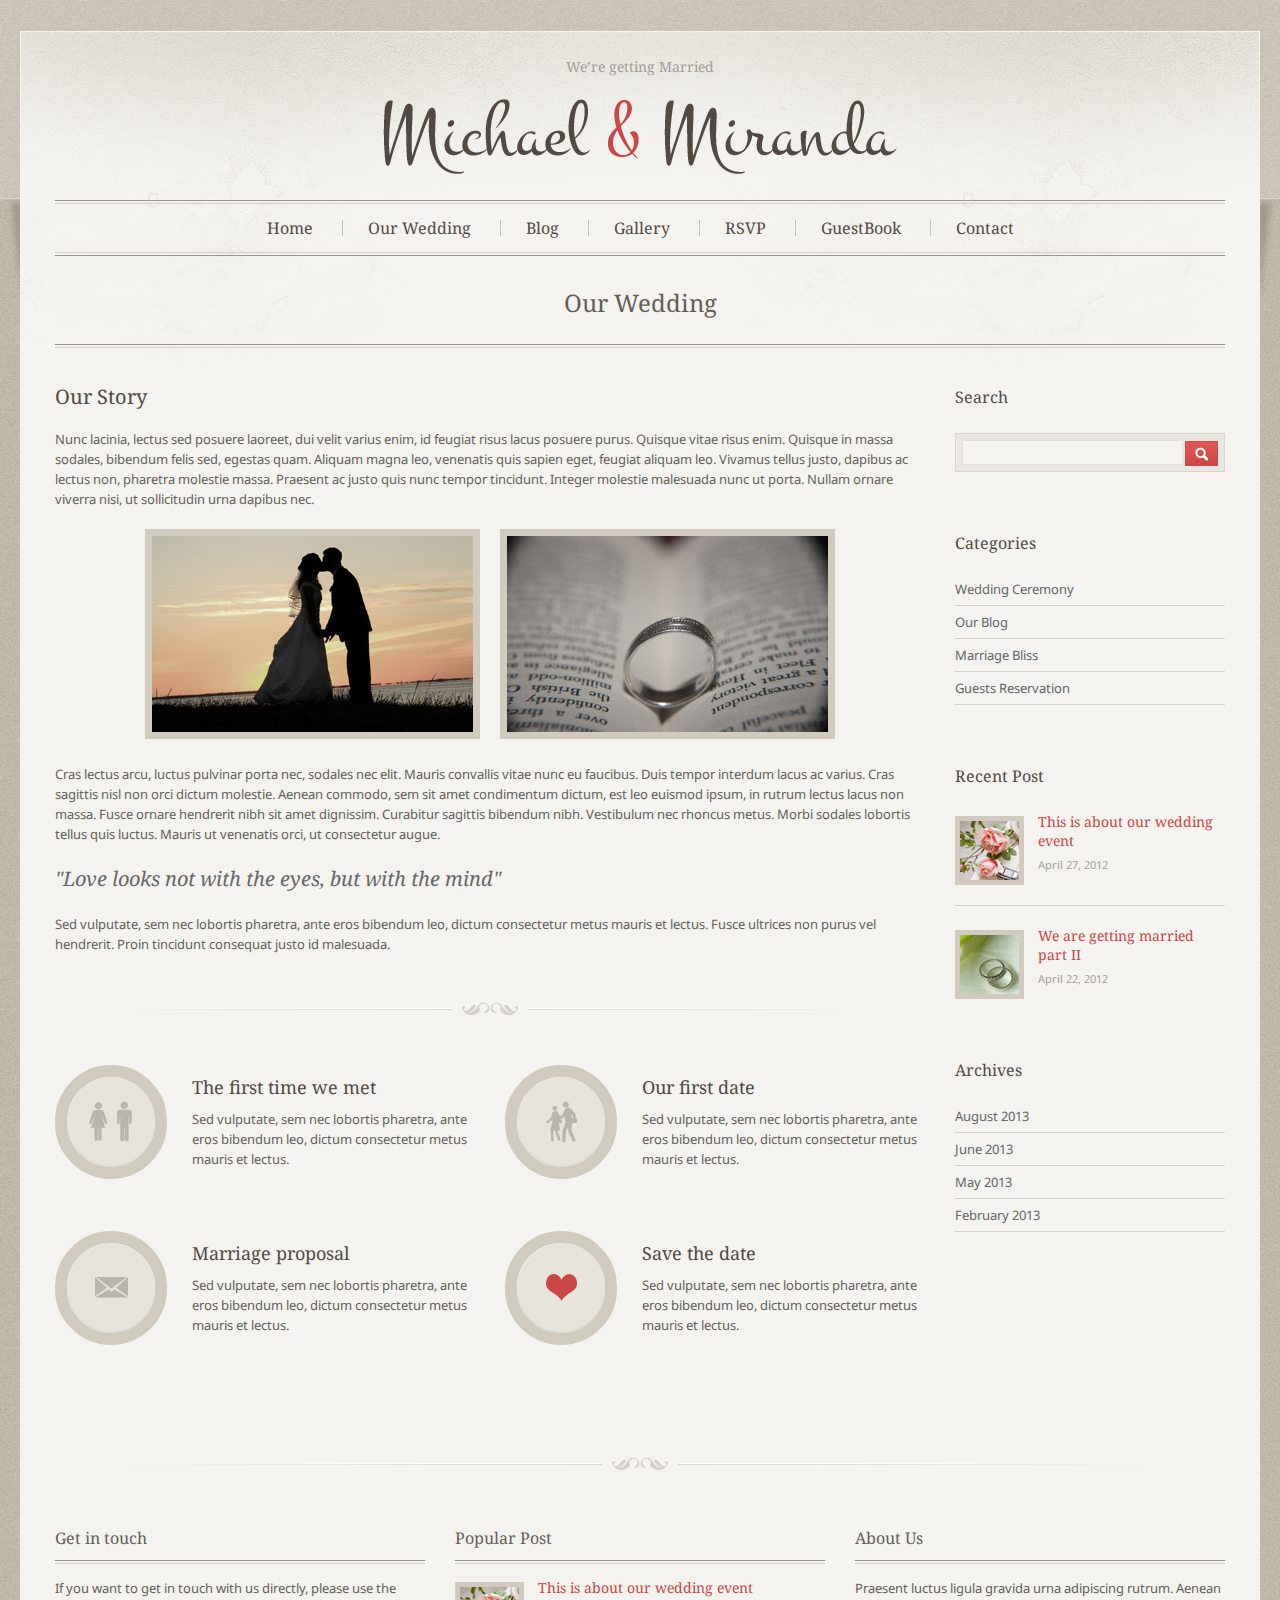
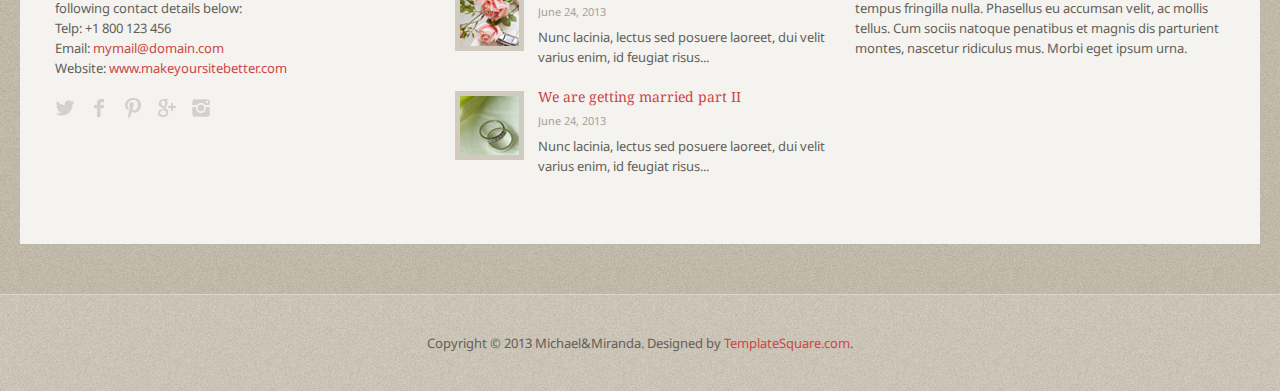
<file: wp-content/themes/wedding-theme/wedding/wedding.html>
<!DOCTYPE html>
<!--[if lt IE 7 ]><html class="ie ie6" lang="en"> <![endif]-->
<!--[if IE 7 ]><html class="ie ie7" lang="en"> <![endif]-->
<!--[if IE 8 ]><html class="ie ie8" lang="en"> <![endif]-->
<!--[if (gte IE 9)|!(IE)]><!--><html lang="en"> <!--<![endif]-->
<head>

	<!-- Basic Page Needs
  ================================================== -->
	<meta charset="utf-8" />
	<title>Wedding</title>
    <meta name="robots" content="index, follow" />
    <meta name="keywords" content="" />
    <meta name="description" content="" />
	<meta name="author" content="" />

	<!-- Mobile Specific Metas
  ================================================== -->
	<meta name="viewport" content="width=device-width, initial-scale=1, maximum-scale=1" />
    

	<!-- CSS
  ================================================== -->
  	<link href='http://fonts.googleapis.com/css?family=Droid+Sans:400,700' rel='stylesheet' type='text/css' />
    <link href='http://fonts.googleapis.com/css?family=Droid+Serif:400,400italic,700' rel='stylesheet' type='text/css' />
    <link rel="stylesheet" href="styles/style.css" />
    <link rel="stylesheet" href="styles/inner.css" />
    <link rel="stylesheet" href="styles/layout.css" />
    <link rel="stylesheet" href="styles/color.css" />
    

	<!--[if lt IE 9]>
		<script src="http://html5shim.googlecode.com/svn/trunk/html5.js"></script>
	<![endif]-->

	<!-- Favicons
	================================================== -->
	<link rel="shortcut icon" href="images/favicon.ico" />

    
    
<meta http-equiv="Content-Type" content="text/html; charset=utf-8" /></head>


<body>

<div id="bodychild">
	<div id="outercontainer">
    
        <!-- HEADER -->
        <div id="outerheader">
        	<div class="shadow-l"></div>
            <div class="shadow-r"></div>
        	<div class="container">
            
            <header id="top">
            	<div class="row">
                    <div id="logo" class="twelve columns">
                    	<span class="desc">We’re getting Married</span>
                        <a href="index.html"><img src="images/logo.png" alt="" /></a>
                    </div>
                </div>
                <div class="row">
                    <section id="navigation" class="twelve columns">
                        <nav id="nav-wrap">
                            <ul id="topnav" class="sf-menu">
                                <li><a href="index.html">Home</a></li>
                                <li class="current"><a href="wedding.html">Our Wedding</a>
                                    <ul>
                                        <li><a href="#">Only</a></li>
                                        <li><a href="#">Example of</a></li>
                                        <li><a href="#">The Dropdown</a></li>
                                    </ul>
                                </li>
                                <li><a href="blog.html">Blog</a></li>
                                <li><a href="gallery.html">Gallery</a></li>
                                <li><a href="rsvp.html">RSVP</a></li>
                                <li><a href="guestbook.html">GuestBook</a></li>
                                <li><a href="contact.html">Contact</a></li>
                            </ul><!-- topnav -->
                            <div class="clear"></div>
                        </nav><!-- nav -->	
                    </section>
                </div>
                <div class="clear"></div>
            </header>
            
            </div>
        </div>
        <!-- END HEADER -->
        
        <!-- BEFORE CONTENT -->
		<div id="outerbeforecontent">
            <div class="container">
            	<div class="row">
                <div id="beforecontent" class="twelve columns">
                    <div id="pagetitle-container">
                    	<h1 class="pagetitle">Our Wedding</h1>
                    </div>
                </div>
                </div>
            </div>
        </div>
        <!-- END BEFORE CONTENT -->

        
        <!-- MAIN CONTENT -->
        <div id="outermain">
        	<div class="container">
                <div class="row">
                
                    <section id="maincontent" class="nine columns positionleft">

                            <section class="content">
								<h2>Our Story</h2>
                                <p>Nunc lacinia, lectus sed posuere laoreet, dui velit varius enim, id feugiat risus lacus posuere purus. Quisque vitae risus enim. Quisque in massa sodales, bibendum felis sed, egestas quam. Aliquam magna leo, venenatis quis sapien eget, feugiat aliquam leo. Vivamus tellus justo, dapibus ac lectus non, pharetra molestie massa. Praesent ac justo quis nunc tempor tincidunt. Integer molestie malesuada nunc ut porta. Nullam ornare viverra nisi, ut sollicitudin urna dapibus nec.</p>
                                <div class="textCenter margin_bottom_large">
                                <img alt="" src="images/content/pic1.jpg" class="frame margin_right" /><img alt="" src="images/content/pic2.jpg" class="frame" />
                                </div>
                                <p>Cras lectus arcu, luctus pulvinar porta nec, sodales nec elit. Mauris convallis vitae nunc eu faucibus. Duis tempor interdum lacus ac varius. Cras sagittis nisl non orci dictum molestie. Aenean commodo, sem sit amet condimentum dictum, est leo euismod ipsum, in rutrum lectus lacus non massa. Fusce ornare hendrerit nibh sit amet dignissim. Curabitur sagittis bibendum nibh. Vestibulum nec rhoncus metus. Morbi sodales lobortis tellus quis luctus. Mauris ut venenatis orci, ut consectetur augue.</p>
                                <blockquote>"Love looks not with the eyes, but with the mind"</blockquote>
                                <p>Sed vulputate, sem nec lobortis pharetra, ante eros bibendum leo, dictum consectetur metus mauris et lectus. Fusce ultrices non purus vel hendrerit. Proin tincidunt consequat justo id malesuada.</p>
                                <div class="separator"></div>
                                <div class="row story">
                                	<div class="one_half columns">
                                    	<img alt="" src="images/icons/icon1.png" class="circle alignleft" />
                                        <div class="indentleft">
                                    	<h3>The first time we met</h3>
                                        <p>Sed vulputate, sem nec lobortis pharetra, ante eros bibendum leo, dictum consectetur metus mauris et lectus.</p>
                                        </div>
                                    </div>
                                    <div class="one_half columns">
                                    	<img alt="" src="images/icons/icon2.png" class="circle alignleft" />
                                        <div class="indentleft">
                                    	<h3>Our first date</h3>
                                        <p>Sed vulputate, sem nec lobortis pharetra, ante eros bibendum leo, dictum consectetur metus mauris et lectus.</p>
                                        </div>
                                    </div>
                                	<div class="one_half columns">
                                    	<img alt="" src="images/icons/icon3.png" class="circle alignleft" />
                                        <div class="indentleft">
                                    	<h3>Marriage proposal</h3>
                                        <p>Sed vulputate, sem nec lobortis pharetra, ante eros bibendum leo, dictum consectetur metus mauris et lectus.</p>
                                        </div>
                                    </div>
                                	<div class="one_half columns">
                                    	<img alt="" src="images/icons/icon4.png" class="circle alignleft" />
                                        <div class="indentleft">
                                      	<h3>Save the date</h3>
                                        <p>Sed vulputate, sem nec lobortis pharetra, ante eros bibendum leo, dictum consectetur metus mauris et lectus.</p>
                                        </div>
                                    </div>
                                </div>
                                
                                
                            </section>

                    </section>
                    
                    <aside class="three columns">
                    	<div class="sidebar">
                        <ul>
                            <li class="widget-container">
                            	<h2 class="widget-title">Search</h2>
                                <form action="#" id="searchform" method="get" />
                                    <div class="bgsearch">
                                    <input type="text" value="" id="s" name="s" /> 
                                    <input type="submit" value="" class="searchbutton" />
                                    </div>
                                </form>
                                <div class="clear"></div>
                            </li>
                            <li class="widget-container">
                                <h2 class="widget-title">Categories</h2>
                                <ul>
                                    <li><a href="#">Wedding Ceremony</a></li>
                                    <li><a href="#">Our Blog</a></li>
                                    <li><a href="#">Marriage Bliss</a></li>
                                    <li><a href="#">Guests Reservation</a></li>
                                </ul>
                            </li>
                            <li class="widget-container">
                                <h2 class="widget-title">Recent Post</h2>
                                <ul class="rp-widget">
                                    <li>
                                        <img src="images/content/small-img1.jpg" alt="" />
                                        <h3><a href="#">This is about our wedding event</a></h3>
                                        <span class="smalldate">April 27, 2012</span>
                                        <span class="clear"></span>
                                    </li>
                                    <li class="last">
                                        <img src="images/content/small-img2.jpg" alt="" />
                                        <h3><a href="#">We are getting married part II</a></h3>
                                        <span class="smalldate">April 22, 2012</span>
                                        <span class="clear"></span>
                                    </li>
                                </ul>
                            </li>
                            <li class="widget-container">
                                <h2 class="widget-title">Archives</h2>
                                <ul>
                                    <li><a href="#">August 2013</a></li>
                                    <li><a href="#">June 2013</a></li>
                                    <li><a href="#">May 2013</a></li>
                                    <li><a href="#">February 2013</a></li>
                                </ul>
                            </li>
                        </ul>
                        </div>
                    </aside>
                </div>
            </div>
        </div>
        <!-- END MAIN CONTENT -->
        
        <!-- FOOTER -->
        <footer id="footer">

            <!-- FOOTER SIDEBAR -->
            <div id="outerfootersidebar">
                <div class="container">
                    <div id="footersidebar" class="row"> 

                        <div id="footcol1" class="four columns">
                            <ul>
                                <li class="widget-container">
                                    <h2 class="widget-title">Get in touch</h2>
                                    <p>If you want to get in touch with us directly, please use the following contact details below: <br />
                                    Telp: +1 800 123 456<br />
                                    Email: <a href="mailto:mymail@domain.com">mymail@domain.com</a><br />
                                    Website: <a href="http://www.makeyoursitebetter.com">www.makeyoursitebetter.com</a></p>

                                    
                                    <ul class="sn">
                                        <li><a href="http://twitter.com" title="Twitter"><span class="icon-img twitter"></span></a></li>
                                        <li><a href="http://facebook.com" title="Facebook"><span class="icon-img facebook"></span></a></li>	
                                        <li><a href="http://pinterest.com" title="Pinterest"><span class="icon-img pinterest"></span></a></li>
                                        <li><a href="https://plus.google.com" title="Google+"><span class="icon-img google"></span></a></li>
                                        <li><a href="http://instagram.com" title="RSS"><span class="icon-img instagram"></span></a></li>
                                    </ul> 
                                </li>
                            </ul>
                        </div>
                        <div id="footcol2" class="four columns">
                            <ul>
                                <li class="widget-container">
                                    <h2 class="widget-title">Popular Post</h2>
                                    <ul class="rp-widget">
                                        <li>
                                            <img alt="" src="images/content/small-img1.jpg" />
                                            <h3><a href="#">This is about our wedding event</a></h3>
                                            <span class="smalldate">June 24, 2013</span>
                                            <p>Nunc lacinia, lectus sed posuere laoreet, dui velit varius enim, id feugiat risus...</p>
                                            <span class="clear"></span>
                                        </li>
                                        <li class="last">
                                            <img alt="" src="images/content/small-img2.jpg" />
                                            <h3><a href="#">We are getting married part II</a></h3>
                                            <span class="smalldate">June 24, 2013</span>
                                            <p>Nunc lacinia, lectus sed posuere laoreet, dui velit varius enim, id feugiat risus...</p>
                                            <span class="clear"></span>
                                        </li>
                                    </ul>
                                </li>
                            </ul>
                        </div>
                        <div id="footcol3" class="four columns">
                            <ul>
                                <li class="widget-container">
                                    <h2 class="widget-title">About Us</h2>
                                    <p>Praesent luctus ligula gravida urna adipiscing rutrum. Aenean tempus fringilla nulla. Phasellus eu accumsan velit, ac mollis tellus. Cum sociis natoque penatibus et magnis dis parturient montes, nascetur ridiculus mus. Morbi eget ipsum urna. </p>
                                </li>
                            </ul>
                        </div>
                        <div class="clear"></div>
                 
                    </div>
                </div>
            </div>
            <!-- END FOOTER SIDEBAR -->
            
        </footer>
        <!-- END FOOTER -->
        <div class="clear"></div><!-- clear float --> 
	</div><!-- end outercontainer -->
</div><!-- end bodychild -->

<!-- COPYRIGHT -->
<div id="outercopyright">
    <div class="container">
        <div id="copyright">
            Copyright © 2013 Michael&amp;Miranda. Designed by <a href="http://templatesquare.com">TemplateSquare.com</a>.
        </div>
    </div>
</div>
<!-- END COPYRIGHT -->

<!-- ////////////////////////////////// -->
<!-- //      Javascript Files        // -->
<!-- ////////////////////////////////// -->
<script type="text/javascript" src="js/jquery-1.7.1.min.js"></script>

<!-- jQuery Superfish -->
<script type="text/javascript" src="js/hoverIntent.js"></script> 
<script type="text/javascript" src="js/superfish.js"></script> 
<script type="text/javascript" src="js/supersubs.js"></script>


<!-- jQuery Dropdown Mobile -->
<script type="text/javascript" src="js/tinynav.min.js"></script>

<!-- Custom Script -->
<script type="text/javascript" src="js/custom.js"></script>


</body>
</html>
</file>
<file: wp-content/themes/spirit/static_template/css/style.css>
@import url(http://fonts.googleapis.com/css?family=Lato:100,300,400,700,900,100italic,300italic,400italic,700italic,900italic);
@import url(http://fonts.googleapis.com/css?family=Open+Sans:300italic,400italic,600italic,700italic,800italic,700,300,600,800,400);

body, html{
	font-family: 'Lato', sans-serif;
	text-rendering: optimizeLegibility !important;
	-webkit-font-smoothing: antialiased !important;
	color: #5a5a5a;
}

h1{
	text-transform: uppercase;
}
h1 strong{
	font-weight: 900;
}
h2{
	text-transform: uppercase;
	line-height: 20px;
	margin:  0;
}
h3{
font-size: 18px;
font-weight: 900;
}
h4{
	text-transform: uppercase;
}
h5{
	text-transform: uppercase;
	font-weight: 700;
	line-height: 20px;
}
p{
	font-family: 'Open Sans', sans-serif;
}
p.intro{
	font-size: 16px;
	margin: 12px 0 0;
	line-height: 24px;
	font-family: 'Open Sans', sans-serif;
}
a{ color: #FCAC45;}
a:hover,
a:focus{
	text-decoration: none;
	color: #FCAC45;
}

.section-title hr{
	border-color: #fcac45;
	border-width: 4px;
	width: 60px;
	float: left;
	clear: both;
}
.clearfix:after {
     visibility: hidden;
     display: block;
     font-size: 0;
     content: " ";
     clear: both;
     height: 0;
     }
.clearfix { display: inline-block; }
* html .clearfix { height: 1%; }
.clearfix { display: block; }
ul, ol{
	padding: 0;
	webkit-padding: 0;
	moz-padding: 0;
}
/* Navigation */
#tf-menu {
	padding: 20px;
	transition: all 0.8s;
}
#tf-menu.navbar-default {
	background-color: rgba(248, 248, 248, 0);
	border-color: rgba(231, 231, 231, 0);
}
#tf-menu a.navbar-brand {
text-transform: uppercase;
font-size: 22px;
color: #fff;
font-weight: 900;
}

#tf-menu.navbar-default .navbar-nav > li > a {
	text-transform: uppercase;
	color: #FFF;
	font-size: 12px;
	letter-spacing: 1px;
}
.on {
	background-color: #222222 !important;
	padding: 0 !important;
}
.navbar-default .navbar-nav > .active > a, 
.navbar-default .navbar-nav > .active > a:hover, 
.navbar-default .navbar-nav > .active > a:focus {
	color: #FCAC45 !important;
	background-color: transparent;
	font-weight: 700;
}

.navbar-toggle {
	border-radius: 0;
	}
.navbar-default .navbar-toggle:hover, 
.navbar-default .navbar-toggle:focus {
	background-color: #FCAC45;
	border-color: #FCAC45;
	}
.navbar-default .navbar-toggle:hover>.icon-bar {
	background-color: #FFF;
	}
/* Home Style */
#tf-home{
	background: url(../img/01.jpg);
	background-size: cover;
	background-position: center;
	background-attachment: fixed;
	background-repeat: no-repeat;
	color: #cfcfcf;
}

#tf-home .overlay{
	background: -moz-linear-gradient(top,  rgba(0,0,0,0.8) 0%, rgba(0,0,0,0.73) 17%, rgba(0,0,0,0.66) 35%, rgba(0,0,0,0.55) 62%, rgba(0,0,0,0.4) 100%); /* FF3.6+ */
	background: -webkit-gradient(linear, left top, left bottom, color-stop(0%,rgba(0,0,0,0.8)), color-stop(17%,rgba(0,0,0,0.73)), color-stop(35%,rgba(0,0,0,0.66)), color-stop(62%,rgba(0,0,0,0.55)), color-stop(100%,rgba(0,0,0,0.4))); /* Chrome,Safari4+ */
	background: -webkit-linear-gradient(top,  rgba(0,0,0,0.8) 0%,rgba(0,0,0,0.73) 17%,rgba(0,0,0,0.66) 35%,rgba(0,0,0,0.55) 62%,rgba(0,0,0,0.4) 100%); /* Chrome10+,Safari5.1+ */
	background: -o-linear-gradient(top,  rgba(0,0,0,0.8) 0%,rgba(0,0,0,0.73) 17%,rgba(0,0,0,0.66) 35%,rgba(0,0,0,0.55) 62%,rgba(0,0,0,0.4) 100%); /* Opera 11.10+ */
	background: -ms-linear-gradient(top,  rgba(0,0,0,0.8) 0%,rgba(0,0,0,0.73) 17%,rgba(0,0,0,0.66) 35%,rgba(0,0,0,0.55) 62%,rgba(0,0,0,0.4) 100%); /* IE10+ */
	background: linear-gradient(to bottom,  rgba(0,0,0,0.8) 0%,rgba(0,0,0,0.73) 17%,rgba(0,0,0,0.66) 35%,rgba(0,0,0,0.55) 62%,rgba(0,0,0,0.4) 100%); /* W3C */
	filter: progid:DXImageTransform.Microsoft.gradient( startColorstr='#cc000000', endColorstr='#66000000',GradientType=0 ); /* IE6-9 */
	height: 750px;
	background-attachment: fixed;
}
#tf-home p.lead{
	color: #e3e3e3;
}

.content{
	position: relative;
	padding: 20% 0 0;
}

.color{
	color: #fcac45;
}

a.fa.fa-angle-down {
	padding: 10px 15px;
	color: #fff;
	border: 2px solid #b4b4b4;
	border-radius: 50%;
	font-size: 24px;
	margin-top: 200px;
	transition: all 0.5s;
}
a.fa.fa-angle-down:hover{
	background: #fcac45;
	color: #ffffff;
	border: 2px solid #fcac45;
}
/* About Section */
#tf-about{
	padding: 80px 0;
}
ul.about-list{ margin: 30px 0 0 ;}
ul.about-list li{
	display: block;
	font-size: 16px;
	line-height: 30px;
	font-family: 'Open Sans', sans-serif;
}
ul.about-list li span{ 
	margin-right: 10px;
}

/* Team Section */
#tf-team{
	background: url(../img/03.jpg);
	background-size: cover;
	background-position: center;
	background-attachment: fixed;
	background-repeat: no-repeat;
	color: #ffffff;
}
#tf-team .overlay{
	background: -moz-linear-gradient(top,  rgba(0,0,0,0.8) 0%, rgba(0,0,0,0.73) 17%, rgba(0,0,0,0.66) 35%, rgba(0,0,0,0.55) 62%, rgba(0,0,0,0.4) 100%); /* FF3.6+ */
	background: -webkit-gradient(linear, left top, left bottom, color-stop(0%,rgba(0,0,0,0.8)), color-stop(17%,rgba(0,0,0,0.73)), color-stop(35%,rgba(0,0,0,0.66)), color-stop(62%,rgba(0,0,0,0.55)), color-stop(100%,rgba(0,0,0,0.4))); /* Chrome,Safari4+ */
	background: -webkit-linear-gradient(top,  rgba(0,0,0,0.8) 0%,rgba(0,0,0,0.73) 17%,rgba(0,0,0,0.66) 35%,rgba(0,0,0,0.55) 62%,rgba(0,0,0,0.4) 100%); /* Chrome10+,Safari5.1+ */
	background: -o-linear-gradient(top,  rgba(0,0,0,0.8) 0%,rgba(0,0,0,0.73) 17%,rgba(0,0,0,0.66) 35%,rgba(0,0,0,0.55) 62%,rgba(0,0,0,0.4) 100%); /* Opera 11.10+ */
	background: -ms-linear-gradient(top,  rgba(0,0,0,0.8) 0%,rgba(0,0,0,0.73) 17%,rgba(0,0,0,0.66) 35%,rgba(0,0,0,0.55) 62%,rgba(0,0,0,0.4) 100%); /* IE10+ */
	background: linear-gradient(to bottom,  rgba(0,0,0,0.8) 0%,rgba(0,0,0,0.73) 17%,rgba(0,0,0,0.66) 35%,rgba(0,0,0,0.55) 62%,rgba(0,0,0,0.4) 100%); /* W3C */
	filter: progid:DXImageTransform.Microsoft.gradient( startColorstr='#cc000000', endColorstr='#66000000',GradientType=0 ); /* IE6-9 */
	height: auto;
	background-attachment: fixed;
	padding: 80px 0;
}
.section-title.center{
	padding: 30px 0;
}
.section-title h2,
.section-title.center h2{
	font-weight: 300;
}
.section-title.center .line{
	border-top: 4px solid #fcac45;
	height: 10px;
	width: 60px;
	text-align: center;
	margin: 0 auto;
	margin-top: 20px;
}

.section-title.center hr {
	border-top: 4px solid rgba(252, 172, 69, 0.34);
	width: 40px;
	text-align: center;
	margin-top: 10px;
	position: relative;
	left: 17%;
}
#team{ margin: 0 auto}
#team .item{
    padding: 0;
    margin: 15px;
    color: #FFF;
    text-align: center;
}

img.img-circle.team-img {
	width: 120px;
	height: 120px;
	border: 4px solid transparent;
	transition: all 0.5s;
}
#tf-team .item .thumbnail:hover>img.img-circle.team-img{
	border: 4px solid #FCAC45;
}
#tf-team .thumbnail {
	background: transparent;
	border: 0;
}

#tf-team .thumbnail .caption {
	padding: 9px;
	color: #F2F2F2;
}

.owl-theme .owl-controls .owl-page span {
	display: block;
	width: 10px;
	height: 10px;
	margin: 5px 7px;
	filter: Alpha(Opacity=1);
	opacity: 1;
	-webkit-border-radius: 0;
	-moz-border-radius: 20px;
	border-radius: 0;
	background: #FFFFFF;
	transition: all 0.5s;
}

.owl-theme .owl-controls .owl-page.active span, 
.owl-theme .owl-controls.clickable .owl-page:hover span {
	filter: Alpha(Opacity=100);
	opacity: 1;
	background: #FCAC45;
}
.owl-theme .owl-controls .owl-page.active span{
	background: #FCAC45;
}

/* Services Section */
#tf-services{
	padding: 80px 0;
}

.space{
	margin-top: 40px;
}

#tf-services i.fa {
	font-size: 40px;
	border: 4px solid #FCAC45;
	width: 100px;
	height: 100px;
	padding: 27px 25px;
	margin-bottom: 10px;
	border-radius: 50%;
	transition: all 0.5s;
}

#tf-services i.fa.fa-mobile{
	font-size: 50px;
	padding: 20px 25px;
}

#tf-services .service:hover>i.fa{
	background: #FCAC45;
	color: #ffffff;
}

/* Clients Section */
#tf-clients{
	background: url(../img/04.jpg);
	background-size: cover;
	background-position: center;
	background-attachment: fixed;
	background-repeat: no-repeat;
	color: #ffffff;
}

#tf-clients .overlay{
	background: -moz-linear-gradient(top,  rgba(0,0,0,0.8) 0%, rgba(0,0,0,0.73) 17%, rgba(0,0,0,0.66) 35%, rgba(0,0,0,0.55) 62%, rgba(0,0,0,0.4) 100%); /* FF3.6+ */
	background: -webkit-gradient(linear, left top, left bottom, color-stop(0%,rgba(0,0,0,0.8)), color-stop(17%,rgba(0,0,0,0.73)), color-stop(35%,rgba(0,0,0,0.66)), color-stop(62%,rgba(0,0,0,0.55)), color-stop(100%,rgba(0,0,0,0.4))); /* Chrome,Safari4+ */
	background: -webkit-linear-gradient(top,  rgba(0,0,0,0.8) 0%,rgba(0,0,0,0.73) 17%,rgba(0,0,0,0.66) 35%,rgba(0,0,0,0.55) 62%,rgba(0,0,0,0.4) 100%); /* Chrome10+,Safari5.1+ */
	background: -o-linear-gradient(top,  rgba(0,0,0,0.8) 0%,rgba(0,0,0,0.73) 17%,rgba(0,0,0,0.66) 35%,rgba(0,0,0,0.55) 62%,rgba(0,0,0,0.4) 100%); /* Opera 11.10+ */
	background: -ms-linear-gradient(top,  rgba(0,0,0,0.8) 0%,rgba(0,0,0,0.73) 17%,rgba(0,0,0,0.66) 35%,rgba(0,0,0,0.55) 62%,rgba(0,0,0,0.4) 100%); /* IE10+ */
	background: linear-gradient(to bottom,  rgba(0,0,0,0.8) 0%,rgba(0,0,0,0.73) 17%,rgba(0,0,0,0.66) 35%,rgba(0,0,0,0.55) 62%,rgba(0,0,0,0.4) 100%); /* W3C */
	filter: progid:DXImageTransform.Microsoft.gradient( startColorstr='#cc000000', endColorstr='#66000000',GradientType=0 ); /* IE6-9 */
	padding: 80px 0;
	background-attachment: fixed;
}

#clients .item{
    padding: 0;
    margin: 35px;
    color: #FFF;
    text-align: center;
}
/* Gallery Section 
==============================*/
#tf-works{
	padding: 80px 0;
}
.categories{ 
	padding: 10px 0;
}
ul.cat li{
	display: inline-block;
}
#tf-works li.pull-right {
	margin-top: 10px;
}
ol.type li{
	display: inline-block;
	margin-left: 20px;
}
ol.type li:after{
	content: ' | ';
	margin-left: 20px;
}
ol.type li:last-child:after { content: ''; }
ol.type li a{ color: #222222}
ol.type li a.active { font-weight: 700; }
.isotope-item { z-index: 2 }
.isotope-hidden.isotope-item { z-index: 1 }
.isotope,
.isotope .isotope-item {
    /* change duration value to whatever you like */
    -webkit-transition-duration: 0.8s;
    -moz-transition-duration: 0.8s;
    transition-duration: 0.8s;
}
.isotope-item {
    margin-right: -1px;
    -webkit-backface-visibility: hidden;
    backface-visibility: hidden;
}
.isotope {
    -webkit-backface-visibility: hidden;
    backface-visibility: hidden;
    -webkit-transition-property: height, width;
    -moz-transition-property: height, width;
    transition-property: height, width;
}
.isotope .isotope-item {
    -webkit-backface-visibility: hidden;
    backface-visibility: hidden;
    -webkit-transition-property: -webkit-transform, opacity;
    -moz-transition-property: -moz-transform, opacity;
    transition-property: transform, opacity;
}
.portfolio-item{
	margin-bottom: 30px;
}
.portfolio-item .hover-bg{
	height: 260px;
	overflow: hidden;
	position: relative;
}

.hover-bg .hover-text {
	position: absolute;
	text-align: center;
	margin: 0 auto;
	color: #ffffff;
	background: rgba(0, 0, 0, 0.66);
	padding: 25% 0;
	height: 100%;
	width: 100%;
	opacity: 0;
    transition: all 0.5s;
}
.hover-bg .hover-text>h4{
	opacity: 0;
	-webkit-transform: translateY(100%);
            transform: translateY(100%);
            transition: all 0.3s;
}
.hover-bg:hover .hover-text>h4{
	opacity: 1;
    -webkit-backface-visibility:hidden;
    -webkit-transform: translateY(0);
            transform: translateY(0);
}
.hover-bg .hover-text>i{
	opacity: 0;
	-webkit-transform: translateY(0);
            transform: translateY(0);
            transition: all 0.3s;
}
.hover-bg:hover .hover-text>i{
	opacity: 1;
    -webkit-backface-visibility:hidden;
   -webkit-transform: translateY(100%);
            transform: translateY(100%);
}
.hover-bg:hover .hover-text{
	opacity: 1;
}
#tf-works i.fa {
	height: 30px;
	width: 30px;
	border: 1px solid #FCAC45;
	font-size: 20px;
	padding: 5px;
	border-radius: 50%;
	color: #FCAC45;
}
/* Testimonials Section */
#tf-testimonials{
	background: url(../img/05.jpg);
	background-size: cover;
	background-position: center;
	background-attachment: fixed;
	background-repeat: no-repeat;
	color: #ffffff;
}

#tf-testimonials .overlay{
	background: -moz-linear-gradient(top,  rgba(0,0,0,0.8) 0%, rgba(0,0,0,0.73) 17%, rgba(0,0,0,0.66) 35%, rgba(0,0,0,0.55) 62%, rgba(0,0,0,0.4) 100%); /* FF3.6+ */
	background: -webkit-gradient(linear, left top, left bottom, color-stop(0%,rgba(0,0,0,0.8)), color-stop(17%,rgba(0,0,0,0.73)), color-stop(35%,rgba(0,0,0,0.66)), color-stop(62%,rgba(0,0,0,0.55)), color-stop(100%,rgba(0,0,0,0.4))); /* Chrome,Safari4+ */
	background: -webkit-linear-gradient(top,  rgba(0,0,0,0.8) 0%,rgba(0,0,0,0.73) 17%,rgba(0,0,0,0.66) 35%,rgba(0,0,0,0.55) 62%,rgba(0,0,0,0.4) 100%); /* Chrome10+,Safari5.1+ */
	background: -o-linear-gradient(top,  rgba(0,0,0,0.8) 0%,rgba(0,0,0,0.73) 17%,rgba(0,0,0,0.66) 35%,rgba(0,0,0,0.55) 62%,rgba(0,0,0,0.4) 100%); /* Opera 11.10+ */
	background: -ms-linear-gradient(top,  rgba(0,0,0,0.8) 0%,rgba(0,0,0,0.73) 17%,rgba(0,0,0,0.66) 35%,rgba(0,0,0,0.55) 62%,rgba(0,0,0,0.4) 100%); /* IE10+ */
	background: linear-gradient(to bottom,  rgba(0,0,0,0.8) 0%,rgba(0,0,0,0.73) 17%,rgba(0,0,0,0.66) 35%,rgba(0,0,0,0.55) 62%,rgba(0,0,0,0.4) 100%); /* W3C */
	filter: progid:DXImageTransform.Microsoft.gradient( startColorstr='#cc000000', endColorstr='#66000000',GradientType=0 ); /* IE6-9 */
	padding: 80px 0;
	background-attachment: fixed;
}
#testimonial {
	padding: 30px 0;
}
#testimonial .item{
    display: block;
    width: 100%;
    height: auto;
}

#testimonial .item p {
	font-weight: 400;
	margin: 30px 0;
	color: #d1d1d1;
}
/* Contact Section */
#tf-contact{
	padding: 80px 0;
}

label {
	float: left;
	font-size: 12px;
	font-weight: 400;
	font-family: 'Open Sans', sans-serif;
}
#tf-contact .form-control {
	display: block;
	width: 100%;
	padding: 6px 12px;
	font-size: 14px;
	line-height: 1.42857143;
	color: #555;
	background-color: #fff;
	background-image: none;
	border: 1px solid #ccc;
	border-radius: 2px;
	-webkit-box-shadow: none;
	box-shadow: none;
	-webkit-transition: none;
	-o-transition: none;
	transition: none;
}

#tf-contact .form-control:focus {
	border-color: inherit;
	outline: 0;
	-webkit-box-shadow: transparent;
	box-shadow: transparent;
}

button.btn.tf-btn.btn-default {
	float: right;
	background: #FCAC45;
	border: 0;
	border-radius: 0;
	padding: 10px 40px;
	color: #ffffff;
	text-transform: uppercase;
}

.btn:active, .btn.active {
	background-image: none;
	outline: 0;
	-webkit-box-shadow: none;
	box-shadow: none;
}

.btn:focus, 
.btn:active:focus, 
.btn.active:focus, 
.btn.focus, 
.btn:active.focus, 
.btn.active.focus {
	outline: thin dotted;
	outline: none;
	outline-offset: none;
}
/* Footer */
nav#footer{
	background: #222222;
	color: #ffffff;
	padding: 20px 0 15px 0;
}
nav#footer .fnav{ vertical-align: middle;}
ul.footer-social li{
	display: inline-block;
	margin-right: 10px;
}
nav#footer p{
	font-size: 12px;
	margin-top: 10px;
}
#footer i.fa {
	height: 30px;
	width: 30px;
	border: 2px solid #8c8c8c;
	font-size: 20px;
	padding: 4px 5px;
	border-radius: 50%;
	color: #8c8c8c;
	transition: all 0.5s;
}
#footer i.fa:hover{
	background: #FCAC45;
	border-color: #FCAC45;
	color: #ffffff;
</file>
<file: wp-content/themes/spirit/static_template/css/responsive.css>
@media (max-width: 768px){
  .content {
	padding: 40% 0 0;
	}
}

@media (max-width: 603px){
#tf-menu.navbar-default {
	background-color: rgba(0, 0, 0, 0.79);
	}
#tf-works li.pull-right, #tf-works li.pull-left {
    margin-top: 10px;
    float: none !important;
    text-align: center;
    display: block;
}
label{
    float: none !important
}
.pull-left.fnav,
.pull-right.fnav {
    float: none !important;
    text-align: center;
}

.hover-bg .hover-text {
    padding: 12% 10%;
}
}
@media (max-width: 360px){
.hover-bg .hover-text {
    padding: 22% 10%;
}
}
</file>
<file: wp-content/themes/wedding-theme/wedding/styles/inner.css>
/* 

Wedding - CSS File

USE THIS STYLE SHEET FOR INNER PAGE

*/



/* Page Navi*/
.wp-pagenavi {padding:0px 0 0; font-size:13px; display:block; margin-bottom:20px;}
.wp-pagenavi .pages{padding-right:10px; display:inline-block}
.wp-pagenavi a, .wp-pagenavi a:visited{padding:6px 11px; margin:0 4px;}
.wp-pagenavi .current_page_item{padding:6px 11px; margin:0 4px;}



/* BLOG */
.post{ margin-top:5px; margin-bottom:60px; padding-bottom:67px; }
.post.last{ background:none; padding-bottom:0px; margin-bottom:50px;}
.single .post{ padding-bottom:20px;}
.post .header-wrapper{ padding-left:80px; }

.posttitle{ margin-top:13px; margin-bottom:4px;}
.posttitle, .posttitle a{font-size:20px;}
.posttitle a:hover{text-decoration:none;}

.gallery .posttitle{ margin-top:5px; margin-bottom:10px;}
.gallery .entry-content{ padding-bottom:0px; padding-left:10px;}
.gallery .post{ padding-bottom:48px;}
.gallery .post.last{ padding-bottom:0px; }

.postimg{ float:left; margin-right:30px; width:38.5% }

.entry-utility{padding:0px 0 8px 0; clear:both; font-size:11px;}

.date-wrapper{ float:left; position:relative; text-align:center; width: 55px; margin-right:21px;
	-webkit-border-radius: 2px;
	-moz-border-radius: 2px;
	border-radius: 2px;
}
.line-date{ position:absolute; width:55px; height:10px; top:20px}
.date-wrapper .date-value {
    font-size: 30px;
    font-weight: bold;
    margin: 12px 0 9px 0;
	text-shadow: #000 0px 1px 4px;
}
.date-wrapper .month-value {
    font-size: 11px;
    margin-bottom: 5px;
}

.entry-content { overflow:hidden; padding-right:10px; padding-bottom:20px; }


.author{ padding:15px 0px 9px; margin-bottom:45px;}
.author .avatar{ float:left; margin-right:30px;}
.author .fn{ padding-bottom:10px; display:block}

.related-post{margin-bottom:20px; float:left}

#comment h3{ display:block;}
.commentlist{
	list-style-type:none;
	padding:0;
	margin:0;
}
.commentlist ol{
	list-style-type:none;
	padding:30px 0 0 80px;
	margin:0;
}

.commentlist li{
	position:relative;
	padding:0 0 30px 0;
}
.commentlist li li{
	position:relative;
	padding:0;
}


.avatar-img{
	position:absolute;
	top:0px;
	left:0px;

}
.avatar{display:block; float:left;}

.fn{font-size:14px; font-family: 'Droid Serif', sans-serif, arial; }

.commenttext{ margin-top:10px;}
.tdate, .reply{ font-size:11px;}
.reply a, .reply a:visited{}
.reply a:hover{text-decoration:underline;}
.fn a, .fn a:visited{}

.comment-body{margin-left:100px;}
.comment-body p{ margin-bottom:5px; margin-top:10px;}
.comment-body .more{ padding:0px 0px;}
.comment-arrow{ width:8px; height:18px; position:absolute; left:72px; top:10px;}
#commentform {margin-bottom:20px}
#commentform label{display:block}
#commentform .text-input{
	margin-bottom:8px;
	padding:8px 5px;
	vertical-align:middle;
}
#commentform .textarea{
	margin-bottom:20px;
	padding:8px 5px;
	vertical-align:top;
}

/* Gallery Images */
#gallery{ float:left; width:86%; padding-left:5px; }
#gallery .column, #gallery .columns{ padding:0 10px!important; margin-bottom:20px;}
.image{
	display:block;
	position:relative;
	overflow:hidden;
	 text-align:left;
	}
.image img{ display:block;}
.rollover{
	background-color:#000;
	display:block;
    position:absolute;
	z-index:10;
	display:none;
	cursor:pointer;
	width:100%;
	height:100%;
}
.image .zoom{
	background:url(../images/hover-zoom.png);
	background-repeat:no-repeat;
	background-position:center;
	display:block;
    position:absolute;
	z-index:10;
	display:none;
	cursor:pointer;
	width:100%;
	height:100%;
	}
.image .text{
	display:block;
    position:absolute;
	z-index:10;
	display:none;
	cursor:pointer;
	width:100%;
	height:100%;
	text-align:center;
	padding:23.3% 0 0 0
	}
.image .text h3{ margin-bottom:20px;}

/* CONTACT */
form{margin:0; padding:0;}
fieldset{border:0px;}
#contactform{margin:0 auto; position:relative; }
#contactform label{display:block; width:100%; padding-bottom:9px;}
span.error{color:red;text-align:left; font-size:11px; padding-bottom:15px; display:block;}
#contactform input.text-input{
	margin-bottom:20px;
	vertical-align:middle;
	width:40%;
	height:20px;
	margin-left:2px;
}
#contactform textarea{ width:60%; margin-left:3px;} 
#message{ margin-left:0px; font-weight:bold;}
#message h2	{}
#message p{margin:6px 0px; }

#contactform .button{
	cursor:pointer;
	margin-top:20px;
	margin-left:-5px;
	padding: 6px 25px 8px 15px;
	
	line-height:normal;
 }

/* RSVP */

#rsvpform{margin:0 auto; position:relative; }
#rsvpform label{display:inline-block; width:18%; padding-top:7px; vertical-align:top}
#rsvpform label#msg_label{ display:block; padding-bottom:9px;}
#rsvpform label#persons_label{ padding-top:0px;}
span.error{color:red;text-align:left; font-size:11px; padding-bottom:15px; display:block;}
#rsvpform input.text-input{
	margin-bottom:20px;
	vertical-align:middle;
	height:20px;
	margin-left:2px;
}
#rsvpform input#attending{ height:30px; margin-left:2px;}
#rsvpform input#persons{ height:30px;}
#rsvpform textarea{ width:70%; } 
#message{ margin-left:0px; font-weight:bold;}
#message h2	{}
#message p{margin:6px 0px; }

#rsvpform .button{
	cursor:pointer;
	margin-top:20px;
	margin-left:-3px;
	padding: 6px 40px 8px 15px;
	line-height:normal;
 }
</file>
<file: wp-content/themes/wedding-theme/wedding/styles/layout.css>
/* #Theme Frame 
================================================== */

.container{ margin: 0px auto; padding: 0px 0px; max-width: 1200px;}

.row { max-width: 100%; margin: 0 auto; }
.row .row { width: auto; max-width: none; min-width: 0; margin: 0 -15px; }
.row .column, .row .columns{ -webkit-box-sizing: border-box; -moz-box-sizing: border-box; box-sizing: border-box; }

.column, .columns { float: left; min-height: 1px; padding: 0 15px; position: relative;}
.column.wrapper, .columns.wrapper{ padding: 0px; }

/* Base Grid */	

.row .one 		{ width: 8.333%; }
.row .two 		{ width: 16.667%; }
.row .three 	{ width: 25%; }
.row .four 		{ width: 33.333%; }
.row .five 		{ width: 41.667%; }
.row .six 		{ width: 50%; }
.row .seven 	{ width: 58.333%; }
.row .eight 	{ width: 66.667%; }
.row .nine 		{ width: 75%; }
.row .ten 		{ width: 83.333%; }
.row .eleven 	{ width: 91.667%; }
.row .twelve 	{ width: 100%; }

/* Column Layouts */

.row .one_half				{ width: 50%; }
.row .one_third				{ width: 33.333%;}
.row .one_fourth			{ width: 25%; }
.row .one_fifth				{ width: 20%;}
.row .one_sixth 			{ width: 16.667%;}

.row .two_third				{ width: 66.667%;}
.row .two_fourth 			{ width: 50%;}
.row .two_fifth 			{ width: 40%;}
.row .two_sixth 			{ width: 33.333%;}


.row .three_fourth			{ width: 75%;}
.row .three_fifth 			{ width: 60%;}
.row .three_sixth 			{ width: 50%;}

.row .four_fifth 			{ width: 80%;}
.row .four_sixth 			{ width: 66.667%;}

.row .content 	{ width: 100%; }

img{ max-width: 100%; height: auto; }
img { -ms-interpolation-mode: bicubic; }
object, embed { max-width: 100%; }


/* #Clearing
================================================== */

    /* Self Clearing Goodness */
    .container:after { content: "\0020"; display: block; height: 0; clear: both; visibility: hidden; }

    /* Use clearfix class on parent to clear nested columns,
    or wrap each row of columns in a <div class="row"> */
    .clearfix:before,
    .clearfix:after,
    .row:before,
    .row:after {
      content: '\0020';
      display: block;
      overflow: hidden;
      visibility: hidden;
      width: 0;
      height: 0; }
    .row:after,
    .clearfix:after {
      clear: both; }
    .row,
    .clearfix {
      zoom: 1; }

    /* You can also use a <br class="clear" /> to clear columns */
    .clear, .clr {
      clear: both;
      display: block;
      overflow: hidden;
      visibility: hidden;
      width: 0;
      height: 0;
    }

/* #Media Queries
================================================== */
/* Smaller than standard 960 (devices and browsers) */
@media only screen and (min-width: 959px) {
	
}

/* Tablet Portrait size to standard 960 (devices and browsers) */
@media only screen and (min-width: 768px) and (max-width: 959px) {

	.flex-direction-nav a{ bottom:0; top:30%;}
	.testimonial .img{ margin-left:30px; width:20%;}
	.testimonial .img img{ float:none; margin:0;}
	.testimonial .text{ width:60%; margin-left:0px;}
}

/* All Mobile Sizes (devices and browser) */
@media only screen and (max-width: 767px) {
	body { -webkit-text-size-adjust: none; -ms-text-size-adjust: none;
		width: 100%; min-width: 0; margin-left: 0; margin-right: 0; padding-left: 0; padding-right: 0; }
		
	.container{ margin: 0px auto; max-width: 420px; }
	
	.row { width: auto; min-width: 0; margin-left: 0; margin-right: 0; }

	.row .column, .row .columns { width: 100%; float: none; }
	
	#maincontent .column, #maincontent .columns { margin-bottom:20px;}

	.column:last-child, .columns:last-child { float: none; }
	[class*="column"] + [class*="column"]:last-child { float: none; }

	.column:before, .columns:before, .column:after, .columns:after { content: ""; display: table; }
	.column:after, .columns:after { clear: both; }
	
	#outercontainer{ max-width: 460px }
	/*============================================== HEADER SECTION ==============================================*/
	#logo{text-align:center; float:none!important; display:block}
	#logo img{ float:none!important;}
	#logo .desc{ float:none!important; display:block; border:0px!important; margin:15px 0 0; padding:0px;}
	
	#topright{text-align:center; float:none!important; display:block;}
	
	#searchform{ margin:20px auto 30px;  float:none!important;}
	
	#navigation{text-align:center; clear:both; height:auto;}
	#nav-wrap{ background:none!important;}
	.sf-menu a{background:transparent!important; border:0!important;}
	.sf-menu > li{border:0 !important; display:none;}
	nav{margin:0; float:none; }
	.js .tinynav { display: block; display: inline-block; text-align:left ; margin:0 0 0 0; width:100%}/* mobile dropdown */
    .js #topnav { display: none }
	
	#navigation .sn{ text-align:center; float:none!important; padding:5px 0 0px; background:#272727; margin-top:20px;}
	
	#pagetitle-container h1{ display:block; margin-bottom:10px;}
		
	/*============================================== SLIDER SECTION ==============================================*/
	.flex-direction-nav, .flex-caption{ display:none;}
	.flex-caption{}


	
	/*============================================== CONTENT SECTION ==============================================*/
	.testimonial{ background-position:-20%;}
	.testimonial .img{ margin-left:20px; width:30%;}
	.testimonial .img img{ float:none; margin:0;}
	.testimonial .text{ width:50%; margin-left:0px;}
	
	.textCenter img{ margin:0 0 20px 0}

	/*============================================== BLOG SECTION ==============================================*/

	.postimg{ width:79%; margin:0 0 20px 0!important }
	.entry-content { overflow:inherit;}
	.wp-pagenavi{margin-bottom:30px;}


	/*============================================== Footer ==============================================*/
	#copyright{ margin-bottom:0px; text-align:center;}
	
	
	
}

/* Mobile Landscape Size to Tablet Portrait (devices and browsers) */
@media only screen and (min-width: 480px) and (max-width: 767px) {

	
}
		

/* Mobile Portrait Size to Mobile Landscape Size (devices and browsers) */
@media only screen and (max-width: 479px) {
	.testimonial .img{ margin:0px auto; float:none; width:40%;}
	.testimonial .img .avatar{ margin-right:0px; float:left}
	.testimonial .text{ width:70%; margin-left:0px;}
	.testimonial, .box-testi{ background-position:40%!important;}
	
	.entry-content{ float:left;}
	
	blockquote{ margin:0px 0px 20px!important;}
	
	#rsvpform label{ display:block; width:50%; padding-bottom:9px;;}
	#rsvpform input.text-input{ width:50%;}
	
	.commentlist ol{ padding-left:35px;}

}
</file>
<file: wp-content/themes/wedding-theme/wedding/styles/color.css>
/* 

Wedding - CSS File

CHANGE COLOR STYLE

*/

body {
	color:#645f58;
	background: url(../images/bg-body.gif);
}


#bodychild {
	background:url(../images/bg-body-t.gif) repeat-x top;
}

#outercontainer{background:#f4f3f0 url(../images/bg-top.gif) no-repeat top;}

/*============================================== GENERAL SECTION ==============================================*/
a, .colortext{color:#cb4646;}
a:hover{color:#524a42;}
#logo h1 a, #logo h1 a:visited{color:#524a42;}
#logo .desc{ color:#a19d97;}


/* Heading & text */
h1, h2, h3, h4, h5, h6, .title{color:#524a42;}
.pagetitle{color:#645f58;}
.pagedesc{ color:#a59f98}

/*============================================== HEADER AND MENU SECTION ==============================================*/

#nav-wrap {
    border: 1px solid #9c9791;
	border-width:1px 0;
    position: relative;
    z-index: 10;
}
#nav-wrap:before {
    border: 1px solid #d4d1cd;
	border-width:1px 0;
    bottom: 2px;
    content: "";
    display: block;
    left: 0px;
    position: absolute;
    right: 0px;
    top: 2px;
    z-index: -1;
}
.sf-menu a, .sf-menu a:visited{color:#524a42;}/* 1st level */
.sf-menu a:hover, .sf-menu li.current_page_item > a{color:#cb4646;   }/* 1st level */
.sf-menu li:hover, .sf-menu li.current_page_item{}
.sf-menu > li a{border-left:solid 1px #c4c0bc; }
.sf-menu > li:first-child a{ border:0px;}

/* dropdown */

.sf-menu li li a, .sf-menu li li a:visited, .sf-menu li li a:hover, sf-menu li.current_page_item li a{color:#fff; border:0px;}
.sf-menu li li:hover, .sf-menu li li.current_page_item{
/* fallback */ 
background-color: #cb4646; 
background: url(images/button-r.png); 
background-repeat: repeat-x; 
/* Safari 4-5, Chrome 1-9 */ 
background: -webkit-gradient(linear, 0% 0%, 0% 100%, from(#cb4646), to(#e15858)); 
/* Safari 5.1, Chrome 10+ */ 
background: -webkit-linear-gradient(top, #e15858, #cb4646); 
/* Firefox 3.6+ */ 
background: -moz-linear-gradient(top, #e15858, #cb4646); 
/* IE 10 */ 
background: -ms-linear-gradient(top, #e15858, #cb4646); 
/* Opera 11.10+ */ 
background: -o-linear-gradient(top, #e15858, #cb4646);	
	}
.sf-menu ul{}
.sf-with-ul{}
.sf-menu li li {background:#534e46; border:0px;!important}
.sf-menu li li:first-child{ border-top:0!important}
.sf-menu li li:last-child{ border-bottom:0}

.tinynav{background:#fff; border:1px solid #eaeaea;}

/* Social */
.icon-img.twitter{background:url(../images/social/twitter.png)}
.icon-img.facebook{background:url(../images/social/facebook.png)}
.icon-img.google{background:url(../images/social/google.png)}
.icon-img.instagram{background:url(../images/social/instagram.png)}
.icon-img.pinterest{background:url(../images/social/pinterest.png)}


/*============================================== SLIDER SECTION ==============================================*/
.slides{ border:7px solid #d1cbbf}
.flex-caption, .flex-caption h1{color:#fff}
.flex-caption { background:url(../images/opacity.png)}


/*============================================== BEFORE CONTENT SECTION ==============================================*/

#pagetitle-container {
    border-bottom: 1px solid #d4d1cd;
    position: relative;
    z-index: 10;
}
#pagetitle-container:before {
    border-bottom: 1px solid #9c9791;
    bottom: 2px;
    content: "";
    display: block;
    left: 0px;
    position: absolute;
    right: 0px;
    top: 0px;
    z-index: -1;
}

/*============================================== CONTENT SECTION ==============================================*/

/* Title */

.title {
    border-bottom: 1px solid #d4d1cd;
    position: relative;
    z-index: 10;
}
.title:before {
    border-bottom: 1px solid #9c9791;
    bottom: 2px;
    content: "";
    display: block;
    left: 0px;
    position: absolute;
    right: 0px;
    top: 0px;
    z-index: -1;
}


/* images */
.frame{ border:7px solid #d1cbbf;}
.story img{  border:12px solid #d1cbbf;}
.avatar, .avatar-img{border:5px solid #d1cbbf;}
.frame10{ border:10px solid #d1cbbf;}

.shadow-l{ background:url(../images/shadow-l.png) no-repeat; width:15px; height:100px; position:absolute; left:-15px; top:165px;}
.shadow-r{ background:url(../images/shadow-r.png) no-repeat; width:15px; height:100px; position:absolute; right:-15px; top:165px;}

/* Form */
input[type="text"],
textarea, input[type="password"], select{
	border:solid 1px #e3dfd8;
	color:#666;
	background:#f4f3f0;
	box-shadow: 0 0 0 3px #eae7e2;
	
}
label{ color:#666;}
span.required{ color:#f00;}



/* Horizontal Line */
hr {
	color:#eaeaea;
	background-color:#eaeaea;
}

.separator {background:url(../images/separator.png) no-repeat center bottom;}
.separator.full {background:url(../images/separator-full.png) no-repeat center bottom;}

/*=== Highlight Content ===*/
.highlight-content {}


#featured{ background:url(../images/shadow.png) no-repeat top}

/*=== Testimonials ===*/
.testimonial{ background:#fdfdf9 url(../images/bg-testi2.jpg) repeat-y; border:1px solid #eae8dc
-moz-box-shadow:0px 0px 4px 1px #eae8dc;
-webkit-box-shadow:0px 0px 4px 1px #eae8dc;
box-shadow:0px 0px 4px 1px #eae8dc;

}
.box-testi{ background:#fdfdf9 url(../images/bg-testi.jpg) repeat-y; }
.testimonial .user{ color:#cb4646}
.testimonial .date{ color:#a59f98; }



/* Button */
.button, .button:visited, input[type="submit"]{
background:#cb4646 url(../images/button-r.png) repeat-x top; 

	color:#fff;
	border:0;
}
.button span{background:url(../images/button.png) no-repeat right; width:8px; height:29px; padding-left:18px; display:inline-block; vertical-align:top;}
.button:hover, input[type="submit"]:hover{
	background: #5c564d;
	color:#fff;
	border:0;
}
.button:hover span{background: #5c564d url(../images/button-hover.png) no-repeat right;}

#contactform .button{background:url(../images/button-contact.png) no-repeat top;}
#contactform .button:hover{background:url(../images/button-contact-hover.png) no-repeat top;}

#rsvpform .button{background:url(../images/but-rsvp.png) no-repeat top;}
#rsvpform .button:hover{background:url(../images/but-rsvp-hover.png) no-repeat top;}

/* Blockquote */
blockquote{color:#666;}


/* Dropcaps */	
.dropcap1{text-shadow:1px 1px 0 #ededed; color:#444}
.dropcap2{color:#444; background:#f8f8f8; border:1px solid #f0f0f0;}		
.dropcap3{color:#444; background:#f8f8f8; border:1px solid #f0f0f0;}	

/* Highlight */
.highlight1{color:#fff; background:#444}	
.highlight2{background:#efefef;  border:solid 1px #f7f7f7}
.highlight3{border-bottom:dotted 1px #000}

/* Code */
code {
	border-left:4px solid #e9e9e9;
}
	
/* Tabs */
ul.tabs li {
	background: #f8f8f8;
	color:#444;
	border:1px solid #eaeaea;
	border-width:1px 1px 0px 0px;
}

ul.tabs li:first-child{ border-left:1px solid #eaeaea} 
ul.tabs li a {color:#444;}
ul.tabs li.active{
	background: #f3f3f3; 
	color:#444;
}
html ul.tabs li.active a{ color:#444; }
.tab-body{ border:1px solid #ededed;}


/* jQuery Toggles */
h2.trigger{color:#444;  background:#f8f8f8;}
h2.trigger span {color:#444; background:#f0f0f0;}
h2.active{ color:#cb4646;}
h2.active span{color:#666}
h2.trigger span:hover {color:#666} 
.toggle_container{ background:#f8f8f8;}


/* Tables */
th{
	background: #f8f8f8; /* for non-css3 browsers */
	color:#444;
	border-bottom: 1px solid #eaeaea;
	border-right: 1px solid #eaeaea;
}
thead th{border-right: 1px solid #eaeaea!important;}
table {border: 1px solid #eaeaea;border-bottom:0; border-right:0px;}
tr td {border-bottom: 1px solid #eaeaea; border-right: 1px solid #eaeaea;}
tr.odd td {background: #F2F7FC;}


/* Tagcloud */
.tagcloud a{border:solid 1px #f3f3f3;}
.tagcloud a:hover{border:solid 1px #303030; background:#303030; color:#fff !important;}


/*============================================== BLOG SECTION ==============================================*/
.post{ background:url(../images/separator.png) no-repeat bottom}
.date-wrapper{ background:#5d554c; color:#fff; border:1px solid #544d45;
-moz-box-shadow: 0 1px 8px -2px #1d1d1d;
-webkit-box-shadow: 0 1px 8px -2px #1d1d1d;
box-shadow: 0 1px 8px -2px #1d1d1d;
}

.line-date{background: url(../images/line-date.png) no-repeat;}

.posttitle a, .posttitle a:visited{color:#444;}
.posttitle a:hover{color:#cb4646}

.entry-comment{ background:#303030;}
.entry-comment a, entry-comment a:visited{color:#fff}

.entry-utility{ color:#999;}
.entry-utility a, .entry-utility a:visited{ color:#666;}
.entry-utility a:hover{color:#cb4646}


#comment h3{padding-bottom:10px; margin-bottom:30px;}
.commenttext{}
.tdate, .reply a, .reply a:visited{color:#666; }
.comment-body{ ;}
.fn, .fn a, .fn a:visited{color:#cb4646;}
.reply a:hover, .fn a:hover{color:#524a42}



.wp-pagenavi{ color:#524a42}
.wp-pagenavi a, .wp-pagenavi a:visited{color:#524a42; background:#eae7e2}
.wp-pagenavi .current_page_item, .wp-pagenavi a:hover{color:#fff; background:#cb4646}



/*============================================== SIDEBAR SECTION ==============================================*/
.sidebar .widget-title{}
.sidebar li li{ border-bottom:1px solid #d4d1cd }

.sidebar li a, .sidebar li li a{color:#666}
.sidebar li a:hover, .sidebar li li a:hover, .sidebar li li a.current_page_item{color:#cb4646;}

/* Recent Post */
.rp-widget li{border:0;}
.rp-widget li img{ border:5px solid #d1cbbf}
.rp-widget a{color:#cb4646!important;}
.rp-widget a:hover{ color:#524a42!important;}
.rp-widget .smalldate{color:#a59f98;}


/* Search */
#searchform .bgsearch {background: #eae7e2; border:1px solid #dbd6cc}
.searchbutton {
    background: url("../images/search.png") no-repeat scroll 0px 0px transparent !important;
}


/* Tag */
.tags a{background:#4a4a4a; color:#fff!important;}
.tags a:hover{background:#cb4646; color:#fff!important;}



/*============================================== FOOTER SECTION ==============================================*/


#outerfootersidebar, #outerfootersidebar .container{ }
#footer .widget-title{color:#645f58;}
#footer{}
#footer a, #footer a:visited{}
#footer a:hover{}

#footersidebar{ background:url(../images/separator-full.png) no-repeat top center;}
#footersidebar .widget-title{ 
    border-bottom: 1px solid #d4d1cd;
    position: relative;
    z-index: 10;
}

#footersidebar .widget-title:before {
    border-bottom: 1px solid #9c9791;
    bottom: 2px;
    content: "";
    display: block;
    left: 0px;
    position: absolute;
    right: 0px;
    top: 0px;
    z-index: -1;
}


#outercopyright{ border-top:1px solid #dcd5cc; background:url(../images/bg-body-b.gif);}
</file>
<file: wp-content/themes/wedding-theme/wedding/styles/prettyPhoto.css>
div.pp_default .pp_top,div.pp_default .pp_top .pp_middle,div.pp_default .pp_top .pp_left,div.pp_default .pp_top .pp_right,div.pp_default .pp_bottom,div.pp_default .pp_bottom .pp_left,div.pp_default .pp_bottom .pp_middle,div.pp_default .pp_bottom .pp_right{height:13px}
div.pp_default .pp_top .pp_left{background:url(../images/default/sprite.png) -78px -93px no-repeat}
div.pp_default .pp_top .pp_middle{background:url(../images/default/sprite_x.png) top left repeat-x}
div.pp_default .pp_top .pp_right{background:url(../images/default/sprite.png) -112px -93px no-repeat}
div.pp_default .pp_content .ppt{color:#f8f8f8}
div.pp_default .pp_content_container .pp_left{background:url(../images/default/sprite_y.png) -7px 0 repeat-y;padding-left:13px}
div.pp_default .pp_content_container .pp_right{background:url(../images/default/sprite_y.png) top right repeat-y;padding-right:13px}
div.pp_default .pp_next:hover{background:url(../images/default/sprite_next.png) center right no-repeat;cursor:pointer}
div.pp_default .pp_previous:hover{background:url(../images/default/sprite_prev.png) center left no-repeat;cursor:pointer}
div.pp_default .pp_expand{background:url(../images/default/sprite.png) 0 -29px no-repeat;cursor:pointer;height:28px;width:28px}
div.pp_default .pp_expand:hover{background:url(../images/default/sprite.png) 0 -56px no-repeat;cursor:pointer}
div.pp_default .pp_contract{background:url(../images/default/sprite.png) 0 -84px no-repeat;cursor:pointer;height:28px;width:28px}
div.pp_default .pp_contract:hover{background:url(../images/default/sprite.png) 0 -113px no-repeat;cursor:pointer}
div.pp_default .pp_close{background:url(../images/default/sprite.png) 2px 1px no-repeat;cursor:pointer;height:30px;width:30px}
div.pp_default .pp_gallery ul li a{background:url(../images/default/default_thumb.png) center center #f8f8f8;border:1px solid #aaa}
div.pp_default .pp_social{margin-top:7px}
div.pp_default .pp_gallery a.pp_arrow_previous,div.pp_default .pp_gallery a.pp_arrow_next{left:auto;position:static}
div.pp_default .pp_nav .pp_play,div.pp_default .pp_nav .pp_pause{background:url(../images/default/sprite.png) -51px 1px no-repeat;height:30px;width:30px}
div.pp_default .pp_nav .pp_pause{background-position:-51px -29px}
div.pp_default a.pp_arrow_previous,div.pp_default a.pp_arrow_next{background:url(../images/default/sprite.png) -31px -3px no-repeat;height:20px;margin:4px 0 0;width:20px}
div.pp_default a.pp_arrow_next{background-position:-82px -3px;left:52px}
div.pp_default .pp_content_container .pp_details{margin-top:5px}
div.pp_default .pp_nav{clear:none;height:30px;position:relative;width:110px}
div.pp_default .pp_nav .currentTextHolder{color:#999;font-family:Georgia;font-size:11px;font-style:italic;left:75px;line-height:25px;margin:0;padding:0 0 0 10px;position:absolute;top:2px}
div.pp_default .pp_close:hover,div.pp_default .pp_nav .pp_play:hover,div.pp_default .pp_nav .pp_pause:hover,div.pp_default .pp_arrow_next:hover,div.pp_default .pp_arrow_previous:hover{opacity:0.7}
div.pp_default .pp_description{font-size:11px;font-weight:700;line-height:14px;margin:5px 50px 5px 0}
div.pp_default .pp_bottom .pp_left{background:url(../images/default/sprite.png) -78px -127px no-repeat}
div.pp_default .pp_bottom .pp_middle{background:url(../images/default/sprite_x.png) bottom left repeat-x}
div.pp_default .pp_bottom .pp_right{background:url(../images/default/sprite.png) -112px -127px no-repeat}
div.pp_default .pp_loaderIcon{background:url(../images/default/loader.gif) center center no-repeat}
div.light_rounded .pp_top .pp_left{background:url(../images/light_rounded/sprite.png) -88px -53px no-repeat}
div.light_rounded .pp_top .pp_right{background:url(../images/light_rounded/sprite.png) -110px -53px no-repeat}
div.light_rounded .pp_next:hover{background:url(../images/light_rounded/btnNext.png) center right no-repeat;cursor:pointer}
div.light_rounded .pp_previous:hover{background:url(../images/light_rounded/btnPrevious.png) center left no-repeat;cursor:pointer}
div.light_rounded .pp_expand{background:url(../images/light_rounded/sprite.png) -31px -26px no-repeat;cursor:pointer}
div.light_rounded .pp_expand:hover{background:url(../images/light_rounded/sprite.png) -31px -47px no-repeat;cursor:pointer}
div.light_rounded .pp_contract{background:url(../images/light_rounded/sprite.png) 0 -26px no-repeat;cursor:pointer}
div.light_rounded .pp_contract:hover{background:url(../images/light_rounded/sprite.png) 0 -47px no-repeat;cursor:pointer}
div.light_rounded .pp_close{background:url(../images/light_rounded/sprite.png) -1px -1px no-repeat;cursor:pointer;height:22px;width:75px}
div.light_rounded .pp_nav .pp_play{background:url(../images/light_rounded/sprite.png) -1px -100px no-repeat;height:15px;width:14px}
div.light_rounded .pp_nav .pp_pause{background:url(../images/light_rounded/sprite.png) -24px -100px no-repeat;height:15px;width:14px}
div.light_rounded .pp_arrow_previous{background:url(../images/light_rounded/sprite.png) 0 -71px no-repeat}
div.light_rounded .pp_arrow_next{background:url(../images/light_rounded/sprite.png) -22px -71px no-repeat}
div.light_rounded .pp_bottom .pp_left{background:url(../images/light_rounded/sprite.png) -88px -80px no-repeat}
div.light_rounded .pp_bottom .pp_right{background:url(../images/light_rounded/sprite.png) -110px -80px no-repeat}
div.dark_rounded .pp_top .pp_left{background:url(../images/dark_rounded/sprite.png) -88px -53px no-repeat}
div.dark_rounded .pp_top .pp_right{background:url(../images/dark_rounded/sprite.png) -110px -53px no-repeat}
div.dark_rounded .pp_content_container .pp_left{background:url(../images/dark_rounded/contentPattern.png) top left repeat-y}
div.dark_rounded .pp_content_container .pp_right{background:url(../images/dark_rounded/contentPattern.png) top right repeat-y}
div.dark_rounded .pp_next:hover{background:url(../images/dark_rounded/btnNext.png) center right no-repeat;cursor:pointer}
div.dark_rounded .pp_previous:hover{background:url(../images/dark_rounded/btnPrevious.png) center left no-repeat;cursor:pointer}
div.dark_rounded .pp_expand{background:url(../images/dark_rounded/sprite.png) -31px -26px no-repeat;cursor:pointer}
div.dark_rounded .pp_expand:hover{background:url(../images/dark_rounded/sprite.png) -31px -47px no-repeat;cursor:pointer}
div.dark_rounded .pp_contract{background:url(../images/dark_rounded/sprite.png) 0 -26px no-repeat;cursor:pointer}
div.dark_rounded .pp_contract:hover{background:url(../images/dark_rounded/sprite.png) 0 -47px no-repeat;cursor:pointer}
div.dark_rounded .pp_close{background:url(../images/dark_rounded/sprite.png) -1px -1px no-repeat;cursor:pointer;height:22px;width:75px}
div.dark_rounded .pp_description{color:#fff;margin-right:85px}
div.dark_rounded .pp_nav .pp_play{background:url(../images/dark_rounded/sprite.png) -1px -100px no-repeat;height:15px;width:14px}
div.dark_rounded .pp_nav .pp_pause{background:url(../images/dark_rounded/sprite.png) -24px -100px no-repeat;height:15px;width:14px}
div.dark_rounded .pp_arrow_previous{background:url(../images/dark_rounded/sprite.png) 0 -71px no-repeat}
div.dark_rounded .pp_arrow_next{background:url(../images/dark_rounded/sprite.png) -22px -71px no-repeat}
div.dark_rounded .pp_bottom .pp_left{background:url(../images/dark_rounded/sprite.png) -88px -80px no-repeat}
div.dark_rounded .pp_bottom .pp_right{background:url(../images/dark_rounded/sprite.png) -110px -80px no-repeat}
div.dark_rounded .pp_loaderIcon{background:url(../images/dark_rounded/loader.gif) center center no-repeat}
div.dark_square .pp_left,div.dark_square .pp_middle,div.dark_square .pp_right,div.dark_square .pp_content{background:#000}
div.dark_square .pp_description{color:#fff;margin:0 85px 0 0}
div.dark_square .pp_loaderIcon{background:url(../images/dark_square/loader.gif) center center no-repeat}
div.dark_square .pp_expand{background:url(../images/dark_square/sprite.png) -31px -26px no-repeat;cursor:pointer}
div.dark_square .pp_expand:hover{background:url(../images/dark_square/sprite.png) -31px -47px no-repeat;cursor:pointer}
div.dark_square .pp_contract{background:url(../images/dark_square/sprite.png) 0 -26px no-repeat;cursor:pointer}
div.dark_square .pp_contract:hover{background:url(../images/dark_square/sprite.png) 0 -47px no-repeat;cursor:pointer}
div.dark_square .pp_close{background:url(../images/dark_square/sprite.png) -1px -1px no-repeat;cursor:pointer;height:22px;width:75px}
div.dark_square .pp_nav{clear:none}
div.dark_square .pp_nav .pp_play{background:url(../images/dark_square/sprite.png) -1px -100px no-repeat;height:15px;width:14px}
div.dark_square .pp_nav .pp_pause{background:url(../images/dark_square/sprite.png) -24px -100px no-repeat;height:15px;width:14px}
div.dark_square .pp_arrow_previous{background:url(../images/dark_square/sprite.png) 0 -71px no-repeat}
div.dark_square .pp_arrow_next{background:url(../images/dark_square/sprite.png) -22px -71px no-repeat}
div.dark_square .pp_next:hover{background:url(../images/dark_square/btnNext.png) center right no-repeat;cursor:pointer}
div.dark_square .pp_previous:hover{background:url(../images/dark_square/btnPrevious.png) center left no-repeat;cursor:pointer}
div.light_square .pp_expand{background:url(../images/light_square/sprite.png) -31px -26px no-repeat;cursor:pointer}
div.light_square .pp_expand:hover{background:url(../images/light_square/sprite.png) -31px -47px no-repeat;cursor:pointer}
div.light_square .pp_contract{background:url(../images/light_square/sprite.png) 0 -26px no-repeat;cursor:pointer}
div.light_square .pp_contract:hover{background:url(../images/light_square/sprite.png) 0 -47px no-repeat;cursor:pointer}
div.light_square .pp_close{background:url(../images/light_square/sprite.png) -1px -1px no-repeat;cursor:pointer;height:22px;width:75px}
div.light_square .pp_nav .pp_play{background:url(../images/light_square/sprite.png) -1px -100px no-repeat;height:15px;width:14px}
div.light_square .pp_nav .pp_pause{background:url(../images/light_square/sprite.png) -24px -100px no-repeat;height:15px;width:14px}
div.light_square .pp_arrow_previous{background:url(../images/light_square/sprite.png) 0 -71px no-repeat}
div.light_square .pp_arrow_next{background:url(../images/light_square/sprite.png) -22px -71px no-repeat}
div.light_square .pp_next:hover{background:url(../images/light_square/btnNext.png) center right no-repeat;cursor:pointer}
div.light_square .pp_previous:hover{background:url(../images/light_square/btnPrevious.png) center left no-repeat;cursor:pointer}
div.facebook .pp_top .pp_left{background:url(../images/facebook/sprite.png) -88px -53px no-repeat}
div.facebook .pp_top .pp_middle{background:url(../images/facebook/contentPatternTop.png) top left repeat-x}
div.facebook .pp_top .pp_right{background:url(../images/facebook/sprite.png) -110px -53px no-repeat}
div.facebook .pp_content_container .pp_left{background:url(../images/facebook/contentPatternLeft.png) top left repeat-y}
div.facebook .pp_content_container .pp_right{background:url(../images/facebook/contentPatternRight.png) top right repeat-y}
div.facebook .pp_expand{background:url(../images/facebook/sprite.png) -31px -26px no-repeat;cursor:pointer}
div.facebook .pp_expand:hover{background:url(../images/facebook/sprite.png) -31px -47px no-repeat;cursor:pointer}
div.facebook .pp_contract{background:url(../images/facebook/sprite.png) 0 -26px no-repeat;cursor:pointer}
div.facebook .pp_contract:hover{background:url(../images/facebook/sprite.png) 0 -47px no-repeat;cursor:pointer}
div.facebook .pp_close{background:url(../images/facebook/sprite.png) -1px -1px no-repeat;cursor:pointer;height:22px;width:22px}
div.facebook .pp_description{margin:0 37px 0 0}
div.facebook .pp_loaderIcon{background:url(../images/facebook/loader.gif) center center no-repeat}
div.facebook .pp_arrow_previous{background:url(../images/facebook/sprite.png) 0 -71px no-repeat;height:22px;margin-top:0;width:22px}
div.facebook .pp_arrow_previous.disabled{background-position:0 -96px;cursor:default}
div.facebook .pp_arrow_next{background:url(../images/facebook/sprite.png) -32px -71px no-repeat;height:22px;margin-top:0;width:22px}
div.facebook .pp_arrow_next.disabled{background-position:-32px -96px;cursor:default}
div.facebook .pp_nav{margin-top:0}
div.facebook .pp_nav p{font-size:15px;padding:0 3px 0 4px}
div.facebook .pp_nav .pp_play{background:url(../images/facebook/sprite.png) -1px -123px no-repeat;height:22px;width:22px}
div.facebook .pp_nav .pp_pause{background:url(../images/facebook/sprite.png) -32px -123px no-repeat;height:22px;width:22px}
div.facebook .pp_next:hover{background:url(../images/facebook/btnNext.png) center right no-repeat;cursor:pointer}
div.facebook .pp_previous:hover{background:url(../images/facebook/btnPrevious.png) center left no-repeat;cursor:pointer}
div.facebook .pp_bottom .pp_left{background:url(../images/facebook/sprite.png) -88px -80px no-repeat}
div.facebook .pp_bottom .pp_middle{background:url(../images/facebook/contentPatternBottom.png) top left repeat-x}
div.facebook .pp_bottom .pp_right{background:url(../images/facebook/sprite.png) -110px -80px no-repeat}
div.pp_pic_holder a:focus{outline:none}
div.pp_overlay{background:#000;display:none;left:0;position:absolute;top:0;width:100%;z-index:9500}
div.pp_pic_holder{display:none;position:absolute;width:100px;z-index:10000}
.pp_content{height:40px;min-width:40px}
* html .pp_content{width:40px}
.pp_content_container{position:relative;text-align:left;width:100%}
.pp_content_container .pp_left{padding-left:20px}
.pp_content_container .pp_right{padding-right:20px}
.pp_content_container .pp_details{float:left;margin:10px 0 2px}
.pp_description{display:none;margin:0}
.pp_social{float:left;margin:0}
.pp_social .facebook{float:left;margin-left:5px;overflow:hidden;width:55px}
.pp_social .twitter{float:left}
.pp_nav{clear:right;float:left;margin:3px 10px 0 0}
.pp_nav p{float:left;margin:2px 4px;white-space:nowrap}
.pp_nav .pp_play,.pp_nav .pp_pause{float:left;margin-right:4px;text-indent:-10000px}
a.pp_arrow_previous,a.pp_arrow_next{display:block;float:left;height:15px;margin-top:3px;overflow:hidden;text-indent:-10000px;width:14px}
.pp_hoverContainer{position:absolute;top:0;width:100%;z-index:2000}
.pp_gallery{display:none;left:50%;margin-top:-50px;position:absolute;z-index:10000}
.pp_gallery div{float:left;overflow:hidden;position:relative}
.pp_gallery ul{float:left;height:35px;margin:0 0 0 5px;padding:0;position:relative;white-space:nowrap}
.pp_gallery ul a{border:1px rgba(0,0,0,0.5) solid;display:block;float:left;height:33px;overflow:hidden}
.pp_gallery ul a img{border:0}
.pp_gallery li{display:block;float:left;margin:0 5px 0 0;padding:0}
.pp_gallery li.default a{background:url(../images/facebook/default_thumbnail.gif) 0 0 no-repeat;display:block;height:33px;width:50px}
.pp_gallery .pp_arrow_previous,.pp_gallery .pp_arrow_next{margin-top:7px!important}
a.pp_next{background:url(../images/light_rounded/btnNext.png) 10000px 10000px no-repeat;display:block;float:right;height:100%;text-indent:-10000px;width:49%}
a.pp_previous{background:url(../images/light_rounded/btnNext.png) 10000px 10000px no-repeat;display:block;float:left;height:100%;text-indent:-10000px;width:49%}
a.pp_expand,a.pp_contract{cursor:pointer;display:none;height:20px;position:absolute;right:30px;text-indent:-10000px;top:10px;width:20px;z-index:20000}
a.pp_close{display:block;line-height:22px;position:absolute;right:0;text-indent:-10000px;top:0}
.pp_loaderIcon{display:block;height:24px;left:50%;margin:-12px 0 0 -12px;position:absolute;top:50%;width:24px}
#pp_full_res{line-height:1!important}
#pp_full_res .pp_inline{text-align:left}
#pp_full_res .pp_inline p{margin:0 0 15px}
div.ppt{color:#fff;display:none;font-size:17px;margin:0 0 5px 15px;z-index:9999}
div.pp_default .pp_content,div.light_rounded .pp_content{background-color:#fff}
div.pp_default #pp_full_res .pp_inline,div.light_rounded .pp_content .ppt,div.light_rounded #pp_full_res .pp_inline,div.light_square .pp_content .ppt,div.light_square #pp_full_res .pp_inline,div.facebook .pp_content .ppt,div.facebook #pp_full_res .pp_inline{color:#000}
div.pp_default .pp_gallery ul li a:hover,div.pp_default .pp_gallery ul li.selected a,.pp_gallery ul a:hover,.pp_gallery li.selected a{border-color:#fff}
div.pp_default .pp_details,div.light_rounded .pp_details,div.dark_rounded .pp_details,div.dark_square .pp_details,div.light_square .pp_details,div.facebook .pp_details{position:relative}
div.light_rounded .pp_top .pp_middle,div.light_rounded .pp_content_container .pp_left,div.light_rounded .pp_content_container .pp_right,div.light_rounded .pp_bottom .pp_middle,div.light_square .pp_left,div.light_square .pp_middle,div.light_square .pp_right,div.light_square .pp_content,div.facebook .pp_content{background:#fff}
div.light_rounded .pp_description,div.light_square .pp_description{margin-right:85px}
div.light_rounded .pp_gallery a.pp_arrow_previous,div.light_rounded .pp_gallery a.pp_arrow_next,div.dark_rounded .pp_gallery a.pp_arrow_previous,div.dark_rounded .pp_gallery a.pp_arrow_next,div.dark_square .pp_gallery a.pp_arrow_previous,div.dark_square .pp_gallery a.pp_arrow_next,div.light_square .pp_gallery a.pp_arrow_previous,div.light_square .pp_gallery a.pp_arrow_next{margin-top:12px!important}
div.light_rounded .pp_arrow_previous.disabled,div.dark_rounded .pp_arrow_previous.disabled,div.dark_square .pp_arrow_previous.disabled,div.light_square .pp_arrow_previous.disabled{background-position:0 -87px;cursor:default}
div.light_rounded .pp_arrow_next.disabled,div.dark_rounded .pp_arrow_next.disabled,div.dark_square .pp_arrow_next.disabled,div.light_square .pp_arrow_next.disabled{background-position:-22px -87px;cursor:default}
div.light_rounded .pp_loaderIcon,div.light_square .pp_loaderIcon{background:url(../images/light_rounded/loader.gif) center center no-repeat}
div.dark_rounded .pp_top .pp_middle,div.dark_rounded .pp_content,div.dark_rounded .pp_bottom .pp_middle{background:url(../images/dark_rounded/contentPattern.png) top left repeat}
div.dark_rounded .currentTextHolder,div.dark_square .currentTextHolder{color:#c4c4c4}
div.dark_rounded #pp_full_res .pp_inline,div.dark_square #pp_full_res .pp_inline{color:#fff}
.pp_top,.pp_bottom{height:20px;position:relative}
* html .pp_top,* html .pp_bottom{padding:0 20px}
.pp_top .pp_left,.pp_bottom .pp_left{height:20px;left:0;position:absolute;width:20px}
.pp_top .pp_middle,.pp_bottom .pp_middle{height:20px;left:20px;position:absolute;right:20px}
* html .pp_top .pp_middle,* html .pp_bottom .pp_middle{left:0;position:static}
.pp_top .pp_right,.pp_bottom .pp_right{height:20px;left:auto;position:absolute;right:0;top:0;width:20px}
.pp_fade,.pp_gallery li.default a img{display:none}
</file>
<file: wp-admin/css/install.css>
html {
	background: #f1f1f1;
	margin: 0 20px;
}

body {
	background: #fff;
	color: #444;
	font-family: -apple-system, BlinkMacSystemFont, "Segoe UI", Roboto, Oxygen-Sans, Ubuntu, Cantarell, "Helvetica Neue", sans-serif;
	margin: 140px auto 25px;
	padding: 20px 20px 10px 20px;
	max-width: 700px;
	-webkit-font-smoothing: subpixel-antialiased;
	-webkit-box-shadow: 0 1px 3px rgba(0,0,0,0.13);
	box-shadow: 0 1px 3px rgba(0,0,0,0.13);
}

a {
	color: #0073aa;
}

a:hover,
a:active {
	color: #00a0d2;
}

a:focus {
	color: #124964;
	-webkit-box-shadow:
		0 0 0 1px #5b9dd9,
		0 0 2px 1px rgba(30, 140, 190, .8);
	box-shadow:
		0 0 0 1px #5b9dd9,
		0 0 2px 1px rgba(30, 140, 190, .8);
}

.ie8 a:focus {
	outline: #5b9dd9 solid 1px;
}

h1, h2 {
	border-bottom: 1px solid #ddd;
	clear: both;
	color: #666;
	font-size: 24px;
	padding: 0;
	padding-bottom: 7px;
	font-weight: 400;
}

h3 {
	font-size: 16px;
}

p, li, dd, dt {
	padding-bottom: 2px;
	font-size: 14px;
	line-height: 1.5;
}

code, .code {
	font-family: Consolas, Monaco, monospace;
}

ul, ol, dl {
	padding: 5px 5px 5px 22px;
}

a img {
	border:0
}
abbr {
	border: 0;
	font-variant: normal;
}

fieldset {
	border: 0;
	padding: 0;
	margin: 0;
}

label {
	cursor: pointer;
}

#logo {
	margin: 6px 0 14px 0;
	padding: 0 0 7px 0;
	border-bottom: none;
	text-align:center
}
#logo a {
	background-image: url(../images/w-logo-blue.png?ver=20131202);
	background-image: none, url(../images/wordpress-logo.svg?ver=20131107);
	-webkit-background-size: 84px;
	background-size: 84px;
	background-position: center top;
	background-repeat: no-repeat;
	color: #444; /* same as login.css */
	height: 84px;
	font-size: 20px;
	font-weight: 400;
	line-height: 1.3em;
	margin: -130px auto 25px;
	padding: 0;
	text-decoration: none;
	width: 84px;
	text-indent: -9999px;
	outline: none;
	overflow: hidden;
	display: block;
}

#logo a:focus {
	-webkit-box-shadow: none;
	box-shadow: none;
}

.step {
	margin: 20px 0 15px;
}
.step, th {
	text-align: left;
	padding: 0;
}
.language-chooser.wp-core-ui .step .button.button-large {
	height: 36px;
	font-size: 14px;
	line-height: 33px;
	vertical-align: middle;
}
textarea {
	border: 1px solid #ddd;
	font-family: -apple-system, BlinkMacSystemFont, "Segoe UI", Roboto, Oxygen-Sans, Ubuntu, Cantarell, "Helvetica Neue", sans-serif;
	width: 100%;
	-webkit-box-sizing: border-box;
	-moz-box-sizing: border-box;
	box-sizing: border-box;
}

.form-table {
	border-collapse: collapse;
	margin-top: 1em;
	width: 100%;
}

.form-table td {
	margin-bottom: 9px;
	padding: 10px 20px 10px 0;
	font-size: 14px;
	vertical-align: top
}

.form-table th {
	font-size: 14px;
	text-align: left;
	padding: 10px 20px 10px 0;
	width: 140px;
	vertical-align: top;
}

.form-table code {
	line-height: 18px;
	font-size: 14px;
}

.form-table p {
	margin: 4px 0 0 0;
	font-size: 11px;
}

.form-table input {
	line-height: 20px;
	font-size: 15px;
	padding: 3px 5px;
	border: 1px solid #ddd;
	-webkit-box-shadow: inset 0 1px 2px rgba(0,0,0,0.07);
	box-shadow: inset 0 1px 2px rgba(0,0,0,0.07);
}

input,
submit {
	font-family: -apple-system, BlinkMacSystemFont, "Segoe UI", Roboto, Oxygen-Sans, Ubuntu, Cantarell, "Helvetica Neue", sans-serif;
}

.form-table input[type=text],
.form-table input[type=email],
.form-table input[type=url],
.form-table input[type=password] {
	width: 206px;
}

.form-table th p {
	font-weight: 400;
}

.form-table.install-success th,
.form-table.install-success td {
	vertical-align: middle;
	padding: 16px 20px 16px 0;
}

.form-table.install-success td p {
	margin: 0;
	font-size: 14px;
}

.form-table.install-success td code {
	margin: 0;
	font-size: 18px;
}

#error-page {
	margin-top: 50px;
}

#error-page p {
	font-size: 14px;
	line-height: 18px;
	margin: 25px 0 20px;
}

#error-page code, .code {
	font-family: Consolas, Monaco, monospace;
}

.wp-hide-pw > .dashicons {
	line-height: inherit;
}

#pass-strength-result {
	background-color: #eee;
	border: 1px solid #ddd;
	color: #23282d;
	margin: -2px 5px 5px 0px;
	padding: 3px 5px;
	text-align: center;
	width: 218px;
	-webkit-box-sizing: border-box;
	-moz-box-sizing: border-box;
	box-sizing: border-box;
	opacity: 0;
}

#pass-strength-result.short {
	background-color: #f1adad;
	border-color: #e35b5b;
	opacity: 1;
}

#pass-strength-result.bad {
	background-color: #fbc5a9;
	border-color: #f78b53;
	opacity: 1;
}

#pass-strength-result.good {
	background-color: #ffe399;
	border-color: #ffc733;
	opacity: 1;
}

#pass-strength-result.strong {
	background-color: #c1e1b9;
	border-color: #83c373;
	opacity: 1;
}

#pass1.short, #pass1-text.short {
	border-color: #e35b5b;
}

#pass1.bad, #pass1-text.bad {
	border-color: #f78b53;
}

#pass1.good, #pass1-text.good {
	border-color: #ffc733;
}

#pass1.strong, #pass1-text.strong {
	border-color: #83c373;
}

.pw-weak {
	display: none;
}

.message {
	border-left: 4px solid #dc3232;
	padding: .7em .6em;
	background-color: #fbeaea;
}

/* rtl:ignore */
#dbname,
#uname,
#pwd,
#dbhost,
#prefix,
#user_login,
#admin_email,
#pass1,
#pass2 {
	direction: ltr;
}

#pass1-text,
.show-password #pass1 {
	display: none;
}

.show-password #pass1-text
{
	display: inline-block;
}

.form-table span.description.important {
	font-size: 12px;
}


/* localization */
body.rtl,
.rtl textarea,
.rtl input,
.rtl submit {
	font-family: Tahoma, sans-serif;
}

:lang(he-il) body.rtl,
:lang(he-il) .rtl textarea,
:lang(he-il) .rtl input,
:lang(he-il) .rtl submit {
	font-family: Arial, sans-serif;
}

@media only screen and (max-width: 799px) {
	body {
		margin-top: 115px;
	}
	#logo a {
		margin: -125px auto 30px;
	}
}

@media screen and ( max-width: 782px ) {

	.form-table {
		margin-top: 0;
	}

	.form-table th,
	.form-table td {
		display: block;
		width: auto;
		vertical-align: middle;
	}

	.form-table th {
		padding: 20px 0 0;
	}

	.form-table td {
		padding: 5px 0;
		border: 0;
		margin: 0;
	}

	textarea,
	input {
		font-size: 16px;
	}

	.form-table td input[type="text"],
	.form-table td input[type="email"],
	.form-table td input[type="url"],
	.form-table td input[type="password"],
	.form-table td select,
	.form-table td textarea,
	.form-table span.description {
		width: 100%;
		font-size: 16px;
		line-height: 1.5;
		padding: 7px 10px;
		display: block;
		max-width: none;
		-webkit-box-sizing: border-box;
		-moz-box-sizing: border-box;
		box-sizing: border-box;
	}

}

body.language-chooser {
	max-width: 300px;
}

.language-chooser select {
	padding: 8px;
	width: 100%;
	display: block;
	border: 1px solid #ddd;
	background-color: #fff;
	color: #32373c;
	font-size: 16px;
	font-family: Arial, sans-serif;
	font-weight: 400;
}

.language-chooser p {
	text-align: right;
}

.screen-reader-input,
.screen-reader-text {
	position: absolute;
	margin: -1px;
	padding: 0;
	height: 1px;
	width: 1px;
	overflow: hidden;
	clip: rect(0 0 0 0);
	border: 0;
}

.spinner {
	background: url(../images/spinner.gif) no-repeat;
	-webkit-background-size: 20px 20px;
	background-size: 20px 20px;
	visibility: hidden;
	opacity: 0.7;
	filter: alpha(opacity=70);
	width: 20px;
	height: 20px;
	margin: 2px 5px 0;
}

.step .spinner {
	display: inline-block;
	vertical-align: middle;
	margin-right: 15px;
}

.button.hide-if-no-js,
.hide-if-no-js {
	display: none;
}

/**
 * HiDPI Displays
 */
@media print,
  (-webkit-min-device-pixel-ratio: 1.25),
  (min-resolution: 120dpi) {

	.spinner {
		background-image: url(../images/spinner-2x.gif);
	}

}
</file>
<file: wp-content/themes/wedding-theme/wedding/styles/style.css>
/* 

Wedding - CSS File

*/

/* #Reset & Basics (Inspired by E. Meyers)
================================================== */
html, body, div, span, applet, object, iframe, h1, h2, h3, h4, h5, h6, p, blockquote, pre, a, abbr, acronym, address, big, cite, code, del, dfn, em, img, ins, kbd, q, s, samp, small, strike, sub, sup, tt, var, b, u, i, center, dl, dt, dd, ol, ul, li, fieldset, form, label, legend, table, caption, tbody, tfoot, thead, tr, th, td, article, aside, canvas, details, embed, figure, figcaption, footer, header, hgroup, menu, nav, output, ruby, section, summary, time, mark, audio, video {
	margin: 0;
	padding: 0;
	border: 0;
	font-size: 100%;
	font: inherit;
	vertical-align: baseline; }
article, aside, details, figcaption, figure, footer, header, hgroup, menu, nav, section {
	display: block; }
body {
	line-height: 1; }
ol, ul {
	list-style: none; }
blockquote, q {
	quotes: none; }
blockquote:before, blockquote:after,
q:before, q:after {
	content: '';
	content: none; }
table {
	border-collapse: collapse;
	border-spacing: 0; }

/*============================================ GLOBAL  =================================================*/
body {
	font-family: 'Droid Sans', sans-serif, arial;
	font-size:13px;
	margin:0 auto;
	padding:0;
	line-height:20px;
}
* {
	margin:0;
	padding:0;
}
*:focus {
	outline:none; /* removes ugly dotted border but may make template more unsuable, up to you
					 if you want to keep it! */
}
form{margin:0; padding:0;}
hr {
	border-width:0;
	height:1px;
	line-height:0;
	margin:30px 0px 30px 0px;
	page-break-after:always;
	text-align:center;
	width:100%;
	clear:both;
}
em{ font-style:italic;}
/*** END OF GLOBAL  ***/


/*============================================ DEFAULT ELEMENT STYLES  =================================================*/
/* heading */
h1, h2 {margin-bottom:19px; }
h3, h4, h5{margin-bottom:10px; }
h1	{font-size:24px;}
h2	{font-size:20px;}
h3	{font-size:18px;}
h4	{font-size:16px;}
h5	{font-size:10px;}
h6	{font-size:9px;}
h1, h2, h3, h4, h5, h6{font-family: 'Droid Serif', sans-serif, arial; line-height:normal}

.title{ padding:0px 0 18px 0px; margin-bottom:16px;}
.titleRegular{font-weight:400}
.titleBold{font-weight:700}
.titleLight{font-weight:300}
.titleUppercase{text-transform:uppercase}
.titleNormal{text-transform:none}
.italic{font-style:italic}
.textBoldUppercase{font-weight:700; text-transform:uppercase;}
.more{ font-weight:bold;}


/* links */
a, a:visited {text-decoration:none;}
a:hover{text-decoration:none;}
a img{border:none}


/* float align */
.alignleft,
img.alignleft {
	display: inline;
	float: left;
	margin-right: 19px;
	
}
.alignright,
img.alignright {
	display: inline;
	float: right;
	margin-left: 19px;
	
}
.aligncenter,
img.aligncenter {
	clear: both;
	display: block;
	margin-left: auto;
	margin-right: auto;
}

.alignnone,
img.alignnone {
	clear: both;
	display: block;
	margin-left: auto;
	margin-right: auto;
	margin:0px;
}


img.alignleft, 
img.alignright, 
img.aligncenter
{
	margin-bottom: 12px;
}

/* lists, blockquotes and paragraphs */
p, ul, ol, blockquote {
	margin-bottom:20px;
}
ul {
	list-style: disc;
	margin: 0 0 18px 1.5em;
}
ul li{ padding-bottom:10px;}
ol {
	list-style: decimal;
	margin: 0 0 18px 2.2em;
}
ol ol {
	list-style: upper-alpha;
}
ol ol ol {
	list-style: lower-roman;
}
ol ol ol ol {
	list-style: lower-alpha;
}
ul ul,
ol ol,
ul ol,
ol ul {
	margin-bottom: 0;
}
	
blockquote {
    clear: both;
    margin: 0 20px 20px 0px;
	font-size:20px;
	font-style:italic;
	line-height:30px;
	font-family: 'Droid Serif', sans-serif, arial;
}

	
blockquote.left, blockquote.right  {
	float:right;
	margin:0 0 0 20px;
	width:65%;
	}
	
blockquote.left{
	float:left;
	margin-left:0px;
	margin-right:20px;}


/* code */
code {
	font-family:Verdana, Arial;
	letter-spacing:1px;
	margin:25px 0 25px 0px;
	display:block;
	font-size:0.9em;
	padding:15px 10px;
}

/*** END OF DEFAULT ELEMENT STYLES ***/


/*============================================ CONTAINER  =================================================*/
#bodychild{
	padding-top:31px;
	position:relative;
}

#outercontainer{
	max-width:1240px;
	margin:0 auto;
	padding:0;	
}



/*** END CONTAINER ***/

/*** HEADER ***/
#outerheader{ position:relative;}
#top{}
#logo{height:auto; padding-top:26px; padding-bottom:21px; text-align:center}
#logo a{}
#logo h1{margin:0; font-size:28px; line-height:28px;}
#logo img{ margin-top:22px;}
#logo .desc{  font-size:14px; font-family: 'Droid Serif', sans-serif, arial;  display:block}



/* TOP MENU */
#navigation{position:relative; z-index:200; margin:0;}

/* Nav Menu */
#topnav{
	margin:0;
	padding:0;
	list-style-type:none;
	overflow:visible;
	position:relative;
	font-size:16px;
	font-family: 'Droid Serif', sans-serif, arial;
	text-align:center
}
.sf-menu li{ }
.sf-menu a {
	text-decoration:none;
	display:		block;
	position:		relative;
	padding: 		0px 25px 0px 25px;
	margin: 19px 0px;
	
}
.sf-menu li:hover, .sf-menu li.current_page_item{ }
.sf-menu a:hover, .sf-menu li.current_page_item > a{ }


/* Drop down menu */
.sf-menu ul a:hover {}
.sf-menu li li {
	line-height:20px;
	margin:0 0 1px 0;
	padding:0px;
	width:auto;
	text-align:left;
}
.sf-menu, .sf-menu * {
	margin:			0;
	padding:		0;
	list-style:		none;
}
.sf-menu {
	line-height:100%;
	position:absolute;
	right:0;
	bottom:0;
}
.sf-menu ul {
	position:		absolute;
	top:			-999em;
	width:			12em; /* left offset of submenus need to match (see below) */
}
.sf-menu ul li {
	width:			100%;
}
.sf-menu li:hover {
	visibility:		inherit; /* fixes IE7 'sticky bug' */
}
.sf-menu li {
	display:inline-block;
	position:		relative;
	margin:0;
}


.sf-menu li:hover ul,
.sf-menu li.sfHover ul {
	left:			-1px;
	top:			3.4em; /* match top ul list item height */
	z-index:		99;
}
ul.sf-menu li:hover li ul,
ul.sf-menu li.sfHover li ul {
	top:			-999em;
}
ul.sf-menu li li:hover ul,
ul.sf-menu li li.sfHover ul {
	left:			12em; /* match ul width */
	top:			-1px;
	margin-left:	0px;
}
ul.sf-menu li li:hover li ul,
ul.sf-menu li li.sfHover li ul {
	top:			-999em;
}
ul.sf-menu li li li:hover ul,
ul.sf-menu li li li.sfHover ul {
	left:			12em; /* match ul width */
	top:			-1px;
}
.sf-menu ul li a{
	padding:8px 20px 7px 20px!important;
	margin:0px;
	font-size:13px;
}

.sf-menu ul li a:hover{}
.sf-menu li ul {
	
}
.sf-menu a.sf-with-ul {
	min-width:		1px; /* trigger IE7 hasLayout so spans position accurately */
}
.sf-sub-indicator {
	position:		absolute;
	display:		block;
	right:			10px;
	top:			1.05em; /* IE6 only */
	width:			10px;
	height:			10px;
	text-indent: 	-999em;
	overflow:		hidden;
}


	
/* dropdown mobile */
.tinynav { display: none }

.headline{ text-align:center; margin:20px 0 0 0; padding:20px 0;}
.headline h1{ font-weight:300; margin-bottom:0px; font-size:24px;}


/*============================================ SLIDER   =================================================*/
#slidercontainer{}
#slider{position:relative; margin:20px 0 0 0;}
#slider img{ display:block;}


/*============================================ BEFORE CONTENT  =================================================*/
#outerbeforecontent{ margin-bottom:35px;}
#beforecontent{position:relative; text-align:center;}
#pagetitle-container{padding:30px 0px 28px;}
#pagetitle-container .pagetitle{ display:block; margin-bottom:0px; } 
.pagedesc{ font-size:11px;}

/*============================================ CONTENT  =================================================*/

#maincontent{ margin-bottom:0px;}

.row .positionright{float:right;}
.row .positionleft{ float:left;}


#featured{ text-align:center; padding-top:39px;}
#featured img{ margin-bottom:10px;}


.indentleft{overflow:hidden;}

.margin_top{ padding-top:5px;}
.margin_right{ margin-right:20px;}
.margin_bottomoff{margin-bottom:0 !important;}
.margin_bottom_small{margin-bottom:5px;}
.margin_bottom_middle{margin-bottom:12px;}
.margin_bottom_large{margin-bottom:20px;}

.textCenter{text-align:center;}
.textMiddle{ padding:10px 0px 20px;}
.center{ margin:0 auto!important; float:none; display:block;}
.nomargin{margin-right:0}
.nopadding{ padding-right:0px;}
.displayblock{display:block;}


.story .columns{ margin-bottom:40px;}
.story .alignleft{ margin-right:25px;}
.story  .indentleft{ padding-top:10px}

/*=== Testimonials ===*/
.testimonial{  width:97%; float:right; margin-bottom:20px;}
.box-testi{padding-top:30px; margin:11px 0; float:left;}
.testimonial .text{ padding:14px 0 0 40px; float:left; width:74%;}
.testimonial .img{ float:left; width:17%;}
.testimonial .img .avatar{ float:right; margin-right:25px;}

.testimonial .author{ margin:0px; padding:3px 0 40px 0;}
.testimonial .user{ font-family: 'Droid Serif', sans-serif, arial;}
.testimonial .date{ font-size:11px;}


/*=== Carousel ===*/
div.carousel{ overflow: hidden; position:relative;}
div.carousel .item{ float: left; }

div.carousel .carousel-nav{ position: absolute; top: 0px; right: 0px; }

.carousel-nav .port-nav.right { background: #ccc url(../images/nav-next.gif) no-repeat center; right: 0px; margin-left:4px; }
.carousel-nav .port-nav.left { background: #ccc url(../images/nav-prev.gif) no-repeat center; }

.carousel-nav .port-nav:hover {opacity: 0.8;}

.carousel-nav .port-nav{ width: 17px; height: 17px; display: block; cursor: pointer; float: left;}


/*=== Highlight Content ===*/
.highlight-content {
    clear: both;
    margin: 0 0 0;
    padding: 0 0 20px;
    text-align: center;
}


/*=== Post Shortcode ===*/
.post-shortcode h2{margin-bottom:10px;}
.post-shortcode h2 a{ font-weight:normal; font-size:16px; }
.post-shortcode .date-wrapper{ float:left; text-align:center; margin-right:30px;}
.post-shortcode .date-wrapper .date-value {
    font-size: 24px;
    font-weight: bold;
    margin-bottom: 8px;
}
.post-shortcode .date-wrapper .month-value {
    font-size: 18px;
    margin-bottom: 5px;
}
.post-shortcode .date-wrapper .year-value {
    font-size: 14px;
}


/*=== Images ===*/
img.scale-with-grid {
	max-width: 100%;
	height: auto;
}
.frame{-webkit-box-sizing: border-box; -moz-box-sizing: border-box; box-sizing: border-box;}
.frame10{ margin:0px 29px 0px 0; float:left;}
.circle img, .circle{
	-webkit-border-radius: 90px;
	-moz-border-radius: 90px;
	border-radius: 90px;
	display:block;
}


/*=== Form & Button ===*/
form{margin:0; padding:0;}

input[type="text"],
textarea, input[type="password"], select{
	padding:7px 5px;
	font-size:12px;
}

textarea{width:90%;}

textarea:focus{outline:0;}

.button, .button:visited, input[type="submit"], button{
	padding:7px 0px 8px 15px;
	cursor:pointer;
	font-size:13px;
	line-height:28px;
	font-family: 'Droid Serif', sans-serif, arial;
}

.button:hover, input[type="submit"]:hover, button:hover{text-decoration:none;}

.button.small, input[type="submit"].small, button.small{font-size:12px; padding:8px 12px;}
.button.medium, input[type="submit"].medium, button.medium{font-size:14px; padding:12px 14px;}
.button.large, input[type="submit"].large, button.large{font-size:14px; padding:14px 20px;}

/*=== Separator ===*/
.separator{
	display:block;
	height:13px;
	margin:0 0 50px;
	padding-top:28px;
	text-align:center;
	width:100%;
	clear:both;
}


/*=== Dropcaps ===*/
.dropcap1{
	display:block;
	float:left;
	font-size:32px;
	line-height:34px;
	margin:4px 8px 0 0;

}
.dropcap2{
	display: block;
	float:left;
	border-radius: 55px 55px 55px 55px;
    display: block;
    float: left;
    font-size: 26px;
    line-height: 47px;
    margin: 6px 8px 0 0;
    text-align: center;
    width: 47px;	
}
.dropcap3{
	display:block;
	float:left;
	font-size:26px;
	line-height:35px;
	width:47px;
	height:40px;
	text-align: center;
	margin:6px 8px 0 0;
	padding:5px 0;
}

/*== Highlight ==*/
.highlight1{padding:2px 5px;}	
.highlight2{padding:2px 5px;}

/*=== Pullquotes ===*/
.pullquote-right, .pullquote-left{
	padding:0px 10px 0px 30px;
	background-image:url(../images/quote.png);
	background-repeat:no-repeat;
	background-position:0px 0px;
	float:right;
	font-style:italic;
	font-size:12px;
	letter-spacing:0px;
	line-height:22px;
	margin:0px 2px 20px 20px;
	width:50%;
	}
.pullquote-left{float:left;margin-left:2px;margin-right:20px;}


/*==== Tabs ====*/
.tabcontainer{margin:0;}
ul.tabs {
	margin: 0;
	margin-bottom:0px;
	padding: 0 0 0px 0;
	list-style: none;
	width: 100%;
	float:left;
}

ul.tabs li {
	float: left;
	margin: 0 0;
	padding: 0 15px;
	overflow: hidden;
	position: relative;
	font-size:13px;
}

ul.tabs li a {
	text-decoration: none;
	display: block;
	padding: 5px 0px;
	outline: none;
}

.tab-content { }
	
ul.tabs li:hover{}
.tab-body{padding:20px 20px 0px; float:left;}

/*==== Tabs 2 ====*/
.tabcontainer2{margin:0 0 20px 0;}
.tabcontainer2 ul.tabs {
	margin: 0 25px 0px 0px;
	padding: 0 0 0px 0;
	list-style: none;
	width:22%;
	float:left;

}
.tabcontainer2 ul.tabs li {	display:block; float:none; padding:0px 15px;}
.tabcontainer2 ul.tabs li:first-child{ border-top:0px; }

.tabcontainer2 ul.tabs li a {
	text-decoration: none;
	display: block;
	padding: 10px 0px;
	outline: none;
	font-size:14px;
	font-weight:bold;
}

.tabcontainer2 .tab-content {padding: 0px 0px; float:left; width:73%;  }
.tabcontainer2 ul.tabs li:hover{}
.tabcontainer2 .tab-body{ padding:0px;}

/*==== jQuery Toggles ====*/
#toggle{border: 0px }
h2.trigger {
	padding:0;
	margin: 0 0 7px 0;
	font-size:13px;
	font-weight:normal;
	cursor:pointer;
}

h2.trigger span {
	text-decoration: none;
	display: inline-block;
	padding:10px 12px;
	margin-right:20px;
	font-size:14px;
	font-weight:bold;
}

h2.active span{}
h2.active {}

.toggle_container {
	margin: 0 0 7px 40px;
	margin-top:-7px;
	padding: 10px 20px;
	overflow: hidden;
	clear: both;
}


/*==== Tables ====*/
table {border-collapse:separate;border-spacing:0;width:100%; margin-bottom:18px;}
table,td,th { text-align:left; }
th{padding:10px;}
td{padding:10px;}
tfoot td{border:0px;}
th,tr:hover{}
table {
	text-align: left;
	margin: 0 -1px 24px 0;
	width: 100%;
}
tr th,
thead th {
	font-size: 13px;
	line-height: 18px;
	padding: 9px 24px;
}
tr td {
	padding: 6px 24px;
}
tr.odd td {}



/*============================================ SIDEBAR  =================================================*/


.widget-title {
    margin-bottom: 25px;
	font-size:16px;
	padding-top:3px;
}

.sidebar ul{
	list-style-type:none;
	list-style-position:outside;
	margin:0;
	padding:0;
}

.sidebar ul li{
	list-style-type:none;
	margin:0;
	padding:0;
	
}
.sidebar .widget-container{margin-bottom:57px; padding-bottom:0px; }
.sidebar li.widget-container:last-child{margin-bottom:0; padding-bottom:0px}

.sidebar li li{
	list-style-type:none;
	margin:0 0 6px 0;
	padding:0 0 6px 0px;
}
.sidebar li li:last-child{ margin-bottom:0;}

.sidebar li li a{}
.sidebar li li a:hover, .sidebar li li a.active{text-decoration:none;}

.sidebar .textwidget{}
.sidebar .textwidget p{ margin-bottom:10px;}

/*==== Search ====*/
#searchform {position: relative; width:100%; float:left;}
#searchform .bgsearch { padding:6px!important}
#searchform #s { width:81.5%; padding:5px 5px 4px!important; box-shadow:none; outline:none}
#searchform input {

}
.searchbutton {
	width: 33px;
    height: 25px;
    position: absolute;
    right: 7px;
    top: 8px;
    
}

/*==== Gallery Widget ====*/
ul.flickr{list-style-type:none; padding:0; margin:0;}
ul.flickr li{ float:left; margin-right:10px !important;}
ul.flickr li.nomargin{margin-right:0 !important;}

/*==== Testimonial Widget ====*/
.testimonial-widget{}
.testimonial-widget h6{line-height:20px; margin-bottom:10px}
.testimonial-widget .alignleft{margin-right:10px;}
.testimonial-widget .quote{ display:block; padding:5px 0 0 0; font-size:13px; font-style:italic}

/*==== Tag ====*/
.tags a{padding:5px 10px!important; margin:0 0px 3px 0 !important; display:inline-block; font-size:11px; font-weight:bold;}
.tags a:hover{}

/*==== Recent post widget ====*/
.rp-widget li{padding-bottom:20px !important;  margin-bottom:20px !important; clear:both; background:none; list-style:none!important;}
.rp-widget li img{ float:left; margin-right:14px; margin-top:4px;}
.rp-widget li.last{margin:0 !important; padding:0 !important; border-bottom:0px!important;}
.rp-widget li h3{font-size:14px; margin-bottom:0px;}
.rp-widget li p{ margin:0px;}
.rp-widget li .smalldate{font-size:11px; display:block; overflow:hidden;  padding:5px 0px}

#footer .rp-widget li{ margin-bottom:21px; padding-bottom:0px !important;}

/*============================================ FOOTER =================================================*/
#footer{ margin-top:60px;}

/* Social */
.sn{list-style-type:none; margin:0 0 0 0; padding:15px 0px 0 0px; } 
.sn li{list-style-type:none; margin:0; padding:0 11px 0 0px!important; display:inline; background:transparent} 
.sn span{height:20px; width:20px; display:inline-block;

}
.sn .icon-img{background-position:0 0;}
.sn .icon-img:hover{background-position:0 0px !important; opacity:0.5}




/*==== FOOTER SIDEBAR  ====*/
#footersidebar{padding:70px 0 48px 0;}
#footersidebar ul{list-style-type:none; margin:0; padding:0;}
#footersidebar li.widget-container{list-style-type:none; margin:0 0 20px 0; padding:0; border:0px;}
#footersidebar .widget-title{
	font-size:16px;
	padding:0 0 14px 0;
	margin-bottom:14px;
}
#footersidebar li li{padding:0 0 6px 0px; margin:0 0 6px 0;}
#footersidebar li li:last-child{ border-bottom:0px;}
#footersidebar li a{ padding:0px; margin:0px;}
#footersidebar li a:hover{ text-decoration:none;}

/*==== COPYRIGHT ====*/
#outercopyright{ margin-top:50px; text-align:center;}
#copyright{ padding:38px 0;}
#copyright a, #copyright a:visited{}
</file>
